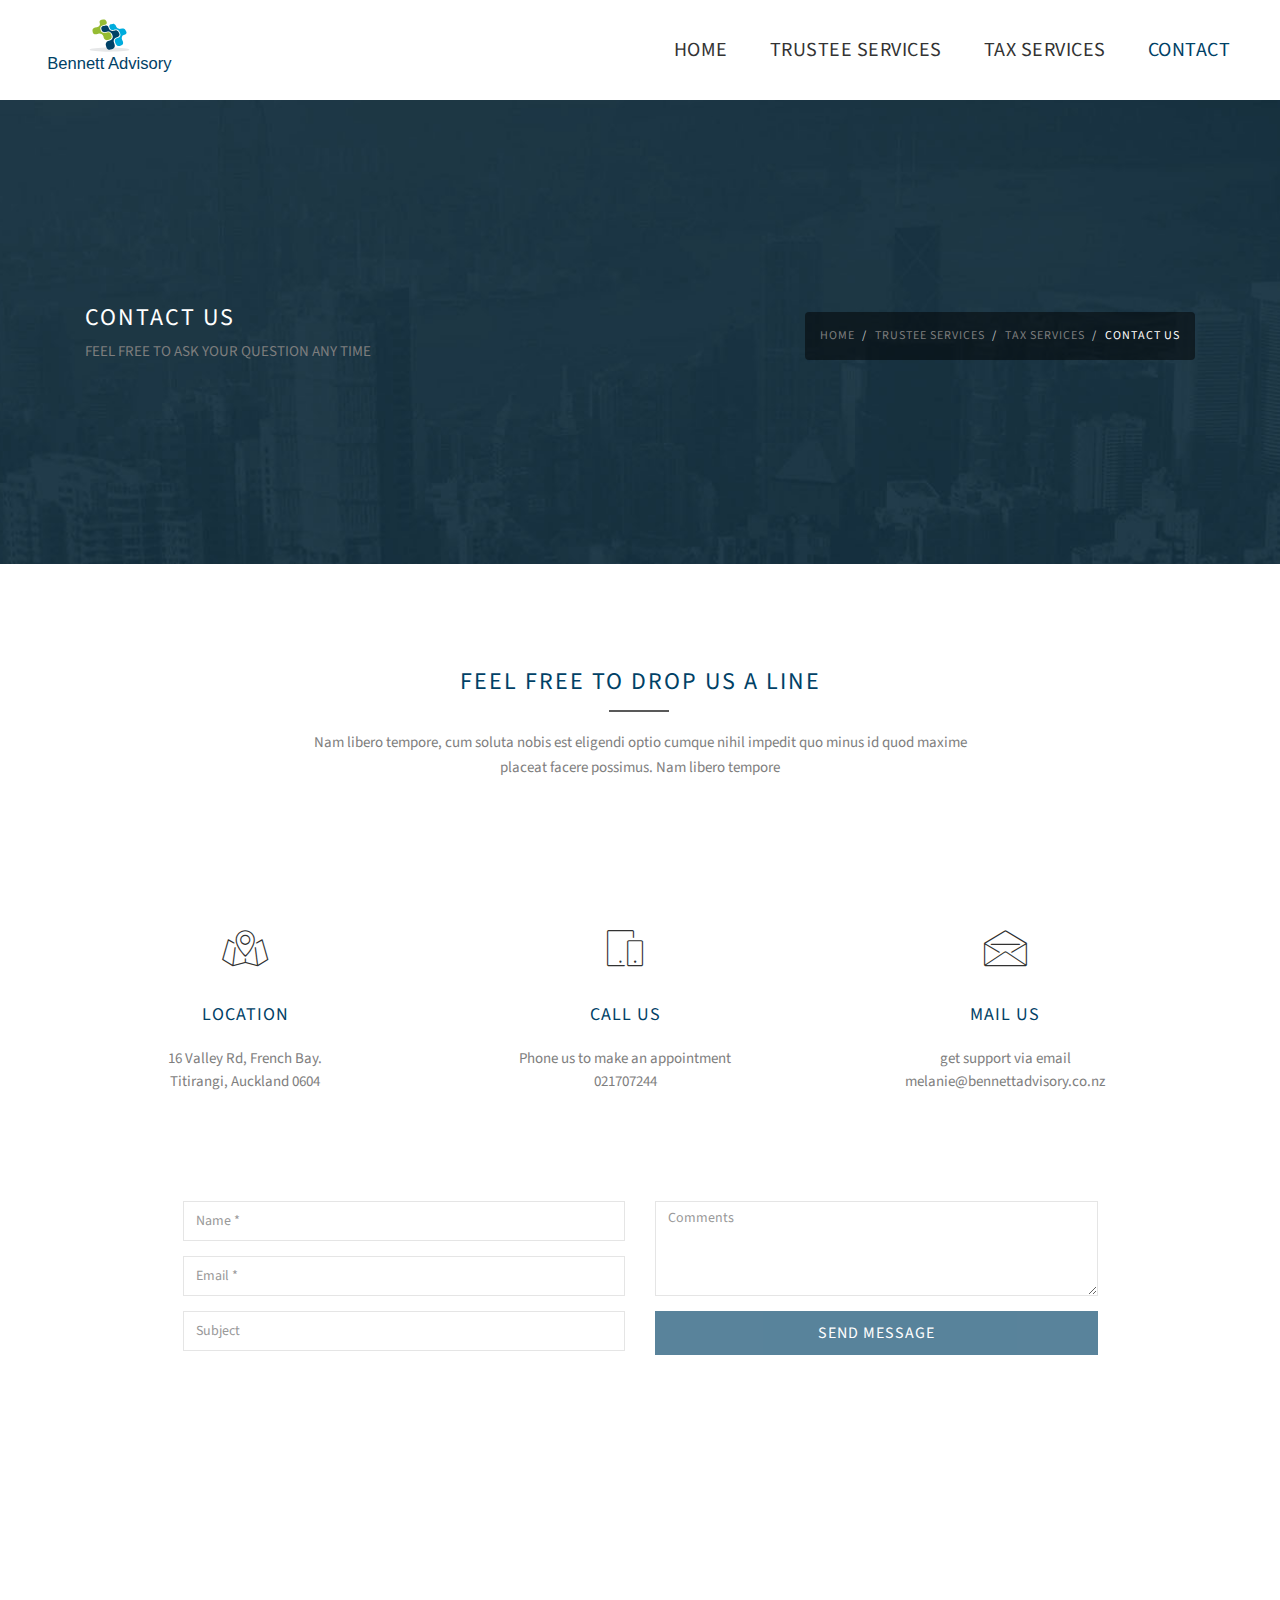
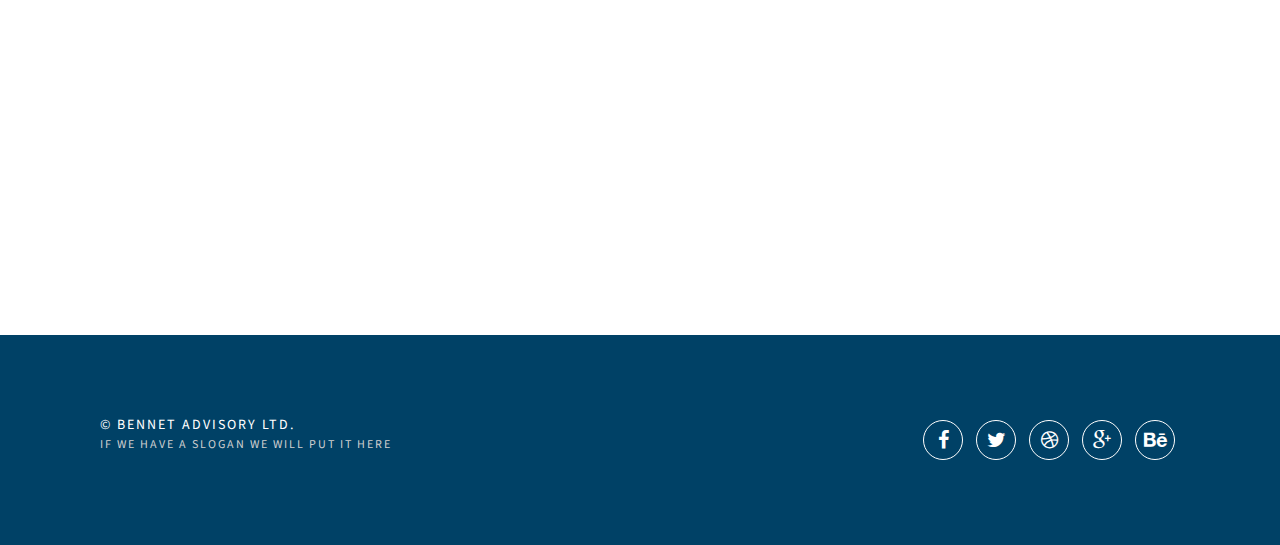
<file: contact.html>
<!DOCTYPE html>
<html lang="en">

<head>
    <meta charset="utf-8">
    <meta name="viewport" content="width=device-width, initial-scale=1.0, maximum-scale=1.0">
    <meta name="description" content="">
    <meta name="author" content="Mosaddek">

    <!--favicon icon-->
    <link rel="icon" type="image/png" href="assets/img/balogos/svg/minilogo.svg">

    <title>Bennett Advisory</title>

    <!--common style-->
    <link href='http://fonts.googleapis.com/css?family=Abel|Source+Sans+Pro:400,300,300italic,400italic,600,600italic,700,700italic,900,900italic,200italic,200' rel='stylesheet' type='text/css'>

    <!-- inject:css -->
    <link rel="stylesheet" href="assets/vendor/bootstrap/css/bootstrap.min.css">
    <link rel="stylesheet" href="assets/vendor/animate/animate.css">
    <link rel="stylesheet" href="assets/vendor/elasic-slider/elastic.css">
    <link rel="stylesheet" href="assets/vendor/iconmoon/linea-icon.css">
    <link rel="stylesheet" href="assets/vendor/magnific-popup/magnific-popup.css">
    <link rel="stylesheet" href="assets/vendor/owl-carousel/owl.carousel.css">
    <link rel="stylesheet" href="assets/vendor/owl-carousel/owl.theme.css">
    <link rel="stylesheet" href="assets/vendor/font-awesome/css/font-awesome.min.css">
    <link rel="stylesheet" href="assets/css/shortcodes.css">
    <link rel="stylesheet" href="assets/css/style.css">
    <link rel="stylesheet" href="assets/css/default-theme.css">
    <!-- endinject -->

    <!-- HTML5 shim and Respond.js IE8 support of HTML5 elements and media queries -->
    <!--[if lt IE 9]>
    <script src="assets/vendor/backward/html5shiv.js"></script>
    <script src="assets/vendor/backward/respond.min.js"></script>
    <![endif]-->
</head>

<body>

    <!--  preloader start -->
    <div id="tb-preloader">
        <div class="tb-preloader-wave"></div>
    </div>
    <!-- preloader end -->


    <div class="wrapper">

        <!--header start-->
        <header class="l-header">

            <div class="l-navbar l-navbar_expand l-navbar_t-light js-navbar-sticky">
                 <div class="container-fluid">
                    <nav class="menuzord js-primary-navigation" role="navigation" aria-label="Primary Navigation">

                        <!--logo start-->
                        <a href="index.html" class="logo-brand">
                            <img class="retina" src="assets/img/balogos/svg/SVGlogo.svg" alt="Bennett">
                        </a>
                        <!--logo end-->

                        <!--mega menu start-->
                        <ul class="menuzord-menu menuzord-right c-nav_s-standard">
                            <li><a href="/Users/845862853/Desktop/Bennett%20Advisory%20/index.html">Home</a>
                            </li>

                            <li class=""><a href="/Users/845862853/Desktop/Bennett%20Advisory%20/trustee.html">Trustee Services</a>
                            </li>

                            <li class=""><a href="/Users/845862853/Desktop/Bennett%20Advisory%20/tax.html">Tax Services</a>
                            </li>

                            <li class="active" ><a href="/Users/845862853/Desktop/Bennett%20Advisory%20/contact.html">Contact </a>
                            </li>

                        </ul>
                        <!--mega menu end-->

                    </nav>
                </div>
            </div>

        </header>
        <!--header end-->

        <!--page title start-->
        <section class="page-title background-title dark banner-contact2">
            <div class="container">
                <div class="row">
                    <div class="col-md-12">
                        <h3 class="text-uppercase">Contact us </h3>
                        <span class="text-uppercase"> feel free to ask your question any time </span>
                        <ol class="breadcrumb box">
                            <li><a href="/Users/845862853/Desktop/Bennett%20Advisory%20/index.html">Home</a>
                            </li>
                            <li><a href="/Users/845862853/Desktop/Bennett%20Advisory%20/trustee.html">Trustee services</a>
                            </li>
                            <li><a href="/Users/845862853/Desktop/Bennett%20Advisory%20/tax.html">Tax Services</a>
                            </li>
                            <li class="active">Contact us</li>
                        </ol>
                    </div>
                </div>
            </div>
        </section>
        <!--page title end-->

        <!--body content start-->
        <section class="body-content">
            <div class="page-content">

                <div class="container">

                    <div class="heading-title-alt border-short-bottom text-center ">
                        <h3 class="text-uppercase">feel free to drop us a line</h3>
                        <div class="half-txt">Nam libero tempore, cum soluta nobis est eligendi optio cumque nihil impedit quo minus id quod maxime placeat facere possimus. Nam libero tempore</div>
                    </div>

                    <div class="row page-content">
                        <div class="col-md-4">
                            <div class="featured-item text-center">
                                <div class="icon">
                                    <i class="icon-map"></i>
                                </div>
                                <div class="title text-uppercase">
                                    <h4>location</h4>
                                </div>
                                <div class="desc">
                                    16 Valley Rd, French Bay.
                                    <br/>Titirangi, Auckland 0604
                                </div>
                            </div>
                        </div>
                        <div class="col-md-4">
                            <div class="featured-item text-center">
                                <div class="icon">
                                    <i class="icon-mobile"></i>
                                </div>
                                <div class="title text-uppercase">
                                    <h4>call us</h4>
                                </div>
                                <div class="desc">
                                    Phone us to make an appointment
                                    <br/>021707244
                                </div>
                            </div>
                        </div>
                        <div class="col-md-4">
                            <div class="featured-item text-center">
                                <div class="icon">
                                    <i class="icon-envelope"></i>
                                </div>
                                <div class="title text-uppercase">
                                    <h4>mail us</h4>
                                </div>
                                <div class="desc">
                                    get support via email
                                    <br/>melanie@bennettadvisory.co.nz
                                </div>
                            </div>
                        </div>
                    </div>

                    <div class="row">

                        <div class="col-md-10 col-md-offset-1">
                            <form class="contact-comments js-Mailer" method="post">
                                <div class="row">

                                    <div class="col-md-6 ">

                                        <div class="form-group">
                                            <!-- Name -->
                                            <input type="text" name="name" class=" form-control" placeholder="Name *" maxlength="100" required data-error="You must enter name">
                                            <div class="help-block with-errors"></div>
                                        </div>
                                        <div class="form-group">
                                            <!-- Email -->
                                            <input type="email" name="email" class=" form-control" placeholder="Email *" maxlength="100" required data-error="Invalid email address!">
                                            <div class="help-block with-errors"></div>
                                        </div>
                                        <div class="form-group">
                                            <!-- Subject -->
                                            <input type="text" name="subject" class=" form-control" placeholder="Subject" maxlength="100">
                                        </div>
                                    </div>

                                    <div class="col-md-6 form-group">
                                        <div class="form-group">
                                            <!-- Comment -->
                                            <textarea name="comments" class="cmnt-text form-control" placeholder="Comments" maxlength="400"></textarea>
                                        </div>
                                        <div class="form-group full-width">
                                            <button type="submit" class="btn btn-small btn-dark-solid ">Send Message</button>
                                        </div>
                                    </div>

                                </div>

                            </form>
                        </div>
                    </div>
                </div>

            </div>

            <!-- Google Map start-->
            <div id='grey-map' class="height-450"></div>
            <!--  Google Map End-->
        </section>
        <!--body content end-->

        <!--footer start 1-->
        <footer id="footer" class="dark footer-4">
            <div class="container">

                <!-- <div class="f-logo-center">
                    <a href="index.html" class="footer-logo">
                        <img class="retina" src="assets/img/footer-logo.png" alt="" />
                    </a>
                </div> -->
                <div class="col-md-6">
                    <div class="copyright">
                        &copy; BENNET ADVISORY LTD.
                    </div>
                    <div class="copyright-sub-title text-uppercase">
                        If we have a slogan we will put it here
                    </div>
                </div>
                <div class="col-md-6">
                    <div class="social-link pull-right circle ">
                        <a href="#"><i class="fa fa-facebook"></i></a>
                        <a href="#"><i class="fa fa-twitter"></i></a>
                        <a href="#"><i class="fa fa-dribbble"></i></a>
                        <a href="#"><i class="fa fa-google-plus"></i></a>
                        <a href="#"><i class="fa fa-behance"></i></a>
                    </div>
                </div>


            </div>
        </footer>
        <!--footer 1 end-->

    </div>


    <script src="http://maps.google.com/maps/api/js?sensor=false"></script>

    <!-- inject:js -->
    <script src="assets/vendor/modernizr/modernizr.js"></script>
    <script src="assets/vendor/jquery/jquery-1.10.2.min.js"></script>
    <script src="assets/vendor/bootstrap/js/bootstrap.min.js"></script>
    <script src="assets/vendor/bootstrap-validator/validator.min.js"></script>
    <script src="assets/vendor/breakpoint/breakpoint.js"></script>
    <script src="assets/vendor/count-to/jquery.countTo.js"></script>
    <script src="assets/vendor/countdown/jquery.countdown.js"></script>
    <script src="assets/vendor/easing/jquery.easing.1.3.js"></script>
    <script src="assets/vendor/easy-pie-chart/jquery.easypiechart.min.js"></script>
    <script src="assets/vendor/elasic-slider/jquery.eislideshow.js"></script>
    <script src="assets/vendor/flex-slider/jquery.flexslider-min.js"></script>
    <script src="assets/vendor/gmap/jquery.gmap.min.js"></script>
    <script src="assets/vendor/images-loaded/imagesloaded.js"></script>
    <script src="assets/vendor/isotope/jquery.isotope.js"></script>
    <script src="assets/vendor/magnific-popup/jquery.magnific-popup.min.js"></script>
    <script src="assets/vendor/mailchimp/jquery.ajaxchimp.min.js"></script>
    <script src="assets/vendor/menuzord/menuzord.js"></script>
    <script src="assets/vendor/nav/jquery.nav.js"></script>
    <script src="assets/vendor/owl-carousel/owl.carousel.min.js"></script>
    <script src="assets/vendor/parallax-js/parallax.min.js"></script>
    <script src="assets/vendor/smooth/smooth.js"></script>
    <script src="assets/vendor/sticky/jquery.sticky.min.js"></script>
    <script src="assets/vendor/touchspin/touchspin.js"></script>
    <script src="assets/vendor/typist/typist.js"></script>
    <script src="assets/vendor/visible/visible.js"></script>
    <script src="assets/vendor/wow/wow.min.js"></script>
    <script src="assets/js/scripts.js"></script>
    <!-- endinject -->

    <script>
        $(document).ready(function(){
           $("#grey-map").gMap({
               markers: [
                   {
                       latitude: -36.947002,
                       longitude: 174.661985,
                       html: '<div class="test_marker">marker 1</div>'

                   }
               ],
               zoom: 15,
               scrollwheel:false,
               styles: [{"featureType":"landscape","stylers":[{"saturation":-100},{"lightness":65},{"visibility":"on"}]},{"featureType":"poi","stylers":[{"saturation":-100},{"lightness":51},{"visibility":"simplified"}]},{"featureType":"road.highway","stylers":[{"saturation":-100},{"visibility":"simplified"}]},{"featureType":"road.arterial","stylers":[{"saturation":-100},{"lightness":30},{"visibility":"on"}]},{"featureType":"road.local","stylers":[{"saturation":-100},{"lightness":40},{"visibility":"on"}]},{"featureType":"transit","stylers":[{"saturation":-100},{"visibility":"simplified"}]},{"featureType":"administrative.province","stylers":[{"visibility":"off"}]},{"featureType":"water","elementType":"labels","stylers":[{"visibility":"on"},{"lightness":-25},{"saturation":-100}]},{"featureType":"water","elementType":"geometry","stylers":[{"hue":"#ffff00"},{"lightness":-25},{"saturation":-97}]}]
           })
        });
    </script>
</body>

</html>
</file>
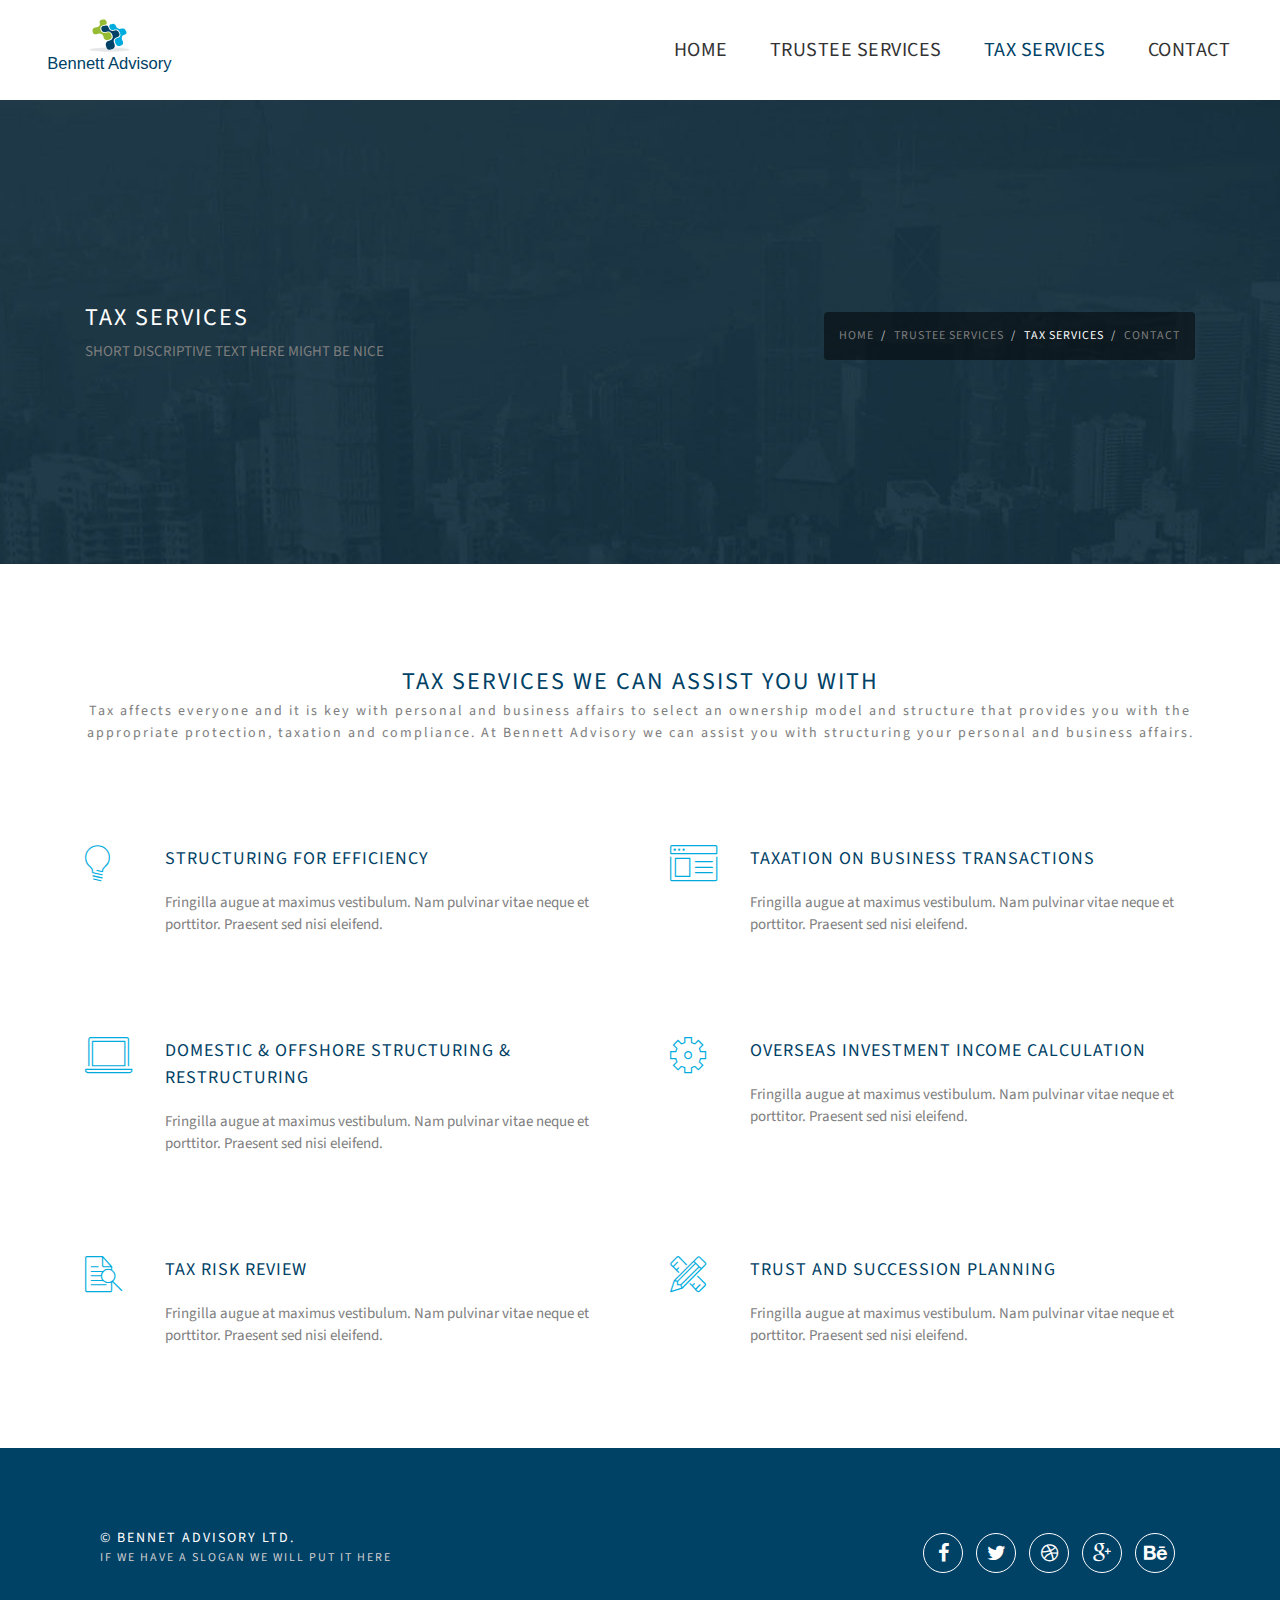
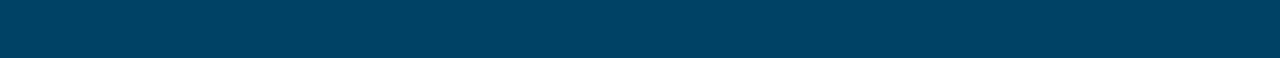
<file: tax.html>
<!DOCTYPE html>
<html lang="en">

<head>
    <meta charset="utf-8">
    <meta name="viewport" content="width=device-width, initial-scale=1.0, maximum-scale=1.0">
    <meta name="description" content="">
    <meta name="author" content="Mosaddek">

    <!--favicon icon-->
    <link rel="icon" type="image/png" href="assets/img/favicon.png">

    <title>Bennet Advisory</title>

    <!--common style-->
    <link href='http://fonts.googleapis.com/css?family=Abel|Source+Sans+Pro:400,300,300italic,400italic,600,600italic,700,700italic,900,900italic,200italic,200' rel='stylesheet' type='text/css'>

    <!-- inject:css -->
    <link rel="stylesheet" href="assets/vendor/bootstrap/css/bootstrap.min.css">
    <link rel="stylesheet" href="assets/vendor/animate/animate.css">
    <link rel="stylesheet" href="assets/vendor/elasic-slider/elastic.css">
    <link rel="stylesheet" href="assets/vendor/iconmoon/linea-icon.css">
    <link rel="stylesheet" href="assets/vendor/magnific-popup/magnific-popup.css">
    <link rel="stylesheet" href="assets/vendor/owl-carousel/owl.carousel.css">
    <link rel="stylesheet" href="assets/vendor/owl-carousel/owl.theme.css">
    <link rel="stylesheet" href="assets/vendor/font-awesome/css/font-awesome.min.css">
    <link rel="stylesheet" href="assets/css/shortcodes.css">
    <link rel="stylesheet" href="assets/css/style.css">
    <link rel="stylesheet" href="assets/css/default-theme.css">
    <!-- endinject -->

    <!-- HTML5 shim and Respond.js IE8 support of HTML5 elements and media queries -->
    <!--[if lt IE 9]>
    <script src="assets/vendor/backward/html5shiv.js"></script>
    <script src="assets/vendor/backward/respond.min.js"></script>
    <![endif]-->
</head>

<body>

    <!--  preloader start -->
    <div id="tb-preloader">
        <div class="tb-preloader-wave"></div>
    </div>
    <!-- preloader end -->


    <div class="wrapper">

        <!--header start-->
        <header class="l-header">

            <div class="l-navbar l-navbar_expand l-navbar_t-light js-navbar-sticky">
                 <div class="container-fluid">
                    <nav class="menuzord js-primary-navigation" role="navigation" aria-label="Primary Navigation">

                        <!--logo start-->
                        <a href="index.html" class="logo-brand">
                            <img class="retina" src="assets/img/balogos/svg/SVGlogo.svg" alt="Bennett">
                        </a>
                        <!--logo end-->

                        <!--mega menu start-->
                        <ul class="menuzord-menu menuzord-right c-nav_s-standard">
                            <li><a href="/Users/845862853/Desktop/Bennett%20Advisory%20/index.html">Home</a>
                            </li>

                            <li class=""><a href="/Users/845862853/Desktop/Bennett%20Advisory%20/trustee.html">Trustee Services</a>
                            </li>

                            <li class="active"><a href="/Users/845862853/Desktop/Bennett%20Advisory%20/tax.html">Tax Services</a>
                            </li>

                            <li class="" ><a href="/Users/845862853/Desktop/Bennett%20Advisory%20/contact.html">Contact </a>
                            </li>

                        </ul>
                        <!--mega menu end-->

                    </nav>
                </div>
            </div>

        </header>
        <!--header end-->

        <!--page title start-->
        <section class="page-title background-title dark banner-contact2">
            <div class="container">
                <div class="row">
                    <div class="col-md-12">
                        <h3 class="text-uppercase">Tax Services</h3>
                        <span class="text-uppercase"> Short discriptive text here might be nice </span>
                        <ol class="breadcrumb box">
                            <li><a href="/Users/845862853/Desktop/Bennett%20Advisory%20/index.html">Home</a>
                            </li>
                            <li><a href="/Users/845862853/Desktop/Bennett%20Advisory%20/trustee.html#">Trustee services</a>
                            </li>
                            <li class="active">Tax Services
                            </li>
                            <li><a href="/Users/845862853/Desktop/Bennett%20Advisory%20/contact.html">Contact </a>
                            </li>
                        </ol>
                    </div>
                </div>
            </div>
        </section>
        <!--page title end-->

        <!--body content start-->
        <section class="body-content">

            <div class="page-content">
                <div class="container">
                    <div class="row">

                        <!--feature box outline start-->

                        <div class="heading-title text-center">
                            <h3 class="text-uppercase">Tax services we can assist you with </h3>
                            <span class="text-center"> Tax affects everyone and it is key with personal and business affairs to select an ownership model and structure that provides you with the appropriate protection, taxation and compliance. At Bennett Advisory we can assist you with structuring your personal and business affairs. </span>
                        </div>
                        <div class="services">
                            <div class="col-md-6">
                                <div class="featured-item feature-outline m-bot-100">
                                    <div class="icon theme-color">
                                        <i class="icon-lightbulb"></i>
                                    </div>
                                    <div class="title text-uppercase">
                                        <h4>Structuring for efficiency</h4>
                                    </div>
                                    <div class="desc">
                                        Fringilla augue at maximus vestibulum. Nam pulvinar vitae neque et porttitor. Praesent sed nisi eleifend.
                                    </div>
                                </div>
                            </div>
                            <div class="col-md-6">
                                <div class="featured-item feature-outline m-bot-100">
                                    <div class="icon theme-color">
                                        <i class="icon-browser2"></i>
                                    </div>
                                    <div class="title text-uppercase">
                                        <h4>Taxation on business transactions</h4>
                                    </div>
                                    <div class="desc">
                                        Fringilla augue at maximus vestibulum. Nam pulvinar vitae neque et porttitor. Praesent sed nisi eleifend.
                                    </div>
                                </div>
                            </div>
                            <div class="col-md-6">
                                <div class="featured-item feature-outline m-bot-100">
                                    <div class="icon theme-color">
                                        <i class="icon-laptop2"></i>
                                    </div>
                                    <div class="title text-uppercase">
                                        <h4>Domestic & Offshore structuring & restructuring</h4>
                                    </div>
                                    <div class="desc">
                                        Fringilla augue at maximus vestibulum. Nam pulvinar vitae neque et porttitor. Praesent sed nisi eleifend.
                                    </div>
                                </div>
                            </div>
                            <div class="col-md-6">
                                <div class="featured-item feature-outline m-bot-100">
                                    <div class="icon theme-color">
                                        <i class="icon-basic_gear"></i>
                                    </div>
                                    <div class="title text-uppercase">
                                        <h4>Overseas investment income calculation</h4>
                                    </div>
                                    <div class="desc">
                                        Fringilla augue at maximus vestibulum. Nam pulvinar vitae neque et porttitor. Praesent sed nisi eleifend.
                                    </div>
                                </div>
                            </div>
                            <div class="col-md-6">
                                <div class="featured-item feature-outline">
                                    <div class="icon theme-color">
                                        <i class="icon-search"></i>
                                    </div>
                                    <div class="title text-uppercase">
                                        <h4>Tax risk review</h4>
                                    </div>
                                    <div class="desc">
                                        Fringilla augue at maximus vestibulum. Nam pulvinar vitae neque et porttitor. Praesent sed nisi eleifend.
                                    </div>
                                </div>
                            </div>
                            <div class="col-md-6">
                                <div class="featured-item feature-outline">
                                    <div class="icon theme-color">
                                        <i class="icon-tools2"></i>
                                    </div>
                                    <div class="title text-uppercase">
                                        <h4>Trust and succession planning</h4>
                                    </div>
                                    <div class="desc">
                                        Fringilla augue at maximus vestibulum. Nam pulvinar vitae neque et porttitor. Praesent sed nisi eleifend.
                                    </div>
                                </div>
                            </div>                            
                        </div>

                    </div>
                    <!--feature box outline end-->
                </div>
            </div>

        </section>
        <!--body content end-->

        <!--footer start 1-->
        <footer id="footer" class="dark footer-4">
            <div class="container">

                <!-- <div class="f-logo-center">
                    <a href="index.html" class="footer-logo">
                        <img class="retina" src="assets/img/footer-logo.png" alt="" />
                    </a>
                </div> -->
                <div class="col-md-6">
                    <div class="copyright">
                        &copy; BENNET ADVISORY LTD.
                    </div>
                    <div class="copyright-sub-title text-uppercase">
                        If we have a slogan we will put it here
                    </div>
                </div>
                <div class="col-md-6">
                    <div class="social-link pull-right circle ">
                        <a href="#"><i class="fa fa-facebook"></i></a>
                        <a href="#"><i class="fa fa-twitter"></i></a>
                        <a href="#"><i class="fa fa-dribbble"></i></a>
                        <a href="#"><i class="fa fa-google-plus"></i></a>
                        <a href="#"><i class="fa fa-behance"></i></a>
                    </div>
                </div>


            </div>
        </footer>
        <!--footer 1 end-->

    </div>


    <!-- inject:js -->
    <script src="assets/vendor/modernizr/modernizr.js"></script>
    <script src="assets/vendor/jquery/jquery-1.10.2.min.js"></script>
    <script src="assets/vendor/bootstrap/js/bootstrap.min.js"></script>
    <script src="assets/vendor/bootstrap-validator/validator.min.js"></script>
    <script src="assets/vendor/breakpoint/breakpoint.js"></script>
    <script src="assets/vendor/count-to/jquery.countTo.js"></script>
    <script src="assets/vendor/countdown/jquery.countdown.js"></script>
    <script src="assets/vendor/easing/jquery.easing.1.3.js"></script>
    <script src="assets/vendor/easy-pie-chart/jquery.easypiechart.min.js"></script>
    <script src="assets/vendor/elasic-slider/jquery.eislideshow.js"></script>
    <script src="assets/vendor/flex-slider/jquery.flexslider-min.js"></script>
    <script src="assets/vendor/gmap/jquery.gmap.min.js"></script>
    <script src="assets/vendor/images-loaded/imagesloaded.js"></script>
    <script src="assets/vendor/isotope/jquery.isotope.js"></script>
    <script src="assets/vendor/magnific-popup/jquery.magnific-popup.min.js"></script>
    <script src="assets/vendor/mailchimp/jquery.ajaxchimp.min.js"></script>
    <script src="assets/vendor/menuzord/menuzord.js"></script>
    <script src="assets/vendor/nav/jquery.nav.js"></script>
    <script src="assets/vendor/owl-carousel/owl.carousel.min.js"></script>
    <script src="assets/vendor/parallax-js/parallax.min.js"></script>
    <script src="assets/vendor/smooth/smooth.js"></script>
    <script src="assets/vendor/sticky/jquery.sticky.min.js"></script>
    <script src="assets/vendor/touchspin/touchspin.js"></script>
    <script src="assets/vendor/typist/typist.js"></script>
    <script src="assets/vendor/visible/visible.js"></script>
    <script src="assets/vendor/wow/wow.min.js"></script>
    <script src="assets/js/scripts.js"></script>
    <!-- endinject -->
</body>

</html>
</file>
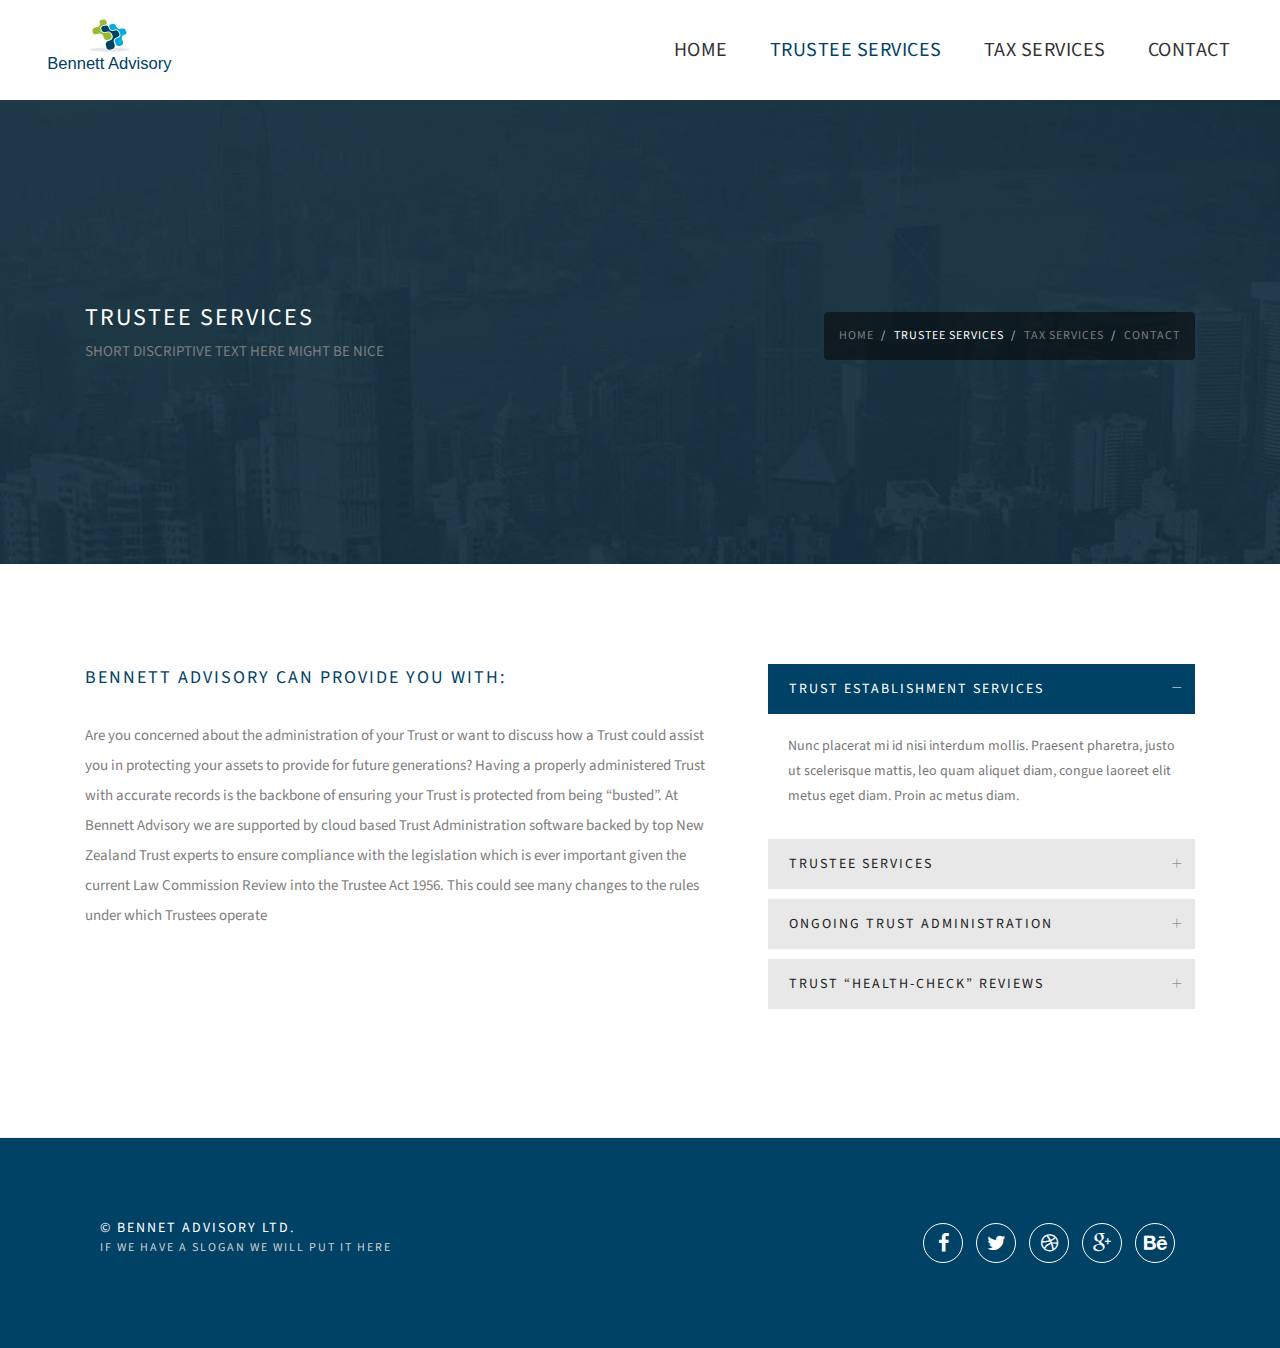
<file: trustee.html>
<!DOCTYPE html>
<html lang="en">

<head>
    <meta charset="utf-8">
    <meta name="viewport" content="width=device-width, initial-scale=1.0, maximum-scale=1.0">
    <meta name="description" content="">
    <meta name="author" content="Mosaddek">

    <!--favicon icon-->
    <link rel="icon" type="image/png" href="assets/img/favicon.png">

    <title>Services 1</title>

    <!--common style-->
    <link href='http://fonts.googleapis.com/css?family=Abel|Source+Sans+Pro:400,300,300italic,400italic,600,600italic,700,700italic,900,900italic,200italic,200' rel='stylesheet' type='text/css'>

    <!-- inject:css -->
    <link rel="stylesheet" href="assets/vendor/bootstrap/css/bootstrap.min.css">
    <link rel="stylesheet" href="assets/vendor/animate/animate.css">
    <link rel="stylesheet" href="assets/vendor/elasic-slider/elastic.css">
    <link rel="stylesheet" href="assets/vendor/iconmoon/linea-icon.css">
    <link rel="stylesheet" href="assets/vendor/magnific-popup/magnific-popup.css">
    <link rel="stylesheet" href="assets/vendor/owl-carousel/owl.carousel.css">
    <link rel="stylesheet" href="assets/vendor/owl-carousel/owl.theme.css">
    <link rel="stylesheet" href="assets/vendor/font-awesome/css/font-awesome.min.css">
    <link rel="stylesheet" href="assets/css/shortcodes.css">
    <link rel="stylesheet" href="assets/css/style.css">
    <link rel="stylesheet" href="assets/css/default-theme.css">
    <!-- endinject -->

    <!-- HTML5 shim and Respond.js IE8 support of HTML5 elements and media queries -->
    <!--[if lt IE 9]>
    <script src="assets/vendor/backward/html5shiv.js"></script>
    <script src="assets/vendor/backward/respond.min.js"></script>
    <![endif]-->
</head>

<body>

    <!--  preloader start -->
    <div id="tb-preloader">
        <div class="tb-preloader-wave"></div>
    </div>
    <!-- preloader end -->


    <div class="wrapper">

        <!--header start-->
        <header class="l-header">

            <div class="l-navbar l-navbar_expand l-navbar_t-light js-navbar-sticky">
                 <div class="container-fluid">
                    <nav class="menuzord js-primary-navigation" role="navigation" aria-label="Primary Navigation">

                        <!--logo start-->
                        <a href="index.html" class="logo-brand">
                            <img class="retina" src="assets/img/balogos/svg/SVGlogo.svg" alt="Bennett">
                        </a>
                        <!--logo end-->

                        <!--mega menu start-->
                        <ul class="menuzord-menu menuzord-right c-nav_s-standard">
                            <li><a href="/Users/845862853/Desktop/Bennett%20Advisory%20/index.html">Home</a>
                            </li>

                            <li class="active"><a href="/Users/845862853/Desktop/Bennett%20Advisory%20/trustee.html">Trustee Services</a>
                            </li>

                            <li class=""><a href="/Users/845862853/Desktop/Bennett%20Advisory%20/tax.html">Tax Services</a>
                            </li>

                            <li class="" ><a href="/Users/845862853/Desktop/Bennett%20Advisory%20/contact.html">Contact </a>
                            </li>

                        </ul>
                        <!--mega menu end-->

                    </nav>
                </div>
            </div>

        </header>
        <!--header end-->

        <!--page title start-->
        <section class="page-title background-title dark banner-contact2">
            <div class="container">
                <div class="row">
                    <div class="col-md-12">
                        <h3 class="text-uppercase">Trustee Services</h3>
                        <span class="text-uppercase"> Short discriptive text here might be nice </span>
                        <ol class="breadcrumb box">
                            <li><a href="/Users/845862853/Desktop/Bennett%20Advisory%20/index.html">Home</a>
                            </li>
                            <li class="active" >Trustee services
                            </li>
                            <li><a href="/Users/845862853/Desktop/Bennett%20Advisory%20/tax.html">Tax Services</a>
                            </li>
                            <li><a href="/Users/845862853/Desktop/Bennett%20Advisory%20/contact.html">Contact </a>
                            </li>
                        </ol>
                    </div>
                </div>
            </div>
        </section>
        <!--page title end-->

        <!--body content start-->
        <section class="body-content">

            <div class="page-content">
                <div class="container">
                    <div class="row">
                        <div class="col-md-7">
                            <h4 class="text-uppercase">Bennett Advisory can provide you with:</h4>
                            <p>Are you concerned about the administration of your Trust or want to discuss how a Trust could assist you in protecting your assets to provide for future generations?
                            Having a properly administered Trust with accurate records is the backbone of ensuring your Trust is protected from being “busted”.
                            At Bennett Advisory we are supported by cloud based Trust Administration software backed by top New Zealand Trust experts to ensure compliance with the legislation which is ever important given the current Law Commission Review into the Trustee Act 1956. This could see many changes to the rules under which Trustees operate</p>
                        </div>
                        <div class="col-md-5">
                            <!-- accordion 2 start-->
                            <dl class="accordion">
                                <dt>
                                    <a href="">Trust establishment services</a>
                                </dt>
                                <dd>
                                    Nunc placerat mi id nisi interdum mollis. Praesent pharetra, justo ut scelerisque mattis, leo quam aliquet diam, congue laoreet elit metus eget diam. Proin ac metus diam.
                                </dd>
                                <dt>
                                    <a href="">Trustee Services</a>
                                </dt>
                                <dd>
                                    Donec nec justo eget felis facilisis fermentum. Aliquam porttitor mauris sit amet orci. Aenean dignissim pellentesque felis. leo quam aliquet diam, congue laoreet elit metus eget diam.
                                </dd>
                                <dt>
                                    <a href="">Ongoing Trust Administration</a>
                                </dt>
                                <dd>
                                    Lorem ipsum dolor sit amet, consectetuer adipiscing elit. Phasellus hendrerit. Pellentesque aliquet nibh nec urna. Proin ac metus diam.
                                </dd>
                                <dt>
                                    <a href="">Trust “health-check” Reviews</a>
                                </dt>
                                <dd>
                                    Nunc placerat mi id nisi interdum mollis. Praesent pharetra, justo ut scelerisque mattis, leo quam aliquet diam, congue laoreet elit metus eget diam. Proin ac metus diam.
                                </dd>
                            </dl>
                            <!-- accordion 2 end-->
                        </div>
                    </div>
                </div>
            </div>
            <hr/>

        </section>
        <!--body content end-->

        <!--footer start 1-->
        <footer id="footer" class="dark footer-4">
            <div class="container">

                <!-- <div class="f-logo-center">
                    <a href="index.html" class="footer-logo">
                        <img class="retina" src="assets/img/footer-logo.png" alt="" />
                    </a>
                </div> -->
                <div class="col-md-6">
                    <div class="copyright">
                        &copy; BENNET ADVISORY LTD.
                    </div>
                    <div class="copyright-sub-title text-uppercase">
                        If we have a slogan we will put it here
                    </div>
                </div>
                <div class="col-md-6">
                    <div class="social-link pull-right circle ">
                        <a href="#"><i class="fa fa-facebook"></i></a>
                        <a href="#"><i class="fa fa-twitter"></i></a>
                        <a href="#"><i class="fa fa-dribbble"></i></a>
                        <a href="#"><i class="fa fa-google-plus"></i></a>
                        <a href="#"><i class="fa fa-behance"></i></a>
                    </div>
                </div>


            </div>
        </footer>
        <!--footer 1 end-->

    </div>


    <!-- inject:js -->
    <script src="assets/vendor/modernizr/modernizr.js"></script>
    <script src="assets/vendor/jquery/jquery-1.10.2.min.js"></script>
    <script src="assets/vendor/bootstrap/js/bootstrap.min.js"></script>
    <script src="assets/vendor/bootstrap-validator/validator.min.js"></script>
    <script src="assets/vendor/breakpoint/breakpoint.js"></script>
    <script src="assets/vendor/count-to/jquery.countTo.js"></script>
    <script src="assets/vendor/countdown/jquery.countdown.js"></script>
    <script src="assets/vendor/easing/jquery.easing.1.3.js"></script>
    <script src="assets/vendor/easy-pie-chart/jquery.easypiechart.min.js"></script>
    <script src="assets/vendor/elasic-slider/jquery.eislideshow.js"></script>
    <script src="assets/vendor/flex-slider/jquery.flexslider-min.js"></script>
    <script src="assets/vendor/gmap/jquery.gmap.min.js"></script>
    <script src="assets/vendor/images-loaded/imagesloaded.js"></script>
    <script src="assets/vendor/isotope/jquery.isotope.js"></script>
    <script src="assets/vendor/magnific-popup/jquery.magnific-popup.min.js"></script>
    <script src="assets/vendor/mailchimp/jquery.ajaxchimp.min.js"></script>
    <script src="assets/vendor/menuzord/menuzord.js"></script>
    <script src="assets/vendor/nav/jquery.nav.js"></script>
    <script src="assets/vendor/owl-carousel/owl.carousel.min.js"></script>
    <script src="assets/vendor/parallax-js/parallax.min.js"></script>
    <script src="assets/vendor/smooth/smooth.js"></script>
    <script src="assets/vendor/sticky/jquery.sticky.min.js"></script>
    <script src="assets/vendor/touchspin/touchspin.js"></script>
    <script src="assets/vendor/typist/typist.js"></script>
    <script src="assets/vendor/visible/visible.js"></script>
    <script src="assets/vendor/wow/wow.min.js"></script>
    <script src="assets/js/scripts.js"></script>
    <!-- endinject -->
</body>

</html>
</file>
<file: assets/vendor/elasic-slider/elastic.css>
.ei-slider{
    position: relative;
    width: 100%;
    max-width: 1920px;
    height: 500px;
    margin: 0 auto;
}
.ei-slider-loading{
    width: 100%;
    height: 100%;
    position: absolute;
    top: 0px;
    left: 0px;
    z-index:999;
    background: rgba(0,0,0,0.9);
    color: #fff;
    text-align: center;
    line-height: 400px;
}
.ei-slider-large{
    height: 100%;
    width: 100%;
    position:relative;
    overflow: hidden;
    margin-bottom: 0;
    list-style: none;
}
.ei-slider-large li{
    position: absolute;
    top: 0px;
    left: 0px;
    overflow: hidden;
    height: 100%;
    width: 100%;
}
.ei-slider-large li img{
    width: 100%;
}
.ei-title{
    position: absolute;
    right: auto;
    top: 35%;
    /*max-width: 500px;*/
    left: 50%;
    text-align: center;
    margin-left: -250px;
}

.ei-title h2,
.ei-title h2.dark-txt {
    font-size: 60px;
    margin-bottom: 0;
    font-family: 'Source Sans Pro', sans-serif;
    font-weight: 300;
    letter-spacing: normal;
}

.ei-title h2, .ei-title h3,
.ei-title p{
    color: #fff;
}

.ei-title p{
    font-size: 18px;
}

.ei-title h2.dark-txt, .ei-title h3.dark-txt,
.ei-title p.dark-txt{
    color: #222;
}

.ei-slider-thumbs{
    height: 10px;
    margin: 0 auto;
    position: relative;
    padding: 0;
    margin-top: -10px;
    z-index: 12;
    list-style: none;
}
.ei-slider-thumbs li{
    position: relative;
    float: left;
    height: 100%;
    padding: 0 2px;
}
.ei-slider-thumbs li.ei-slider-element {
    top: 0px;
    left: 0px;
    position: absolute;
    height: 100%;
    z-index: 10;
    text-indent: -9000px;
    background: rgba(0,0,0,0.9);

}
.ei-slider-thumbs li a{
    display: block;
    text-indent: -9000px;
    background: rgba(0,0,0,.3);
    width: 100%;
    height: 100%;
    cursor: pointer;
    -webkit-transition: background 0.2s ease;
    -moz-transition: background 0.2s ease;
    -o-transition: background 0.2s ease;
    -ms-transition: background 0.2s ease;
    transition: background 0.2s ease;
}
.ei-slider-thumbs li a:hover {
    background-color: rgba(255,255,255,.2);
}
.ei-slider-thumbs li img{
    position: absolute;
    bottom: 50px;
    opacity: 0;
    z-index: 999;
    max-width: 100%;
    -webkit-transition: all 0.4s ease;
    -moz-transition: all 0.4s ease;
    -o-transition: all 0.4s ease;
    -ms-transition: all 0.4s ease;
    transition: all 0.4s ease;
    /*-webkit-box-reflect:*/
    /*below 0px -webkit-gradient(*/
            /*linear,*/
            /*left top,*/
            /*left bottom,*/
            /*from(transparent),*/
            /*color-stop(50%, transparent),*/
            /*to(rgba(255,255,255,0.3))*/
    /*);*/

    -ms-filter: "progid:DXImageTransform.Microsoft.Alpha(Opacity=0)";
}
.ei-slider-thumbs li:hover img{
    opacity: 1;
    bottom: 13px;
    -ms-filter: "progid:DXImageTransform.Microsoft.Alpha(Opacity=100)";
}
@media screen and (max-width: 830px) {
    .ei-title{
        position: absolute;
        right: 0px;
        margin-right: 0px;
        width: 100%;
        text-align: center;
        top: auto;
        bottom: 10px;
        /*background: #fff;*/
        /*background: rgba(255,255,255,0.9);*/
        padding: 5px 0;
    }
    .ei-title h2, .ei-title h3, .ei-title p{
        text-align: center;
    }
    .ei-title h2{
        font-size: 20px;
        line-height: 24px;
    }
    .ei-title h3{
        font-size: 30px;
        line-height: 40px;
    }

}
</file>
<file: assets/vendor/iconmoon/linea-icon.css>
@font-face {
	font-family: 'icomoon';
	src: url('fonts/icomoon.eot');
}
@font-face {
	font-family: 'icomoon';
	src: url([data-uri]) format('truetype');
	font-weight: normal;
	font-style: normal;
}

[class^="icon-"], [class*=" icon-"] {
	font-family: 'icomoon';
	speak: none;
	font-style: normal;
	font-weight: normal;
	font-variant: normal;
	text-transform: none;
	line-height: 1;

	/* Better Font Rendering =========== */
	-webkit-font-smoothing: antialiased;
	-moz-osx-font-smoothing: grayscale;
}

.icon-adjustments:before {
	content: "\e92d";
}

.icon-alarmclock:before {
	content: "\e92e";
}

.icon-anchor:before {
	content: "\e92f";
}

.icon-aperture:before {
	content: "\e930";
}

.icon-attachments:before {
	content: "\e931";
}

.icon-bargraph:before {
	content: "\e932";
}

.icon-basket:before {
	content: "\e933";
}

.icon-beaker:before {
	content: "\e934";
}

.icon-bike:before {
	content: "\e935";
}

.icon-book-open:before {
	content: "\e936";
}

.icon-briefcase2:before {
	content: "\e937";
}

.icon-browser2:before {
	content: "\e938";
}

.icon-calendar:before {
	content: "\e939";
}

.icon-camera:before {
	content: "\e93a";
}

.icon-caution:before {
	content: "\e93b";
}

.icon-chat:before {
	content: "\e93c";
}

.icon-circle-compass:before {
	content: "\e93d";
}

.icon-clipboard:before {
	content: "\e93e";
}

.icon-clock2:before {
	content: "\e93f";
}

.icon-cloud:before {
	content: "\e940";
}

.icon-compass:before {
	content: "\e941";
}

.icon-desktop:before {
	content: "\e942";
}

.icon-dial:before {
	content: "\e943";
}

.icon-document:before {
	content: "\e944";
}

.icon-documents:before {
	content: "\e945";
}

.icon-download:before {
	content: "\e946";
}

.icon-dribbble:before {
	content: "\e947";
}

.icon-edit:before {
	content: "\e948";
}

.icon-envelope:before {
	content: "\e949";
}

.icon-expand:before {
	content: "\e94a";
}

.icon-facebook:before {
	content: "\e94b";
}

.icon-flag:before {
	content: "\e94c";
}

.icon-focus:before {
	content: "\e94d";
}

.icon-gears:before {
	content: "\e94e";
}

.icon-genius:before {
	content: "\e94f";
}

.icon-gift:before {
	content: "\e950";
}

.icon-global:before {
	content: "\e951";
}

.icon-globe2:before {
	content: "\e952";
}

.icon-googleplus:before {
	content: "\e953";
}

.icon-grid:before {
	content: "\e954";
}

.icon-happy:before {
	content: "\e955";
}

.icon-hazardous:before {
	content: "\e956";
}

.icon-heart2:before {
	content: "\e957";
}

.icon-hotairballoon:before {
	content: "\e958";
}

.icon-hourglass:before {
	content: "\e959";
}

.icon-key:before {
	content: "\e95a";
}

.icon-laptop2:before {
	content: "\e95b";
}

.icon-layers:before {
	content: "\e95c";
}

.icon-lifesaver:before {
	content: "\e95d";
}

.icon-lightbulb:before {
	content: "\e95e";
}

.icon-linegraph:before {
	content: "\e95f";
}

.icon-linkedin:before {
	content: "\e960";
}

.icon-lock:before {
	content: "\e961";
}

.icon-magnifying-glass:before {
	content: "\e962";
}

.icon-map-pin:before {
	content: "\e963";
}

.icon-map:before {
	content: "\e964";
}

.icon-megaphone:before {
	content: "\e965";
}

.icon-mic:before {
	content: "\e966";
}

.icon-mobile:before {
	content: "\e967";
}

.icon-newspaper:before {
	content: "\e968";
}

.icon-notebook:before {
	content: "\e969";
}

.icon-paintbrush:before {
	content: "\e96a";
}

.icon-paperclip:before {
	content: "\e96b";
}

.icon-pencil:before {
	content: "\e96c";
}

.icon-phone:before {
	content: "\e96d";
}

.icon-picture:before {
	content: "\e96e";
}

.icon-pictures:before {
	content: "\e96f";
}

.icon-piechart:before {
	content: "\e970";
}

.icon-presentation:before {
	content: "\e971";
}

.icon-pricetags:before {
	content: "\e972";
}

.icon-printer2:before {
	content: "\e973";
}

.icon-profile-female:before {
	content: "\e974";
}

.icon-profile-male:before {
	content: "\e975";
}

.icon-puzzle:before {
	content: "\e976";
}

.icon-quote:before {
	content: "\e977";
}

.icon-recycle:before {
	content: "\e978";
}

.icon-refresh2:before {
	content: "\e979";
}

.icon-ribbon:before {
	content: "\e97a";
}

.icon-rss:before {
	content: "\e97b";
}

.icon-sad:before {
	content: "\e97c";
}

.icon-scissors:before {
	content: "\e97d";
}

.icon-scope:before {
	content: "\e97e";
}

.icon-search:before {
	content: "\e97f";
}

.icon-shield:before {
	content: "\e980";
}

.icon-speedometer:before {
	content: "\e981";
}

.icon-strategy:before {
	content: "\e982";
}

.icon-streetsign:before {
	content: "\e983";
}

.icon-tablet:before {
	content: "\e984";
}

.icon-telescope:before {
	content: "\e985";
}

.icon-toolbox:before {
	content: "\e986";
}

.icon-tools:before {
	content: "\e987";
}

.icon-tools2:before {
	content: "\e988";
}

.icon-traget:before {
	content: "\e989";
}

.icon-trophy:before {
	content: "\e98a";
}

.icon-tumblr:before {
	content: "\e98b";
}

.icon-twitter:before {
	content: "\e98c";
}

.icon-upload:before {
	content: "\e98d";
}

.icon-video:before {
	content: "\e98e";
}

.icon-wallet:before {
	content: "\e98f";
}

.icon-wine:before {
	content: "\e990";
}

.icon-apartment_building:before {
	content: "\e8cc";
}

.icon-architectural_pen:before {
	content: "\e8cd";
}

.icon-backpack:before {
	content: "\e8ce";
}

.icon-bomb:before {
	content: "\e8cf";
}

.icon-book_download:before {
	content: "\e8d0";
}

.icon-book:before {
	content: "\e8d1";
}

.icon-briefcase:before {
	content: "\e8d2";
}

.icon-browser:before {
	content: "\e8d3";
}

.icon-buffet_tray:before {
	content: "\e8d4";
}

.icon-camera_photo:before {
	content: "\e8d5";
}

.icon-camera_video:before {
	content: "\e8d6";
}

.icon-cap_chef:before {
	content: "\e8d7";
}

.icon-cap_crown:before {
	content: "\e8d8";
}

.icon-cap_hat:before {
	content: "\e8d9";
}

.icon-car_carrer:before {
	content: "\e8da";
}

.icon-cart_down:before {
	content: "\e8db";
}

.icon-cart_up:before {
	content: "\e8dc";
}

.icon-chair_sofa:before {
	content: "\e8dd";
}

.icon-clock:before {
	content: "\e8de";
}

.icon-coffee_blander:before {
	content: "\e8df";
}

.icon-color_plate:before {
	content: "\e8e0";
}

.icon-comment_favorite:before {
	content: "\e8e1";
}

.icon-comment_with_dot:before {
	content: "\e8e2";
}

.icon-computer_duel:before {
	content: "\e8e3";
}

.icon-computer_imac_slim:before {
	content: "\e8e4";
}

.icon-computer_imac_thick:before {
	content: "\e8e5";
}

.icon-computer_monitor:before {
	content: "\e8e6";
}

.icon-coverage:before {
	content: "\e8e7";
}

.icon-crop:before {
	content: "\e8e8";
}

.icon-dashboard_meter:before {
	content: "\e8e9";
}

.icon-database:before {
	content: "\e8ea";
}

.icon-device_ipad:before {
	content: "\e8eb";
}

.icon-device_iphone:before {
	content: "\e8ec";
}

.icon-device_ipod_earphone:before {
	content: "\e8ed";
}

.icon-device_ipod_headphone:before {
	content: "\e8ee";
}

.icon-device_ipod_nano:before {
	content: "\e8ef";
}

.icon-diary:before {
	content: "\e8f0";
}

.icon-envelope_back:before {
	content: "\e8f1";
}

.icon-equalizer:before {
	content: "\e8f2";
}

.icon-gear_wheel:before {
	content: "\e8f3";
}

.icon-glass_coffee:before {
	content: "\e8f4";
}

.icon-glass_juice:before {
	content: "\e8f5";
}

.icon-globe:before {
	content: "\e8f6";
}

.icon-grid_line:before {
	content: "\e8f7";
}

.icon-hand_bag:before {
	content: "\e8f8";
}

.icon-handbag:before {
	content: "\e8f9";
}

.icon-head_phone:before {
	content: "\e8fa";
}

.icon-heart:before {
	content: "\e8fb";
}

.icon-home:before {
	content: "\e8fc";
}

.icon-hot_dog:before {
	content: "\e8fd";
}

.icon-ice_cream:before {
	content: "\e8fe";
}

.icon-ink_feather:before {
	content: "\e8ff";
}

.icon-input_injection:before {
	content: "\e900";
}

.icon-jar_drop:before {
	content: "\e901";
}

.icon-laptop_mac_book:before {
	content: "\e902";
}

.icon-laptop:before {
	content: "\e903";
}

.icon-link:before {
	content: "\e904";
}

.icon-lock_close:before {
	content: "\e905";
}

.icon-lock_open:before {
	content: "\e906";
}

.icon-magic_wand:before {
	content: "\e907";
}

.icon-magnet:before {
	content: "\e908";
}

.icon-mail_envelope:before {
	content: "\e909";
}

.icon-map_pointer:before {
	content: "\e90a";
}

.icon-multiple_paper:before {
	content: "\e90b";
}

.icon-mustache:before {
	content: "\e90c";
}

.icon-paint_brush_wall_roller:before {
	content: "\e90d";
}

.icon-paint_brush:before {
	content: "\e90e";
}

.icon-paper_pencil:before {
	content: "\e90f";
}

.icon-pen_fountain:before {
	content: "\e910";
}

.icon-pen_point_rounded:before {
	content: "\e911";
}

.icon-pen_point:before {
	content: "\e912";
}

.icon-photo_frame:before {
	content: "\e913";
}

.icon-pot_fire:before {
	content: "\e914";
}

.icon-printer:before {
	content: "\e915";
}

.icon-refresh:before {
	content: "\e916";
}

.icon-remote:before {
	content: "\e917";
}

.icon-seal:before {
	content: "\e918";
}

.icon-shield_plus:before {
	content: "\e919";
}

.icon-shoes:before {
	content: "\e91a";
}

.icon-skull:before {
	content: "\e91b";
}

.icon-smile_emoticon:before {
	content: "\e91c";
}

.icon-sound_note:before {
	content: "\e91d";
}

.icon-sound_recorder:before {
	content: "\e91e";
}

.icon-spoon_fork:before {
	content: "\e91f";
}

.icon-square_anchor_point:before {
	content: "\e920";
}

.icon-support_tools:before {
	content: "\e921";
}

.icon-support_underwater:before {
	content: "\e922";
}

.icon-target_arrow:before {
	content: "\e923";
}

.icon-tea_pot:before {
	content: "\e924";
}

.icon-television_remote:before {
	content: "\e925";
}

.icon-tools_creative:before {
	content: "\e926";
}

.icon-tools_measurement:before {
	content: "\e927";
}

.icon-trash:before {
	content: "\e928";
}

.icon-tube_measurement:before {
	content: "\e929";
}

.icon-umbralla:before {
	content: "\e92a";
}

.icon-user_comment:before {
	content: "\e92b";
}

.icon-user:before {
	content: "\e92c";
}

.icon-arrows_anticlockwise_dashed:before {
	content: "\e600";
}

.icon-arrows_anticlockwise:before {
	content: "\e601";
}

.icon-arrows_button_down:before {
	content: "\e602";
}

.icon-arrows_button_off:before {
	content: "\e603";
}

.icon-arrows_button_on:before {
	content: "\e604";
}

.icon-arrows_button_up:before {
	content: "\e605";
}

.icon-arrows_check:before {
	content: "\e606";
}

.icon-arrows_circle_check:before {
	content: "\e607";
}

.icon-arrows_circle_down:before {
	content: "\e608";
}

.icon-arrows_circle_downleft:before {
	content: "\e609";
}

.icon-arrows_circle_downright:before {
	content: "\e60a";
}

.icon-arrows_circle_left:before {
	content: "\e60b";
}

.icon-arrows_circle_minus:before {
	content: "\e60c";
}

.icon-arrows_circle_plus:before {
	content: "\e60d";
}

.icon-arrows_circle_remove:before {
	content: "\e60e";
}

.icon-arrows_circle_right:before {
	content: "\e60f";
}

.icon-arrows_circle_up:before {
	content: "\e610";
}

.icon-arrows_circle_upleft:before {
	content: "\e611";
}

.icon-arrows_circle_upright:before {
	content: "\e612";
}

.icon-arrows_clockwise_dashed:before {
	content: "\e613";
}

.icon-arrows_clockwise:before {
	content: "\e614";
}

.icon-arrows_compress:before {
	content: "\e615";
}

.icon-arrows_deny:before {
	content: "\e616";
}

.icon-arrows_diagonal:before {
	content: "\e617";
}

.icon-arrows_diagonal2:before {
	content: "\e618";
}

.icon-arrows_down_double-34:before {
	content: "\e619";
}

.icon-arrows_down:before {
	content: "\e61a";
}

.icon-arrows_downleft:before {
	content: "\e61b";
}

.icon-arrows_downright:before {
	content: "\e61c";
}

.icon-arrows_drag_down_dashed:before {
	content: "\e61d";
}

.icon-arrows_drag_down:before {
	content: "\e61e";
}

.icon-arrows_drag_horiz:before {
	content: "\e61f";
}

.icon-arrows_drag_left_dashed:before {
	content: "\e620";
}

.icon-arrows_drag_left:before {
	content: "\e621";
}

.icon-arrows_drag_right_dashed:before {
	content: "\e622";
}

.icon-arrows_drag_right:before {
	content: "\e623";
}

.icon-arrows_drag_up_dashed:before {
	content: "\e624";
}

.icon-arrows_drag_up:before {
	content: "\e625";
}

.icon-arrows_drag_vert:before {
	content: "\e626";
}

.icon-arrows_exclamation:before {
	content: "\e627";
}

.icon-arrows_expand_diagonal1:before {
	content: "\e628";
}

.icon-arrows_expand_horizontal1:before {
	content: "\e629";
}

.icon-arrows_expand_vertical1:before {
	content: "\e62a";
}

.icon-arrows_expand:before {
	content: "\e62b";
}

.icon-arrows_fit_horizontal:before {
	content: "\e62c";
}

.icon-arrows_fit_vertical:before {
	content: "\e62d";
}

.icon-arrows_glide_horizontal:before {
	content: "\e62e";
}

.icon-arrows_glide_vertical:before {
	content: "\e62f";
}

.icon-arrows_glide:before {
	content: "\e630";
}

.icon-arrows_hamburger2:before {
	content: "\e631";
}

.icon-arrows_hamburger1:before {
	content: "\e632";
}

.icon-arrows_horizontal:before {
	content: "\e633";
}

.icon-arrows_info:before {
	content: "\e634";
}

.icon-arrows_keyboard_alt:before {
	content: "\e635";
}

.icon-arrows_keyboard_cmd-29:before {
	content: "\e636";
}

.icon-arrows_keyboard_delete:before {
	content: "\e637";
}

.icon-arrows_keyboard_down-28:before {
	content: "\e638";
}

.icon-arrows_keyboard_left:before {
	content: "\e639";
}

.icon-arrows_keyboard_return:before {
	content: "\e63a";
}

.icon-arrows_keyboard_right:before {
	content: "\e63b";
}

.icon-arrows_keyboard_shift:before {
	content: "\e63c";
}

.icon-arrows_keyboard_tab:before {
	content: "\e63d";
}

.icon-arrows_keyboard_up:before {
	content: "\e63e";
}

.icon-arrows_left_double-32:before {
	content: "\e63f";
}

.icon-arrows_left:before {
	content: "\e640";
}

.icon-arrows_minus:before {
	content: "\e641";
}

.icon-arrows_move_bottom:before {
	content: "\e642";
}

.icon-arrows_move_left:before {
	content: "\e643";
}

.icon-arrows_move_right:before {
	content: "\e644";
}

.icon-arrows_move_top:before {
	content: "\e645";
}

.icon-arrows_move:before {
	content: "\e646";
}

.icon-arrows_move2:before {
	content: "\e647";
}

.icon-arrows_plus:before {
	content: "\e648";
}

.icon-arrows_question:before {
	content: "\e649";
}

.icon-arrows_remove:before {
	content: "\e64a";
}

.icon-arrows_right_double-31:before {
	content: "\e64b";
}

.icon-arrows_right:before {
	content: "\e64c";
}

.icon-arrows_rotate_anti_dashed:before {
	content: "\e64d";
}

.icon-arrows_rotate_anti:before {
	content: "\e64e";
}

.icon-arrows_rotate_dashed:before {
	content: "\e64f";
}

.icon-arrows_rotate:before {
	content: "\e650";
}

.icon-arrows_shrink_diagonal1:before {
	content: "\e651";
}

.icon-arrows_shrink_diagonal2:before {
	content: "\e652";
}

.icon-arrows_shrink_horizonal2:before {
	content: "\e653";
}

.icon-arrows_shrink_horizontal1:before {
	content: "\e654";
}

.icon-arrows_shrink_vertical1:before {
	content: "\e655";
}

.icon-arrows_shrink_vertical2:before {
	content: "\e656";
}

.icon-arrows_shrink:before {
	content: "\e657";
}

.icon-arrows_sign_down:before {
	content: "\e658";
}

.icon-arrows_sign_left:before {
	content: "\e659";
}

.icon-arrows_sign_right:before {
	content: "\e65a";
}

.icon-arrows_sign_up:before {
	content: "\e65b";
}

.icon-arrows_slide_down1:before {
	content: "\e65c";
}

.icon-arrows_slide_down2:before {
	content: "\e65d";
}

.icon-arrows_slide_left1:before {
	content: "\e65e";
}

.icon-arrows_slide_left2:before {
	content: "\e65f";
}

.icon-arrows_slide_right1:before {
	content: "\e660";
}

.icon-arrows_slide_right2:before {
	content: "\e661";
}

.icon-arrows_slide_up1:before {
	content: "\e662";
}

.icon-arrows_slide_up2:before {
	content: "\e663";
}

.icon-arrows_slim_down_dashed:before {
	content: "\e664";
}

.icon-arrows_slim_down:before {
	content: "\e665";
}

.icon-arrows_slim_left_dashed:before {
	content: "\e666";
}

.icon-arrows_slim_left:before {
	content: "\e667";
}

.icon-arrows_slim_right_dashed:before {
	content: "\e668";
}

.icon-arrows_slim_right:before {
	content: "\e669";
}

.icon-arrows_slim_up_dashed:before {
	content: "\e66a";
}

.icon-arrows_slim_up:before {
	content: "\e66b";
}

.icon-arrows_square_check:before {
	content: "\e66c";
}

.icon-arrows_square_down:before {
	content: "\e66d";
}

.icon-arrows_square_downleft:before {
	content: "\e66e";
}

.icon-arrows_square_downright:before {
	content: "\e66f";
}

.icon-arrows_square_left:before {
	content: "\e670";
}

.icon-arrows_square_minus:before {
	content: "\e671";
}

.icon-arrows_square_plus:before {
	content: "\e672";
}

.icon-arrows_square_remove:before {
	content: "\e673";
}

.icon-arrows_square_right:before {
	content: "\e674";
}

.icon-arrows_square_up:before {
	content: "\e675";
}

.icon-arrows_square_upleft:before {
	content: "\e676";
}

.icon-arrows_square_upright:before {
	content: "\e677";
}

.icon-arrows_squares:before {
	content: "\e678";
}

.icon-arrows_stretch_diagonal1:before {
	content: "\e679";
}

.icon-arrows_stretch_diagonal2:before {
	content: "\e67a";
}

.icon-arrows_stretch_diagonal3:before {
	content: "\e67b";
}

.icon-arrows_stretch_diagonal4:before {
	content: "\e67c";
}

.icon-arrows_stretch_horizontal1:before {
	content: "\e67d";
}

.icon-arrows_stretch_horizontal2:before {
	content: "\e67e";
}

.icon-arrows_stretch_vertical1:before {
	content: "\e67f";
}

.icon-arrows_stretch_vertical2:before {
	content: "\e680";
}

.icon-arrows_switch_horizontal:before {
	content: "\e681";
}

.icon-arrows_switch_vertical:before {
	content: "\e682";
}

.icon-arrows_up_double-33:before {
	content: "\e683";
}

.icon-arrows_up:before {
	content: "\e684";
}

.icon-arrows_upleft:before {
	content: "\e685";
}

.icon-arrows_upright:before {
	content: "\e686";
}

.icon-arrows_vertical:before {
	content: "\e687";
}

.icon-basic_accelerator:before {
	content: "\e688";
}

.icon-basic_alarm:before {
	content: "\e689";
}

.icon-basic_anchor:before {
	content: "\e68a";
}

.icon-basic_anticlockwise:before {
	content: "\e68b";
}

.icon-basic_archive_full:before {
	content: "\e68c";
}

.icon-basic_archive:before {
	content: "\e68d";
}

.icon-basic_ban:before {
	content: "\e68e";
}

.icon-basic_battery_charge:before {
	content: "\e68f";
}

.icon-basic_battery_empty:before {
	content: "\e690";
}

.icon-basic_battery_full:before {
	content: "\e691";
}

.icon-basic_battery_half:before {
	content: "\e692";
}

.icon-basic_bolt:before {
	content: "\e693";
}

.icon-basic_book_pen:before {
	content: "\e694";
}

.icon-basic_book_pencil:before {
	content: "\e695";
}

.icon-basic_book:before {
	content: "\e696";
}

.icon-basic_bookmark:before {
	content: "\e697";
}

.icon-basic_calculator:before {
	content: "\e698";
}

.icon-basic_calendar:before {
	content: "\e699";
}

.icon-basic_cards_diamonds:before {
	content: "\e69a";
}

.icon-basic_cards_hearts:before {
	content: "\e69b";
}

.icon-basic_case:before {
	content: "\e69c";
}

.icon-basic_chronometer:before {
	content: "\e69d";
}

.icon-basic_clessidre:before {
	content: "\e69e";
}

.icon-basic_clock:before {
	content: "\e69f";
}

.icon-basic_clockwise:before {
	content: "\e6a0";
}

.icon-basic_cloud:before {
	content: "\e6a1";
}

.icon-basic_clubs:before {
	content: "\e6a2";
}

.icon-basic_compass:before {
	content: "\e6a3";
}

.icon-basic_cup:before {
	content: "\e6a4";
}

.icon-basic_diamonds:before {
	content: "\e6a5";
}

.icon-basic_display:before {
	content: "\e6a6";
}

.icon-basic_download:before {
	content: "\e6a7";
}

.icon-basic_elaboration_bookmark_checck:before {
	content: "\e6a8";
}

.icon-basic_elaboration_bookmark_minus:before {
	content: "\e6a9";
}

.icon-basic_elaboration_bookmark_plus:before {
	content: "\e6aa";
}

.icon-basic_elaboration_bookmark_remove:before {
	content: "\e6ab";
}

.icon-basic_elaboration_briefcase_check:before {
	content: "\e6ac";
}

.icon-basic_elaboration_briefcase_download:before {
	content: "\e6ad";
}

.icon-basic_elaboration_briefcase_flagged:before {
	content: "\e6ae";
}

.icon-basic_elaboration_briefcase_minus:before {
	content: "\e6af";
}

.icon-basic_elaboration_briefcase_plus:before {
	content: "\e6b0";
}

.icon-basic_elaboration_briefcase_refresh:before {
	content: "\e6b1";
}

.icon-basic_elaboration_briefcase_remove:before {
	content: "\e6b2";
}

.icon-basic_elaboration_briefcase_search:before {
	content: "\e6b3";
}

.icon-basic_elaboration_briefcase_star:before {
	content: "\e6b4";
}

.icon-basic_elaboration_briefcase_upload:before {
	content: "\e6b5";
}

.icon-basic_elaboration_browser_check:before {
	content: "\e6b6";
}

.icon-basic_elaboration_browser_download:before {
	content: "\e6b7";
}

.icon-basic_elaboration_browser_minus:before {
	content: "\e6b8";
}

.icon-basic_elaboration_browser_plus:before {
	content: "\e6b9";
}

.icon-basic_elaboration_browser_refresh:before {
	content: "\e6ba";
}

.icon-basic_elaboration_browser_remove:before {
	content: "\e6bb";
}

.icon-basic_elaboration_browser_search:before {
	content: "\e6bc";
}

.icon-basic_elaboration_browser_star:before {
	content: "\e6bd";
}

.icon-basic_elaboration_browser_upload:before {
	content: "\e6be";
}

.icon-basic_elaboration_calendar_check:before {
	content: "\e6bf";
}

.icon-basic_elaboration_calendar_cloud:before {
	content: "\e6c0";
}

.icon-basic_elaboration_calendar_download:before {
	content: "\e6c1";
}

.icon-basic_elaboration_calendar_empty:before {
	content: "\e6c2";
}

.icon-basic_elaboration_calendar_flagged:before {
	content: "\e6c3";
}

.icon-basic_elaboration_calendar_heart:before {
	content: "\e6c4";
}

.icon-basic_elaboration_calendar_minus:before {
	content: "\e6c5";
}

.icon-basic_elaboration_calendar_next:before {
	content: "\e6c6";
}

.icon-basic_elaboration_calendar_noaccess:before {
	content: "\e6c7";
}

.icon-basic_elaboration_calendar_pencil:before {
	content: "\e6c8";
}

.icon-basic_elaboration_calendar_plus:before {
	content: "\e6c9";
}

.icon-basic_elaboration_calendar_previous:before {
	content: "\e6ca";
}

.icon-basic_elaboration_calendar_refresh:before {
	content: "\e6cb";
}

.icon-basic_elaboration_calendar_remove:before {
	content: "\e6cc";
}

.icon-basic_elaboration_calendar_search:before {
	content: "\e6cd";
}

.icon-basic_elaboration_calendar_star:before {
	content: "\e6ce";
}

.icon-basic_elaboration_calendar_upload:before {
	content: "\e6cf";
}

.icon-basic_elaboration_cloud_check:before {
	content: "\e6d0";
}

.icon-basic_elaboration_cloud_download:before {
	content: "\e6d1";
}

.icon-basic_elaboration_cloud_minus:before {
	content: "\e6d2";
}

.icon-basic_elaboration_cloud_noaccess:before {
	content: "\e6d3";
}

.icon-basic_elaboration_cloud_plus:before {
	content: "\e6d4";
}

.icon-basic_elaboration_cloud_refresh:before {
	content: "\e6d5";
}

.icon-basic_elaboration_cloud_remove:before {
	content: "\e6d6";
}

.icon-basic_elaboration_cloud_search:before {
	content: "\e6d7";
}

.icon-basic_elaboration_cloud_upload:before {
	content: "\e6d8";
}

.icon-basic_elaboration_document_check:before {
	content: "\e6d9";
}

.icon-basic_elaboration_document_cloud:before {
	content: "\e6da";
}

.icon-basic_elaboration_document_download:before {
	content: "\e6db";
}

.icon-basic_elaboration_document_flagged:before {
	content: "\e6dc";
}

.icon-basic_elaboration_document_graph:before {
	content: "\e6dd";
}

.icon-basic_elaboration_document_heart:before {
	content: "\e6de";
}

.icon-basic_elaboration_document_minus:before {
	content: "\e6df";
}

.icon-basic_elaboration_document_next:before {
	content: "\e6e0";
}

.icon-basic_elaboration_document_noaccess:before {
	content: "\e6e1";
}

.icon-basic_elaboration_document_note:before {
	content: "\e6e2";
}

.icon-basic_elaboration_document_pencil:before {
	content: "\e6e3";
}

.icon-basic_elaboration_document_picture:before {
	content: "\e6e4";
}

.icon-basic_elaboration_document_plus:before {
	content: "\e6e5";
}

.icon-basic_elaboration_document_previous:before {
	content: "\e6e6";
}

.icon-basic_elaboration_document_refresh:before {
	content: "\e6e7";
}

.icon-basic_elaboration_document_remove:before {
	content: "\e6e8";
}

.icon-basic_elaboration_document_search:before {
	content: "\e6e9";
}

.icon-basic_elaboration_document_star:before {
	content: "\e6ea";
}

.icon-basic_elaboration_document_upload:before {
	content: "\e6eb";
}

.icon-basic_elaboration_folder_check:before {
	content: "\e6ec";
}

.icon-basic_elaboration_folder_cloud:before {
	content: "\e6ed";
}

.icon-basic_elaboration_folder_document:before {
	content: "\e6ee";
}

.icon-basic_elaboration_folder_download:before {
	content: "\e6ef";
}

.icon-basic_elaboration_folder_flagged:before {
	content: "\e6f0";
}

.icon-basic_elaboration_folder_graph:before {
	content: "\e6f1";
}

.icon-basic_elaboration_folder_heart:before {
	content: "\e6f2";
}

.icon-basic_elaboration_folder_minus:before {
	content: "\e6f3";
}

.icon-basic_elaboration_folder_next:before {
	content: "\e6f4";
}

.icon-basic_elaboration_folder_noaccess:before {
	content: "\e6f5";
}

.icon-basic_elaboration_folder_note:before {
	content: "\e6f6";
}

.icon-basic_elaboration_folder_pencil:before {
	content: "\e6f7";
}

.icon-basic_elaboration_folder_picture:before {
	content: "\e6f8";
}

.icon-basic_elaboration_folder_plus:before {
	content: "\e6f9";
}

.icon-basic_elaboration_folder_previous:before {
	content: "\e6fa";
}

.icon-basic_elaboration_folder_refresh:before {
	content: "\e6fb";
}

.icon-basic_elaboration_folder_remove:before {
	content: "\e6fc";
}

.icon-basic_elaboration_folder_search:before {
	content: "\e6fd";
}

.icon-basic_elaboration_folder_star:before {
	content: "\e6fe";
}

.icon-basic_elaboration_folder_upload:before {
	content: "\e6ff";
}

.icon-basic_elaboration_mail_check:before {
	content: "\e700";
}

.icon-basic_elaboration_mail_cloud:before {
	content: "\e701";
}

.icon-basic_elaboration_mail_document:before {
	content: "\e702";
}

.icon-basic_elaboration_mail_download:before {
	content: "\e703";
}

.icon-basic_elaboration_mail_flagged:before {
	content: "\e704";
}

.icon-basic_elaboration_mail_heart:before {
	content: "\e705";
}

.icon-basic_elaboration_mail_next:before {
	content: "\e706";
}

.icon-basic_elaboration_mail_noaccess:before {
	content: "\e707";
}

.icon-basic_elaboration_mail_note:before {
	content: "\e708";
}

.icon-basic_elaboration_mail_pencil:before {
	content: "\e709";
}

.icon-basic_elaboration_mail_picture:before {
	content: "\e70a";
}

.icon-basic_elaboration_mail_previous:before {
	content: "\e70b";
}

.icon-basic_elaboration_mail_refresh:before {
	content: "\e70c";
}

.icon-basic_elaboration_mail_remove:before {
	content: "\e70d";
}

.icon-basic_elaboration_mail_search:before {
	content: "\e70e";
}

.icon-basic_elaboration_mail_star:before {
	content: "\e70f";
}

.icon-basic_elaboration_mail_upload:before {
	content: "\e710";
}

.icon-basic_elaboration_message_check:before {
	content: "\e711";
}

.icon-basic_elaboration_message_dots:before {
	content: "\e712";
}

.icon-basic_elaboration_message_happy:before {
	content: "\e713";
}

.icon-basic_elaboration_message_heart:before {
	content: "\e714";
}

.icon-basic_elaboration_message_minus:before {
	content: "\e715";
}

.icon-basic_elaboration_message_note:before {
	content: "\e716";
}

.icon-basic_elaboration_message_plus:before {
	content: "\e717";
}

.icon-basic_elaboration_message_refresh:before {
	content: "\e718";
}

.icon-basic_elaboration_message_remove:before {
	content: "\e719";
}

.icon-basic_elaboration_message_sad:before {
	content: "\e71a";
}

.icon-basic_elaboration_smartphone_cloud:before {
	content: "\e71b";
}

.icon-basic_elaboration_smartphone_heart:before {
	content: "\e71c";
}

.icon-basic_elaboration_smartphone_noaccess:before {
	content: "\e71d";
}

.icon-basic_elaboration_smartphone_note:before {
	content: "\e71e";
}

.icon-basic_elaboration_smartphone_pencil:before {
	content: "\e71f";
}

.icon-basic_elaboration_smartphone_picture:before {
	content: "\e720";
}

.icon-basic_elaboration_smartphone_refresh:before {
	content: "\e721";
}

.icon-basic_elaboration_smartphone_search:before {
	content: "\e722";
}

.icon-basic_elaboration_tablet_cloud:before {
	content: "\e723";
}

.icon-basic_elaboration_tablet_heart:before {
	content: "\e724";
}

.icon-basic_elaboration_tablet_noaccess:before {
	content: "\e725";
}

.icon-basic_elaboration_tablet_note:before {
	content: "\e726";
}

.icon-basic_elaboration_tablet_pencil:before {
	content: "\e727";
}

.icon-basic_elaboration_tablet_picture:before {
	content: "\e728";
}

.icon-basic_elaboration_tablet_refresh:before {
	content: "\e729";
}

.icon-basic_elaboration_tablet_search:before {
	content: "\e72a";
}

.icon-basic_elaboration_todolist_2:before {
	content: "\e72b";
}

.icon-basic_elaboration_todolist_check:before {
	content: "\e72c";
}

.icon-basic_elaboration_todolist_cloud:before {
	content: "\e72d";
}

.icon-basic_elaboration_todolist_download:before {
	content: "\e72e";
}

.icon-basic_elaboration_todolist_flagged:before {
	content: "\e72f";
}

.icon-basic_elaboration_todolist_minus:before {
	content: "\e730";
}

.icon-basic_elaboration_todolist_noaccess:before {
	content: "\e731";
}

.icon-basic_elaboration_todolist_pencil:before {
	content: "\e732";
}

.icon-basic_elaboration_todolist_plus:before {
	content: "\e733";
}

.icon-basic_elaboration_todolist_refresh:before {
	content: "\e734";
}

.icon-basic_elaboration_todolist_remove:before {
	content: "\e735";
}

.icon-basic_elaboration_todolist_search:before {
	content: "\e736";
}

.icon-basic_elaboration_todolist_star:before {
	content: "\e737";
}

.icon-basic_elaboration_todolist_upload:before {
	content: "\e738";
}

.icon-basic_exclamation:before {
	content: "\e739";
}

.icon-basic_eye_closed:before {
	content: "\e73a";
}

.icon-basic_eye:before {
	content: "\e73b";
}

.icon-basic_female:before {
	content: "\e73c";
}

.icon-basic_flag1:before {
	content: "\e73d";
}

.icon-basic_flag2:before {
	content: "\e73e";
}

.icon-basic_floppydisk:before {
	content: "\e73f";
}

.icon-basic_folder_multiple:before {
	content: "\e740";
}

.icon-basic_folder:before {
	content: "\e741";
}

.icon-basic_gear:before {
	content: "\e742";
}

.icon-basic_geolocalize-01:before {
	content: "\e743";
}

.icon-basic_geolocalize-05:before {
	content: "\e744";
}

.icon-basic_globe:before {
	content: "\e745";
}

.icon-basic_gunsight:before {
	content: "\e746";
}

.icon-basic_hammer:before {
	content: "\e747";
}

.icon-basic_headset:before {
	content: "\e748";
}

.icon-basic_heart_broken:before {
	content: "\e749";
}

.icon-basic_heart:before {
	content: "\e74a";
}

.icon-basic_helm:before {
	content: "\e74b";
}

.icon-basic_home:before {
	content: "\e74c";
}

.icon-basic_info:before {
	content: "\e74d";
}

.icon-basic_ipod:before {
	content: "\e74e";
}

.icon-basic_joypad:before {
	content: "\e74f";
}

.icon-basic_key:before {
	content: "\e750";
}

.icon-basic_keyboard:before {
	content: "\e751";
}

.icon-basic_laptop:before {
	content: "\e752";
}

.icon-basic_life_buoy:before {
	content: "\e753";
}

.icon-basic_lightbulb:before {
	content: "\e754";
}

.icon-basic_link:before {
	content: "\e755";
}

.icon-basic_lock_open:before {
	content: "\e756";
}

.icon-basic_lock:before {
	content: "\e757";
}

.icon-basic_magic_mouse:before {
	content: "\e758";
}

.icon-basic_magnifier_minus:before {
	content: "\e759";
}

.icon-basic_magnifier_plus:before {
	content: "\e75a";
}

.icon-basic_magnifier:before {
	content: "\e75b";
}

.icon-basic_mail_multiple:before {
	content: "\e75c";
}

.icon-basic_mail_open_text:before {
	content: "\e75d";
}

.icon-basic_mail_open:before {
	content: "\e75e";
}

.icon-basic_mail:before {
	content: "\e75f";
}

.icon-basic_male:before {
	content: "\e760";
}

.icon-basic_map:before {
	content: "\e761";
}

.icon-basic_message_multiple:before {
	content: "\e762";
}

.icon-basic_message_txt:before {
	content: "\e763";
}

.icon-basic_message:before {
	content: "\e764";
}

.icon-basic_mixer2:before {
	content: "\e765";
}

.icon-basic_mouse:before {
	content: "\e766";
}

.icon-basic_notebook_pen:before {
	content: "\e767";
}

.icon-basic_notebook_pencil:before {
	content: "\e768";
}

.icon-basic_notebook:before {
	content: "\e769";
}

.icon-basic_paperplane:before {
	content: "\e76a";
}

.icon-basic_pencil_ruler_pen:before {
	content: "\e76b";
}

.icon-basic_pencil_ruler:before {
	content: "\e76c";
}

.icon-basic_photo:before {
	content: "\e76d";
}

.icon-basic_picture_multiple:before {
	content: "\e76e";
}

.icon-basic_picture:before {
	content: "\e76f";
}

.icon-basic_pin1:before {
	content: "\e770";
}

.icon-basic_pin2:before {
	content: "\e771";
}

.icon-basic_postcard_multiple:before {
	content: "\e772";
}

.icon-basic_postcard:before {
	content: "\e773";
}

.icon-basic_printer:before {
	content: "\e774";
}

.icon-basic_question:before {
	content: "\e775";
}

.icon-basic_rss:before {
	content: "\e776";
}

.icon-basic_server_cloud:before {
	content: "\e777";
}

.icon-basic_server_download:before {
	content: "\e778";
}

.icon-basic_server_upload:before {
	content: "\e779";
}

.icon-basic_server:before {
	content: "\e77a";
}

.icon-basic_server2:before {
	content: "\e77b";
}

.icon-basic_settings:before {
	content: "\e77c";
}

.icon-basic_share:before {
	content: "\e77d";
}

.icon-basic_sheet_multiple:before {
	content: "\e77e";
}

.icon-basic_sheet_pen:before {
	content: "\e77f";
}

.icon-basic_sheet_pencil:before {
	content: "\e780";
}

.icon-basic_sheet_txt:before {
	content: "\e781";
}

.icon-basic_sheet:before {
	content: "\e782";
}

.icon-basic_signs:before {
	content: "\e783";
}

.icon-basic_smartphone:before {
	content: "\e784";
}

.icon-basic_spades:before {
	content: "\e785";
}

.icon-basic_spread_bookmark:before {
	content: "\e786";
}

.icon-basic_spread_text_bookmark:before {
	content: "\e787";
}

.icon-basic_spread_text:before {
	content: "\e788";
}

.icon-basic_spread:before {
	content: "\e789";
}

.icon-basic_star:before {
	content: "\e78a";
}

.icon-basic_tablet:before {
	content: "\e78b";
}

.icon-basic_target:before {
	content: "\e78c";
}

.icon-basic_todo_pen:before {
	content: "\e78d";
}

.icon-basic_todo_pencil:before {
	content: "\e78e";
}

.icon-basic_todo_txt:before {
	content: "\e78f";
}

.icon-basic_todo:before {
	content: "\e790";
}

.icon-basic_todolist_pen:before {
	content: "\e791";
}

.icon-basic_todolist_pencil:before {
	content: "\e792";
}

.icon-basic_trashcan_full:before {
	content: "\e793";
}

.icon-basic_trashcan_refresh:before {
	content: "\e794";
}

.icon-basic_trashcan_remove:before {
	content: "\e795";
}

.icon-basic_trashcan:before {
	content: "\e796";
}

.icon-basic_upload:before {
	content: "\e797";
}

.icon-basic_usb:before {
	content: "\e798";
}

.icon-basic_video:before {
	content: "\e799";
}

.icon-basic_watch:before {
	content: "\e79a";
}

.icon-basic_webpage_img_txt:before {
	content: "\e79b";
}

.icon-basic_webpage_multiple:before {
	content: "\e79c";
}

.icon-basic_webpage_txt:before {
	content: "\e79d";
}

.icon-basic_webpage:before {
	content: "\e79e";
}

.icon-basic_world:before {
	content: "\e79f";
}

.icon-ecommerce_bag_check:before {
	content: "\e7a0";
}

.icon-ecommerce_bag_cloud:before {
	content: "\e7a1";
}

.icon-ecommerce_bag_download:before {
	content: "\e7a2";
}

.icon-ecommerce_bag_minus:before {
	content: "\e7a3";
}

.icon-ecommerce_bag_plus:before {
	content: "\e7a4";
}

.icon-ecommerce_bag_refresh:before {
	content: "\e7a5";
}

.icon-ecommerce_bag_remove:before {
	content: "\e7a6";
}

.icon-ecommerce_bag_search:before {
	content: "\e7a7";
}

.icon-ecommerce_bag_upload:before {
	content: "\e7a8";
}

.icon-ecommerce_bag:before {
	content: "\e7a9";
}

.icon-ecommerce_banknote:before {
	content: "\e7aa";
}

.icon-ecommerce_banknotes:before {
	content: "\e7ab";
}

.icon-ecommerce_basket_check:before {
	content: "\e7ac";
}

.icon-ecommerce_basket_cloud:before {
	content: "\e7ad";
}

.icon-ecommerce_basket_download:before {
	content: "\e7ae";
}

.icon-ecommerce_basket_minus:before {
	content: "\e7af";
}

.icon-ecommerce_basket_plus:before {
	content: "\e7b0";
}

.icon-ecommerce_basket_refresh:before {
	content: "\e7b1";
}

.icon-ecommerce_basket_remove:before {
	content: "\e7b2";
}

.icon-ecommerce_basket_search:before {
	content: "\e7b3";
}

.icon-ecommerce_basket_upload:before {
	content: "\e7b4";
}

.icon-ecommerce_basket:before {
	content: "\e7b5";
}

.icon-ecommerce_bath:before {
	content: "\e7b6";
}

.icon-ecommerce_cart_check:before {
	content: "\e7b7";
}

.icon-ecommerce_cart_cloud:before {
	content: "\e7b8";
}

.icon-ecommerce_cart_content:before {
	content: "\e7b9";
}

.icon-ecommerce_cart_download:before {
	content: "\e7ba";
}

.icon-ecommerce_cart_minus:before {
	content: "\e7bb";
}

.icon-ecommerce_cart_plus:before {
	content: "\e7bc";
}

.icon-ecommerce_cart_refresh:before {
	content: "\e7bd";
}

.icon-ecommerce_cart_remove:before {
	content: "\e7be";
}

.icon-ecommerce_cart_search:before {
	content: "\e7bf";
}

.icon-ecommerce_cart_upload:before {
	content: "\e7c0";
}

.icon-ecommerce_cart:before {
	content: "\e7c1";
}

.icon-ecommerce_cent:before {
	content: "\e7c2";
}

.icon-ecommerce_colon:before {
	content: "\e7c3";
}

.icon-ecommerce_creditcard:before {
	content: "\e7c4";
}

.icon-ecommerce_diamond:before {
	content: "\e7c5";
}

.icon-ecommerce_dollar:before {
	content: "\e7c6";
}

.icon-ecommerce_euro:before {
	content: "\e7c7";
}

.icon-ecommerce_franc:before {
	content: "\e7c8";
}

.icon-ecommerce_gift:before {
	content: "\e7c9";
}

.icon-ecommerce_graph_decrease:before {
	content: "\e7ca";
}

.icon-ecommerce_graph_increase:before {
	content: "\e7cb";
}

.icon-ecommerce_graph1:before {
	content: "\e7cc";
}

.icon-ecommerce_graph2:before {
	content: "\e7cd";
}

.icon-ecommerce_graph3:before {
	content: "\e7ce";
}

.icon-ecommerce_guarani:before {
	content: "\e7cf";
}

.icon-ecommerce_kips:before {
	content: "\e7d0";
}

.icon-ecommerce_lira:before {
	content: "\e7d1";
}

.icon-ecommerce_megaphone:before {
	content: "\e7d2";
}

.icon-ecommerce_money:before {
	content: "\e7d3";
}

.icon-ecommerce_naira:before {
	content: "\e7d4";
}

.icon-ecommerce_pesos:before {
	content: "\e7d5";
}

.icon-ecommerce_pound:before {
	content: "\e7d6";
}

.icon-ecommerce_receipt_bath:before {
	content: "\e7d7";
}

.icon-ecommerce_receipt_cent:before {
	content: "\e7d8";
}

.icon-ecommerce_receipt_dollar:before {
	content: "\e7d9";
}

.icon-ecommerce_receipt_euro:before {
	content: "\e7da";
}

.icon-ecommerce_receipt_franc:before {
	content: "\e7db";
}

.icon-ecommerce_receipt_guarani:before {
	content: "\e7dc";
}

.icon-ecommerce_receipt_kips:before {
	content: "\e7dd";
}

.icon-ecommerce_receipt_lira:before {
	content: "\e7de";
}

.icon-ecommerce_receipt_naira:before {
	content: "\e7df";
}

.icon-ecommerce_receipt_pesos:before {
	content: "\e7e0";
}

.icon-ecommerce_receipt_pound:before {
	content: "\e7e1";
}

.icon-ecommerce_receipt_rublo:before {
	content: "\e7e2";
}

.icon-ecommerce_receipt_rupee:before {
	content: "\e7e3";
}

.icon-ecommerce_receipt_tugrik:before {
	content: "\e7e4";
}

.icon-ecommerce_receipt_won:before {
	content: "\e7e5";
}

.icon-ecommerce_receipt_yen:before {
	content: "\e7e6";
}

.icon-ecommerce_receipt_yen2:before {
	content: "\e7e7";
}

.icon-ecommerce_receipt:before {
	content: "\e7e8";
}

.icon-ecommerce_recept_colon:before {
	content: "\e7e9";
}

.icon-ecommerce_rublo:before {
	content: "\e7ea";
}

.icon-ecommerce_rupee:before {
	content: "\e7eb";
}

.icon-ecommerce_safe:before {
	content: "\e7ec";
}

.icon-ecommerce_sale:before {
	content: "\e7ed";
}

.icon-ecommerce_sales:before {
	content: "\e7ee";
}

.icon-ecommerce_ticket:before {
	content: "\e7ef";
}

.icon-ecommerce_tugriks:before {
	content: "\e7f0";
}

.icon-ecommerce_wallet:before {
	content: "\e7f1";
}

.icon-ecommerce_won:before {
	content: "\e7f2";
}

.icon-ecommerce_yen:before {
	content: "\e7f3";
}

.icon-ecommerce_yen2:before {
	content: "\e7f4";
}

.icon-music_beginning_button:before {
	content: "\e7f5";
}

.icon-music_bell:before {
	content: "\e7f6";
}

.icon-music_cd:before {
	content: "\e7f7";
}

.icon-music_diapason:before {
	content: "\e7f8";
}

.icon-music_eject_button:before {
	content: "\e7f9";
}

.icon-music_end_button:before {
	content: "\e7fa";
}

.icon-music_fastforward_button:before {
	content: "\e7fb";
}

.icon-music_headphones:before {
	content: "\e7fc";
}

.icon-music_ipod:before {
	content: "\e7fd";
}

.icon-music_loudspeaker:before {
	content: "\e7fe";
}

.icon-music_microphone_old:before {
	content: "\e7ff";
}

.icon-music_microphone:before {
	content: "\e800";
}

.icon-music_mixer:before {
	content: "\e801";
}

.icon-music_mute:before {
	content: "\e802";
}

.icon-music_note_multiple:before {
	content: "\e803";
}

.icon-music_note_single:before {
	content: "\e804";
}

.icon-music_pause_button:before {
	content: "\e805";
}

.icon-music_play_button:before {
	content: "\e806";
}

.icon-music_playlist:before {
	content: "\e807";
}

.icon-music_radio_ghettoblaster:before {
	content: "\e808";
}

.icon-music_radio_portable:before {
	content: "\e809";
}

.icon-music_record:before {
	content: "\e80a";
}

.icon-music_recordplayer:before {
	content: "\e80b";
}

.icon-music_repeat_button:before {
	content: "\e80c";
}

.icon-music_rewind_button:before {
	content: "\e80d";
}

.icon-music_shuffle_button:before {
	content: "\e80e";
}

.icon-music_stop_button:before {
	content: "\e80f";
}

.icon-music_tape:before {
	content: "\e810";
}

.icon-music_volume_down:before {
	content: "\e811";
}

.icon-music_volume_up:before {
	content: "\e812";
}

.icon-software_add_vectorpoint:before {
	content: "\e813";
}

.icon-software_box_oval:before {
	content: "\e814";
}

.icon-software_box_polygon:before {
	content: "\e815";
}

.icon-software_box_rectangle:before {
	content: "\e816";
}

.icon-software_box_roundedrectangle:before {
	content: "\e817";
}

.icon-software_character:before {
	content: "\e818";
}

.icon-software_crop:before {
	content: "\e819";
}

.icon-software_eyedropper:before {
	content: "\e81a";
}

.icon-software_font_allcaps:before {
	content: "\e81b";
}

.icon-software_font_baseline_shift:before {
	content: "\e81c";
}

.icon-software_font_horizontal_scale:before {
	content: "\e81d";
}

.icon-software_font_kerning:before {
	content: "\e81e";
}

.icon-software_font_leading:before {
	content: "\e81f";
}

.icon-software_font_size:before {
	content: "\e820";
}

.icon-software_font_smallcapital:before {
	content: "\e821";
}

.icon-software_font_smallcaps:before {
	content: "\e822";
}

.icon-software_font_strikethrough:before {
	content: "\e823";
}

.icon-software_font_tracking:before {
	content: "\e824";
}

.icon-software_font_underline:before {
	content: "\e825";
}

.icon-software_font_vertical_scale:before {
	content: "\e826";
}

.icon-software_horizontal_align_center:before {
	content: "\e827";
}

.icon-software_horizontal_align_right:before {
	content: "\e828";
}

.icon-software_horizontal_distribute_center:before {
	content: "\e829";
}

.icon-software_horizontal_distribute_left:before {
	content: "\e82a";
}

.icon-software_horizontal_distribute_right:before {
	content: "\e82b";
}

.icon-software_indent_firstline:before {
	content: "\e82c";
}

.icon-software_indent_left:before {
	content: "\e82d";
}

.icon-software_indent_right:before {
	content: "\e82e";
}

.icon-software_lasso:before {
	content: "\e82f";
}

.icon-software_layers1:before {
	content: "\e830";
}

.icon-software_layers2:before {
	content: "\e831";
}

.icon-software_layout_2columns:before {
	content: "\e832";
}

.icon-software_layout_3columns:before {
	content: "\e833";
}

.icon-software_layout_4boxes:before {
	content: "\e834";
}

.icon-software_layout_4columns:before {
	content: "\e835";
}

.icon-software_layout_4lines:before {
	content: "\e836";
}

.icon-software_layout_header_2columns:before {
	content: "\e837";
}

.icon-software_layout_header_3columns:before {
	content: "\e838";
}

.icon-software_layout_header_4boxes:before {
	content: "\e839";
}

.icon-software_layout_header_4columns:before {
	content: "\e83a";
}

.icon-software_layout_header_complex:before {
	content: "\e83b";
}

.icon-software_layout_header_complex2:before {
	content: "\e83c";
}

.icon-software_layout_header_complex3:before {
	content: "\e83d";
}

.icon-software_layout_header_complex4:before {
	content: "\e83e";
}

.icon-software_layout_header_sideleft:before {
	content: "\e83f";
}

.icon-software_layout_header_sideright:before {
	content: "\e840";
}

.icon-software_layout_header:before {
	content: "\e841";
}

.icon-software_layout_sidebar_left:before {
	content: "\e842";
}

.icon-software_layout_sidebar_right:before {
	content: "\e843";
}

.icon-software_layout-8boxes:before {
	content: "\e844";
}

.icon-software_layout:before {
	content: "\e845";
}

.icon-software_magnete:before {
	content: "\e846";
}

.icon-software_pages:before {
	content: "\e847";
}

.icon-software_paintbrush:before {
	content: "\e848";
}

.icon-software_paintbucket:before {
	content: "\e849";
}

.icon-software_paintroller:before {
	content: "\e84a";
}

.icon-software_paragraph_align_left:before {
	content: "\e84b";
}

.icon-software_paragraph_align_right:before {
	content: "\e84c";
}

.icon-software_paragraph_center:before {
	content: "\e84d";
}

.icon-software_paragraph_justify_all:before {
	content: "\e84e";
}

.icon-software_paragraph_justify_center:before {
	content: "\e84f";
}

.icon-software_paragraph_justify_left:before {
	content: "\e850";
}

.icon-software_paragraph_justify_right:before {
	content: "\e851";
}

.icon-software_paragraph_space_after:before {
	content: "\e852";
}

.icon-software_paragraph_space_before:before {
	content: "\e853";
}

.icon-software_paragraph:before {
	content: "\e854";
}

.icon-software_pathfinder_exclude:before {
	content: "\e855";
}

.icon-software_pathfinder_intersect:before {
	content: "\e856";
}

.icon-software_pathfinder_subtract:before {
	content: "\e857";
}

.icon-software_pathfinder_unite:before {
	content: "\e858";
}

.icon-software_pen_add:before {
	content: "\e859";
}

.icon-software_pen_remove:before {
	content: "\e85a";
}

.icon-software_pen:before {
	content: "\e85b";
}

.icon-software_pencil:before {
	content: "\e85c";
}

.icon-software_polygonallasso:before {
	content: "\e85d";
}

.icon-software_reflect_horizontal:before {
	content: "\e85e";
}

.icon-software_reflect_vertical:before {
	content: "\e85f";
}

.icon-software_remove_vectorpoint:before {
	content: "\e860";
}

.icon-software_scale_expand:before {
	content: "\e861";
}

.icon-software_scale_reduce:before {
	content: "\e862";
}

.icon-software_selection_oval:before {
	content: "\e863";
}

.icon-software_selection_polygon:before {
	content: "\e864";
}

.icon-software_selection_rectangle:before {
	content: "\e865";
}

.icon-software_selection_roundedrectangle:before {
	content: "\e866";
}

.icon-software_shape_oval:before {
	content: "\e867";
}

.icon-software_shape_polygon:before {
	content: "\e868";
}

.icon-software_shape_rectangle:before {
	content: "\e869";
}

.icon-software_shape_roundedrectangle:before {
	content: "\e86a";
}

.icon-software_slice:before {
	content: "\e86b";
}

.icon-software_transform_bezier:before {
	content: "\e86c";
}

.icon-software_vector_box:before {
	content: "\e86d";
}

.icon-software_vector_composite:before {
	content: "\e86e";
}

.icon-software_vector_line:before {
	content: "\e86f";
}

.icon-software_vertical_align_bottom:before {
	content: "\e870";
}

.icon-software_vertical_align_center:before {
	content: "\e871";
}

.icon-software_vertical_align_top:before {
	content: "\e872";
}

.icon-software_vertical_distribute_bottom:before {
	content: "\e873";
}

.icon-software_vertical_distribute_center:before {
	content: "\e874";
}

.icon-software_vertical_distribute_top:before {
	content: "\e875";
}

.icon-software-horizontal_align_left:before {
	content: "\e876";
}

.icon-weather_aquarius:before {
	content: "\e877";
}

.icon-weather_aries:before {
	content: "\e878";
}

.icon-weather_cancer:before {
	content: "\e879";
}

.icon-weather_capricorn:before {
	content: "\e87a";
}

.icon-weather_cloud_drop:before {
	content: "\e87b";
}

.icon-weather_cloud_lightning:before {
	content: "\e87c";
}

.icon-weather_cloud_snowflake:before {
	content: "\e87d";
}

.icon-weather_cloud:before {
	content: "\e87e";
}

.icon-weather_downpour_fullmoon:before {
	content: "\e87f";
}

.icon-weather_downpour_halfmoon:before {
	content: "\e880";
}

.icon-weather_downpour_sun:before {
	content: "\e881";
}

.icon-weather_drop:before {
	content: "\e882";
}

.icon-weather_first_quarter:before {
	content: "\e883";
}

.icon-weather_fog_fullmoon:before {
	content: "\e884";
}

.icon-weather_fog_halfmoon:before {
	content: "\e885";
}

.icon-weather_fog_sun:before {
	content: "\e886";
}

.icon-weather_fog:before {
	content: "\e887";
}

.icon-weather_fullmoon:before {
	content: "\e888";
}

.icon-weather_gemini:before {
	content: "\e889";
}

.icon-weather_hail_fullmoon:before {
	content: "\e88a";
}

.icon-weather_hail_halfmoon:before {
	content: "\e88b";
}

.icon-weather_hail_sun:before {
	content: "\e88c";
}

.icon-weather_hail:before {
	content: "\e88d";
}

.icon-weather_last_quarter:before {
	content: "\e88e";
}

.icon-weather_leo:before {
	content: "\e88f";
}

.icon-weather_libra:before {
	content: "\e890";
}

.icon-weather_lightning:before {
	content: "\e891";
}

.icon-weather_mistyrain_fullmoon:before {
	content: "\e892";
}

.icon-weather_mistyrain_halfmoon:before {
	content: "\e893";
}

.icon-weather_mistyrain_sun:before {
	content: "\e894";
}

.icon-weather_mistyrain:before {
	content: "\e895";
}

.icon-weather_moon:before {
	content: "\e896";
}

.icon-weather_moondown_full:before {
	content: "\e897";
}

.icon-weather_moondown_half:before {
	content: "\e898";
}

.icon-weather_moonset_full:before {
	content: "\e899";
}

.icon-weather_moonset_half:before {
	content: "\e89a";
}

.icon-weather_move2:before {
	content: "\e89b";
}

.icon-weather_newmoon:before {
	content: "\e89c";
}

.icon-weather_pisces:before {
	content: "\e89d";
}

.icon-weather_rain_fullmoon:before {
	content: "\e89e";
}

.icon-weather_rain_halfmoon:before {
	content: "\e89f";
}

.icon-weather_rain_sun:before {
	content: "\e8a0";
}

.icon-weather_rain:before {
	content: "\e8a1";
}

.icon-weather_sagittarius:before {
	content: "\e8a2";
}

.icon-weather_scorpio:before {
	content: "\e8a3";
}

.icon-weather_snow_fullmoon:before {
	content: "\e8a4";
}

.icon-weather_snow_halfmoon:before {
	content: "\e8a5";
}

.icon-weather_snow_sun:before {
	content: "\e8a6";
}

.icon-weather_snow:before {
	content: "\e8a7";
}

.icon-weather_snowflake:before {
	content: "\e8a8";
}

.icon-weather_star:before {
	content: "\e8a9";
}

.icon-weather_storm_fullmoon:before {
	content: "\e8aa";
}

.icon-weather_storm_halfmoon:before {
	content: "\e8ab";
}

.icon-weather_storm_sun:before {
	content: "\e8ac";
}

.icon-weather_storm-11:before {
	content: "\e8ad";
}

.icon-weather_storm-32:before {
	content: "\e8ae";
}

.icon-weather_sun:before {
	content: "\e8af";
}

.icon-weather_sundown:before {
	content: "\e8b0";
}

.icon-weather_sunset:before {
	content: "\e8b1";
}

.icon-weather_taurus:before {
	content: "\e8b2";
}

.icon-weather_tempest_fullmoon:before {
	content: "\e8b3";
}

.icon-weather_tempest_halfmoon:before {
	content: "\e8b4";
}

.icon-weather_tempest_sun:before {
	content: "\e8b5";
}

.icon-weather_tempest:before {
	content: "\e8b6";
}

.icon-weather_variable_fullmoon:before {
	content: "\e8b7";
}

.icon-weather_variable_halfmoon:before {
	content: "\e8b8";
}

.icon-weather_variable_sun:before {
	content: "\e8b9";
}

.icon-weather_virgo:before {
	content: "\e8ba";
}

.icon-weather_waning_cresent:before {
	content: "\e8bb";
}

.icon-weather_waning_gibbous:before {
	content: "\e8bc";
}

.icon-weather_waxing_cresent:before {
	content: "\e8bd";
}

.icon-weather_waxing_gibbous:before {
	content: "\e8be";
}

.icon-weather_wind_E:before {
	content: "\e8bf";
}

.icon-weather_wind_fullmoon:before {
	content: "\e8c0";
}

.icon-weather_wind_halfmoon:before {
	content: "\e8c1";
}

.icon-weather_wind_N:before {
	content: "\e8c2";
}

.icon-weather_wind_NE:before {
	content: "\e8c3";
}

.icon-weather_wind_NW:before {
	content: "\e8c4";
}

.icon-weather_wind_S:before {
	content: "\e8c5";
}

.icon-weather_wind_SE:before {
	content: "\e8c6";
}

.icon-weather_wind_sun:before {
	content: "\e8c7";
}

.icon-weather_wind_SW:before {
	content: "\e8c8";
}

.icon-weather_wind_W:before {
	content: "\e8c9";
}

.icon-weather_wind:before {
	content: "\e8ca";
}

.icon-weather_windgust:before {
	content: "\e8cb";
}
</file>
<file: assets/css/shortcodes.css>
/*------------------------------------------------------------------
    page title
-------------------------------------------------------------------*/
.page-title {
    position: relative;
    padding: 50px 0;
    background-color: #f5f5f5;
}

.page-title h1,
.page-title h2,
.page-title h3,
.page-title h4,
.page-title h5 {
    margin-bottom: 0;
    letter-spacing: 2px;
    font-weight: normal;
}

.page-title span {
    display: block;
    margin-top: 5px;
    color: #929294;
}

.page-title .container {
    position: relative;
}

.page-title .breadcrumb {
    position: absolute;
    top: 50%;
    right: 30px;
    left: auto;
    width: auto;
    margin: -10px 0 0 0;
    padding: 0;
    background-color: transparent;
    font-size: 12px;
}

.page-title .breadcrumb li {
    letter-spacing: 1px;
}

.page-title .breadcrumb.box {
    margin-top: -20px; 
    padding: 15px;
    background: rgba(0, 0, 0, .5);
}

.page-title .breadcrumb.box a:hover {
    color: #fff;
}

/* ----------------------------------------------------------------
	dark page title
-----------------------------------------------------------------*/
.page-title.dark {
    background: #222;
}

.page-title.dark h1,
.page-title.dark h2,
.page-title.dark h3,
.page-title.dark h4,
.page-title.dark h5,
.page-title.dark .breadcrumb > .active {
    color: #fff;
}

.page-title.dark span {
    color: #7e7e7e;
}

.page-title.dark .breadcrumb > li + li:before {
    /*color: #7e7e7e;*/
}

.page-title.dark .breadcrumb li > a:hover {
    color: #fff;
}

/* ----------------------------------------------------------------
	no background page title
-----------------------------------------------------------------*/
.page-title.no-bg {
    border-top: 1px solid #f5f5f5;
    border-bottom: 1px solid #f5f5f5; 
    background: none;
}

/* ----------------------------------------------------------------
	 background page title
-----------------------------------------------------------------*/
.page-title.background-title {
    height: auto; 
    padding: 200px 0;
    background-image: url(../img/parallax/1.jpg);
    /*background-attachment: fixed;*/
    background-repeat: no-repeat;
    background-position: 50% 0;
    background-size: cover;
}

/* ----------------------------------------------------------------
	 big background page title
-----------------------------------------------------------------*/
.page-title.banner-background {
    height: 630px; 
    padding: 200px 0;
    background-image: url(../img/about/02.jpg);
    /*background-attachment: fixed;*/
    background-repeat: no-repeat;
    background-position: 50% 0;
    background-size: cover;
}

/* ----------------------------------------------------------------
	 parallax page title
-----------------------------------------------------------------*/
.page-title.parallax-title {
    height: auto; 
    padding: 200px 0;
    background-image: url(../img/parallax/2.jpg);
    background-repeat: no-repeat;
    background-attachment: fixed;
    background-position: 50% 0;
    background-size: cover;
}

/* ----------------------------------------------------------------
	 pattern page title
-----------------------------------------------------------------*/
.page-title.pattern-title {
    height: auto; 
    background-image: url(../img/pattern.png);
    background-repeat: repeat;
}

/* ----------------------------------------------------------------
	 mini page title
-----------------------------------------------------------------*/
.page-title.mini-title {
    padding: 25px 0;
}

/* ----------------------------------------------------------------
	 center page title
-----------------------------------------------------------------*/
.page-title.page-title-center {
    text-align: center;
}

.page-title.page-title-center .breadcrumb {
    position: relative;
    top: 0;
    right: 0;
    left: 0;
    margin: 20px 0 0 0;
}

/* ----------------------------------------------------------------
	 right page title
-----------------------------------------------------------------*/
.page-title.page-title-right {
    text-align: right;
}

.page-title.page-title-right .breadcrumb {
    right: auto; 
    left: 30px;
}

/*------------------------------------------------------------------
    featured border boxes
-------------------------------------------------------------------*/
.featured-item .icon {
    padding: 0 0 30px 0;
}

.featured-item .icon i {
    font-size: 36px;
}

.featured-item .title h4 {
    margin-bottom: 20px;
    letter-spacing: 1px;
    font-weight: normal;
}

.featured-item .desc {
    color: #7e7e7e;
}

.featured-item.border-box {
    margin-bottom: -1px; 
    margin-left: -1px;
    padding: 50px;
    border: 1px solid #f2f2f2;
}

.featured-item.border-box:hover {
    color: #7e7e7e; 
    border: 1px solid transparent;
    background: #222;
}

.featured-item.border-box:hover h4 {
    color: #fff;
}

.featured-item.border-box,
.featured-item.border-box:hover,
.featured-item.border-box h4,
.featured-item.border-box:hover h4,
.featured-item.border-box .icon i
.featured-item.border-box:hover .icon i {
    -webkit-transition: all .3s ease;
            transition: all .3s ease;
}

.feature-box-grid {
    padding-right: 15px; 
    padding-left: 15px;
}

.feature-box-grid .col-lg-1,
.feature-box-grid .col-lg-10,
.feature-box-grid .col-lg-11,
.feature-box-grid .col-lg-12,
.feature-box-grid .col-lg-2,
.feature-box-grid .col-lg-3,
.feature-box-grid .col-lg-4,
.feature-box-grid .col-lg-5,
.feature-box-grid .col-lg-6,
.feature-box-grid .col-lg-7,
.feature-box-grid .col-lg-8,
.feature-box-grid .col-lg-9,
.feature-box-grid .col-md-1,
.feature-box-grid .col-md-10,
.feature-box-grid .col-md-11,
.feature-box-grid .col-md-12,
.feature-box-grid .col-md-2,
.feature-box-grid .col-md-3,
.feature-box-grid .col-md-4,
.feature-box-grid .col-md-5,
.feature-box-grid .col-md-6,
.feature-box-grid .col-md-7,
.feature-box-grid .col-md-8,
.feature-box-grid .col-md-9,
.feature-box-grid .col-sm-1,
.feature-box-grid .col-sm-10,
.feature-box-grid .col-sm-11,
.feature-box-grid .col-sm-12,
.feature-box-grid .col-sm-2,
.feature-box-grid .col-sm-3,
.feature-box-grid .col-sm-4,
.feature-box-grid .col-sm-5,
.feature-box-grid .col-sm-6,
.feature-box-grid .col-sm-7,
.feature-box-grid .col-sm-8,
.feature-box-grid .col-sm-9,
.feature-box-grid .col-xs-1,
.feature-box-grid .col-xs-10,
.feature-box-grid .col-xs-11,
.feature-box-grid .col-xs-12,
.feature-box-grid .col-xs-2,
.feature-box-grid .col-xs-3,
.feature-box-grid .col-xs-4,
.feature-box-grid .col-xs-5,
.feature-box-grid .col-xs-6,
.feature-box-grid .col-xs-7,
.feature-box-grid .col-xs-8,
.feature-box-grid .col-xs-9 {
    padding-right: 0; 
    padding-left: 0;
}

/* ----------------------------------------------------------------
    feature parallax
-----------------------------------------------------------------*/
.feature-parallax {
    background-image: url("../img/parallax/2.jpg");
    background-repeat: no-repeat; 
    background-attachment: fixed;
    background-size: cover;
}

.feature-parallax .page-content {
    padding: 100px 0;
}

.feature-parallax.dark,
.feature-parallax.dark .featured-item .title h4,
.feature-parallax.dark .featured-item .desc {
    color: #fff;
}

.featured-item .bottom-border i {
    display: inline-block; 
    padding-bottom: 30px;
    border-bottom: 2px solid;
}

/* ----------------------------------------------------------------
    feature outline
-----------------------------------------------------------------*/
.featured-item.feature-outline {
    position: relative;
    padding: 0 0 0 80px;
}

.featured-item.feature-outline .icon {
    position: absolute;
    top: 0;
    left: 0; 
    display: block;
}

/* ----------------------------------------------------------------
    feature border box
-----------------------------------------------------------------*/
.feature-border-box {
    position: relative;
    padding: 30px;
    border: 1px solid #e9e9e9;
    border-radius: 4px;
}

.feature-border-box,
.feature-border-box:hover .icon {
    -webkit-transition: all .3s ease;
            transition: all .3s ease;
}

.feature-border-box .icon {
    position: absolute;
    top: -30px;
    left: 30px;
    width: 60px;
    height: 60px;
    text-align: center;
    border-radius: 4px;
    background: #222;
    box-shadow: 0 0 0 10px #fff; 
    line-height: 60px;
}

.featured-item.feature-border-box .icon i {
    color: #fff;
    font-size: 30px;
    line-height: 60px;
}

.feature-border-box .title {
    display: inline-block; 
    margin-top: 30px;
}

/* ----------------------------------------------------------------
    feature bg box
-----------------------------------------------------------------*/
.feature-bg-box {
    position: relative;
    margin-bottom: 100px; 
    padding: 30px;
    border-radius: 4px;
}

.gray-bg {
    background: #f6f6f6;
}

.feature-bg-box,
.feature-bg-box:hover .icon {
    -webkit-transition: all .3s ease;
            transition: all .3s ease;
}

.feature-bg-box .icon {
    position: absolute;
    top: -40px;
    left: 50%;
    width: 80px;
    height: 80px;
    margin-left: -40px;
    text-align: center;
    border-radius: 50%;
    background: #fff;
    box-shadow: 0 0 0 5px #f6f6f6; 
    line-height: 80px;
}

.featured-item.feature-bg-box .icon i {
    color: #808184;
    font-size: 30px;
    line-height: 80px;
}

.feature-bg-box .title {
    display: inline-block; 
    margin-top: 40px;
}

/**/
.featured-box .one-third {
    float: left;
    width: 33.3333333%;
    padding: 10px 0;
}

.featured-box .one-third:nth-child(2) {
    padding: 10px 10px;
}

.featured-box .one-third .featured-item {
    min-height: 360px; 
    padding: 15% 20%;
}

.featured-box .one-third .featured-item,
.featured-box .one-third .featured-item h4,
.featured-box .one-third .featured-item .desc {
    color: #fff;
}

.color-1 {
    background: #a8babc;
}

.color-2 {
    background: #a0aa95;
}

.color-3 {
    background: #c5c2be;
}

.height-fix {
    height: 300px;
}

.featured-item .number {
    color: #e1e1e1;
    font-size: 36px;
    /*font-family: 'Abel', sans-serif;*/
    font-weight: normal;
}

.featured-item.feature-outline.right {
    position: relative;
    padding: 0 80px 0 0;
}

.featured-item.feature-outline.right .icon {
    position: absolute;
    top: 0;
    right: 0; 
    display: block;
}

/*------------------------------------------------------------------
    accordions
-------------------------------------------------------------------*/
.accordion > dt {
    margin-bottom: 10px;
    letter-spacing: .2em; 
    text-transform: uppercase;
    font-size: 14px;
    font-weight: 400;
}

.accordion.time-line > dt > a {
    background: none;
}

.accordion > dt > a {
    position: relative;
    display: block;
    padding: 14px 20px;
    text-decoration: none;
    /*font-family: 'Abel', sans-serif;*/
    letter-spacing: 2px; 
    color: #222;
    border: 1px solid #e8e8e8;
    background: #e8e8e8;
}

.accordion > dt > a:hover {
    text-decoration: none;
}

.accordion > dt > a:hover,
.accordion > dt > a.active {
    cursor: pointer; 
    color: #fff;
    border-color: #004166;
    background: #004166;
}

.accordion > dt > a:after {
    position: absolute;
    top: 50%;
    right: 10px;
    width: 15px;
    height: 15px;
    margin-top: -8px;
    content: "\e648";
    text-align: center;
    text-transform: none;
    color: #696969;
    font-family: "icomoon";
    font-size: 16px;
    font-weight: normal;
    font-style: normal;
    font-variant: normal;
    line-height: 15px;

    -webkit-font-smoothing: antialiased; 
    speak: none;
}

.accordion > dt > a.active:after,
.accordion > dt > a.active:hover:after {
    content: "\e641";
    color: #fff;
}

.accordion > dt > a:hover:after {
    color: #fff;
}

.accordion > dd {
    margin-bottom: 10px;
    padding: 10px 20px 20px;
    color: #777; 
    font-size: 14px;
    line-height: 1.8;
}

.accordion > dt > a,
.accordion > dt > a:after,
.toggle > dt > a,
.toggle > dt > a:after {
    -webkit-transition: all .27s cubic-bezier(0, 0, .58, 1);
            transition: all .27s cubic-bezier(0, 0, .58, 1);
}

/*------------------------------------------------------------------
    timeline accordions
-------------------------------------------------------------------*/
dl.accordion.time-line {
    position: relative;
}

dl.accordion.time-line:before {
    position: absolute;
    z-index: 0; 
    top: 25px;
    bottom: 10px;
    left: 15px;
    content: "";
    border-left: 1px dashed #cecece;
}

.accordion.time-line > dd {
    margin-bottom: 10px;
    padding: 10px 20px 20px 40px;
    color: #777; 
    font-size: 14px;
    line-height: 1.8;
}

.accordion.time-line > dt > a:after {
    position: absolute;
    top: 50%;
    left: 0;
    width: 30px;
    height: 30px;
    margin-top: -15px;
    padding-left: 3px; 
    content: "\e648";
    text-align: center;
    text-transform: none;
    color: #fff;
    background: #222;
    font-family: "icomoon";
    font-size: 20px;
    font-weight: bold;
    font-style: normal;
    font-variant: normal;
    line-height: 30px;

    -webkit-font-smoothing: antialiased;
    speak: none;
}

.accordion.time-line > dt > a.active:after,
.accordion.time-line > dt > a.active:hover:after {
    content: "\e641";
    color: #fff;
}

.accordion.time-line > dt > a {
    position: relative;
    display: block;
    padding: 14px 20px 14px 40px;
    text-decoration: none;
    /*font-family: 'Abel', sans-serif;*/
    letter-spacing: 2px; 
    color: #222;
    border: none;
}

.accordion.time-line > dt > a:hover,
.accordion.time-line > dt > a.active {
    background: none !important;
}

/*------------------------------------------------------------------
    Toggle
-------------------------------------------------------------------*/
.toggle > dt {
    margin-bottom: 10px;
    letter-spacing: .2em; 
    text-transform: uppercase;
    font-size: 13px;
    font-weight: 400;
}

.toggle > dt > a {
    position: relative;
    display: block;
    padding: 14px 20px;
    text-decoration: none;
    /*font-family: 'Abel', sans-serif;*/
    letter-spacing: 3px; 
    color: #222;
    border: 1px solid #e8e8e8;
    background: #e8e8e8;
}

.toggle.time-line > dt > a {
    background: none;
}

.toggle > dt > a:hover {
    text-decoration: none;
}

.toggle > dt > a:hover,
.toggle > dt > a.active {
    cursor: pointer; 
    color: #fff;
    border-color: #222;
    background: #222;
}

.toggle > dt > a:after {
    position: absolute;
    top: 50%;
    right: 10px;
    width: 15px;
    height: 15px;
    margin-top: -8px;
    content: "\e648";
    text-align: center;
    text-transform: none;
    color: #696969;
    font-family: "icomoon";
    font-size: 15px;
    font-weight: normal;
    font-style: normal;
    font-variant: normal;
    line-height: 15px;

    -webkit-font-smoothing: antialiased; 
    speak: none;
}

.toggle > dt > a.active:after,
.toggle > dt > a.active:hover:after {
    content: "\e641";
    color: #fff;
}

.toggle > dt > a:hover:after {
    color: #fff;
}

.toggle > dd {
    margin-bottom: 10px;
    padding: 10px 20px 20px;
    color: #777; 
    font-size: 14px;
    line-height: 1.8;
}

/*------------------------------------------------------------------
    timeline toggle
-------------------------------------------------------------------*/
dl.toggle.time-line {
    position: relative;
}

dl.toggle.time-line:before {
    position: absolute;
    /*width: 1px;*/
    z-index: 0; 
    top: 25px;
    bottom: 10px;
    left: 15px;
    content: "";
    /*background-color: #d1d1d1;*/
    border-left: 1px dashed #cecece;
}

.toggle.time-line > dd {
    margin-bottom: 10px;
    padding: 10px 20px 20px 40px;
    color: #777; 
    font-size: 14px;
    line-height: 1.8;
}

.toggle.time-line > dt > a:after {
    position: absolute;
    top: 50%;
    left: 0;
    width: 30px;
    height: 30px;
    margin-top: -15px;
    padding-left: 3px; 
    content: "\e648";
    text-align: center;
    text-transform: none;
    color: #fff;
    background: #222;
    font-family: "icomoon";
    font-size: 20px;
    font-weight: bold;
    font-style: normal;
    font-variant: normal;
    line-height: 30px;

    -webkit-font-smoothing: antialiased;
    speak: none;
}

.toggle.time-line > dt > a.active:after,
.toggle.time-line > dt > a.active:hover:after {
    content: "\e641";
    color: #fff;
}

.toggle.time-line > dt > a {
    position: relative;
    display: block;
    padding: 14px 20px 14px 40px;
    text-decoration: none;
    /*font-family: 'Abel', sans-serif;*/
    letter-spacing: 3px; 
    color: #222;
    border: none;
}

.toggle.time-line > dt > a:hover,
.toggle.time-line > dt > a.active {
    background: none !important;
}

/*------------------------------------------------------------------
    tabs
-------------------------------------------------------------------*/
.nav-tabs > li > a,
.nav-tabs.nav-justified > li > a {
    margin-right: -1px;
    /*font-family: 'Abel', sans-serif;*/
    letter-spacing: 1px; 
    text-transform: uppercase;
    color: #434343;
    border: 1px solid #eee;
    border-radius: 0;
    background: #fafafa;
}

.nav-tabs > li.active > a,
.nav-tabs > li.active > a:focus,
.nav-tabs > li.active > a:hover,
.nav-tabs.nav-justified > .active > a,
.nav-tabs.nav-justified > .active > a:focus,
.nav-tabs.nav-justified > .active > a:hover {
    cursor: default;
    border: 1px solid #eee;
    border-bottom-color: transparent; 
    background-color: #fff;
}

.nav-tabs {
    border-bottom: 1px solid #eee;
}

.nav-tabs > li > a:hover {
    border-color: #eee #eee #eee;
}

.nav-tabs > li > a {
    padding: 20px 30px;
}

.nav-tabs > li > a:hover {
    background-color: #fff;
}

.tab-pane {
    line-height: 30px;
}

.tab-content {
    font-family: "Source Sans Pro", sans-serif;
}

/*normal tabs*/
.normal-tabs .panel-body {
    padding: 30px 0;
}

.normal-tabs ul.nav-tabs {
    padding-left: 20px;
}

/*border tabs*/
.border-tabs .panel-body {
    margin-top: -1px; 
    padding: 30px;
    border: 1px solid #eee;
}

/*round tabs*/
.round-tabs .nav-pills,
.square-tabs .nav-pills {
    display: inline-block;
}

.round-tabs .nav-pills > li > a {
    color: #434343; 
    border: 1px solid #eaeaea;
    border-radius: 30px;
}

.round-tabs .nav-pills > li > a:hover,
.round-tabs .nav-pills > li.active > a,
.round-tabs .nav-pills > li.active > a:focus,
.round-tabs .nav-pills > li.active > a:hover,
.square-tabs .nav-pills > li > a:hover,
.square-tabs .nav-pills > li.active > a,
.square-tabs .nav-pills > li.active > a:focus,
.square-tabs .nav-pills > li.active > a:hover {
    color: #222;
    border: 1px solid #222;
    background: none;
}

.round-tabs .nav > li > a,
.square-tabs .nav > li > a {
    position: relative;
    display: block;
    padding: 10px 25px;
}

.round-tabs .nav-pills > li + li,
.square-tabs .nav-pills > li + li {
    margin-left: 20px;
}

.square-tabs .nav-pills > li > a {
    color: #434343; 
    border: 1px solid #eaeaea;
    border-radius: 0;
}

/**/
.tab-parallax {
    background-image: url("../img/pattern-2.png");
    background-repeat: repeat; 
    /*background-size: cover;*/
    background-attachment: fixed;
}

.icon-box-tabs .nav-pills {
    display: inline-block;
}

.icon-box-tabs .nav-pills > li > a:hover,
.icon-box-tabs .nav-pills > li.active > a,
.icon-box-tabs .nav-pills > li.active > a:focus,
.icon-box-tabs .nav-pills > li.active > a:hover {
    color: #222;
    background: white;
}

.icon-box-tabs .nav > li > a {
    position: relative;
    display: block;
    padding: 35px 70px;
}

.icon-box-tabs .nav-pills > li + li {
    margin-left: 20px;
}

.icon-box-tabs .nav-pills > li > a {
    position: relative;
    -webkit-transition: all .3s ease;
            transition: all .3s ease; 
    color: #434343;
    border-radius: 0;
    background: rgba(34, 34, 34, .05);
}

.icon-box-tabs .nav-pills > li > a:after {
    position: absolute;
    bottom: -10px;
    left: 50%;
    width: 0;
    height: 0;
    margin-left: -10px;
    content: "";
    -webkit-transition: all .3s ease;
            transition: all .3s ease; 
    opacity: 0;
    border-width: 10px 10px 0 10px;
    border-style: solid;
    border-color: #fff transparent transparent transparent;
}

.icon-box-tabs .nav-pills > li > a:hover:after,
.icon-box-tabs .nav-pills > li.active > a:after,
.icon-box-tabs .nav-pills > li.active > a:focus:after,
.icon-box-tabs .nav-pills > li.active > a:hover:after {
    -webkit-transition: all .3s ease;
            transition: all .3s ease;
    opacity: 1;
}

.icon-box-tabs .nav-pills > li > a i {
    font-size: 36px;
}

.icon-box-tabs .panel-body {
    padding: 30px 0;
}

/**/
.line-tab .nav-tabs > li > a,
.line-tab .nav-tabs.nav-justified > li > a {
    border-top: none !important;
    border-right: none !important;
    border-bottom: 1px solid transparent !important;
    border-left: none !important;
    background: none;
}

.line-tab .nav-tabs > li.active > a,
.line-tab .nav-tabs > li.active > a:focus,
.line-tab .nav-tabs > li.active > a:hover,
.line-tab .nav-tabs.nav-justified > .active > a,
.line-tab .nav-tabs.nav-justified > .active > a:focus,
.line-tab .nav-tabs.nav-justified > .active > a:hover {
    border-top: 1px solid transparent; 
    border-right: 1px solid transparent;
    border-bottom: 1px solid #333 !important;
    border-left: 1px solid transparent;
}

.line-tab ul.nav-tabs {
    padding-left: 0;
}

/**/
.icon-tabs .nav-pills > li > a {
    border: none; 
    border-radius: 0;
}

.icon-tabs ul {
    margin-bottom: 50px;
}

.icon-tabs.light .nav-pills > li > a,
.icon-tabs.light .tab-content,
.icon-tabs.light .tab-content p {
    color: #fff;
}

.icon-tabs .nav > li {
    padding: 0 30px;
}

.icon-tabs .nav > li > a {
    padding: 10px 0;
    font-family: "Source Sans Pro", sans-serif;
}

.icon-tabs li i {
    display: block; 
    margin-bottom: 10px;
    font-size: 55px;
}

.icon-tabs .nav-pills > li > a:hover,
.icon-tabs .nav-pills > li.active > a,
.icon-tabs .nav-pills > li.active > a:focus,
.icon-tabs .nav-pills > li.active > a:hover {
    border-top: none;
    border-right: none;
    /*border-bottom:1px solid #ddd;*/
    border-left: none;
    background: none;
}

.tab-parallax-alt {
    padding: 200px 0;
    background-image: url("../img/parallax/20.jpg");
    background-repeat: no-repeat;
    background-attachment: fixed;
    background-position: 50% 50%; 
    background-size: cover;
}

/*------------------------------------------------------------------
    promo box
-------------------------------------------------------------------*/
.promo-box {
    display: block;
    width: 100%; 
    padding: 40px;
}

.promo-box,
.text-center .promo-btn,
.text-center .promo-btn a,
.full-width.promo-box .container {
    position: relative;
}

.promo-box h1,
.promo-box h2,
.promo-box h3,
.promo-box h4,
.promo-box h5,
.promo-box h6 {
    margin-bottom: 0;
    letter-spacing: 1px; 
    text-transform: uppercase;
}

.text-center .promo-btn,
.text-center .promo-btn a,
.text-center .promo-info span,
.text-center .promo-info {
    display: inline-block;
}

.promo-info {
    padding-right: 200px;
}

.text-center .promo-info {
    padding-right: 0;
}

.promo-info h1 span,
.promo-info h2 span,
.promo-info h3 span,
.promo-info h4 span,
.promo-info h5 span,
.promo-info h6 span {
    display: inline; 
    margin-top: 0;
}

.promo-info span {
    display: block;
    margin-top: 10px;
    color: #7e7e7e;
}

.promo-box.gray-bg {
    background: #f5f5f5;
}

.promo-box.dark-bg {
    background: #222;
}

.light-txt,
.light-txt p {
    color: #fff !important;
}

.round-5 {
    border-radius: 5px;
}

.promo-btn {
    position: absolute;
    top: 50%;
    right: 40px;
    margin-top: -28px;
}

.promo-btn a.btn {
    margin-right: 0;
}

.text-center .promo-info span {
    width: 100%; 
    margin-bottom: 20px;
}

.promo-btn a.btn,
.promo-box a.btn {
    padding: 15px 30px;
}

.promo-box.border-box {
    border: 1px solid #ececec;
}

.full-width.promo-box {
    padding: 60px 0;
}

.full-width.promo-box .promo-btn {
    right: 0;
}

.promo-pattern {
    height: auto; 
    background-image: url(../img/pattern.png);
    background-repeat: repeat;
}

.promo-parallax {
    height: auto;
    background-image: url(../img/parallax/promo_para.jpg);
    background-repeat: repeat;
    background-attachment: fixed;
}

/*------------------------------------------------------------------
    buttons
-------------------------------------------------------------------*/
.btn-large {
    padding: 20px 40px;
    font-size: 16px;
}

.btn-medium {
    padding: 15px 30px;
    font-size: 14px;
    font-weight: normal;
}

.btn-small {
    padding: 10px 20px;
    font-size: 16px;
    font-weight: normal;
}

.btn-extra-small {
    padding: 5px 10px;
    font-size: 11px;
    font-weight: normal;
}

.btn {
    display: inline-block;
    margin-right: 20px;
    /*font-family: 'Abel', sans-serif;*/
    letter-spacing: 1px;
    text-transform: uppercase; 
    border-radius: 0;
}

.extra-marg{
    margin-top: 50px;
}

/*.btn.focus, .btn:focus, .btn:hover{*/
/*color: #fff !important;*/
/*}*/
.btn.btn-default.focus,
.btn.btn-default:focus,
.btn.btn-default:hover {
    color: #222;
}

.btn-rounded {
    border-radius: 4px;
}

.btn-circle {
    border-radius: 30px;
}

/*dark*/
.dark-bg {
    background: #1b1b1b;
}

.btn-dark-solid {
    color: #fff; 
    background: #004166;
}

.btn-theme-color,
.btn-dark-solid:hover,
.btn-dark-solid:focus,
.btn-theme-border-color:hover {
    color: #fff;
}

.btn-theme-color:hover,
.btn-theme-color:focus {
    color: #fff; 
    background: #000;
}

.btn-theme-color.light-hover:hover,
.btn-theme-color.light-hover:focus {
    color: #222 !important; 
    background: #fff !important;
}

.btn-dark-solid.btn-transparent {
    color: #222; 
    background: rgba(0, 0, 0, .1);
}

/*dark border button*/
.btn-dark-border {
    color: #222; 
    border: 1px solid #222;
    background: transparent;
}

.btn-dark-border.btn-transparent {
    color: #222; 
    border: 1px solid rgba(0, 0, 0, .15);
    background: transparent;
}

.btn-dark-border:hover {
    color: #fff; 
    border: 1px solid #222;
    background: #222;
}

/*light*/
.btn-light-solid {
    color: #fff; 
    background: #004166;
}

.btn-light-solid:hover,
.btn-light-solid:focus {
    color: #fff;
}

.btn-light-solid.btn-transparent {
    color: #fff; 
    background: rgba(255, 255, 255, .2);
}

.btn-dark-solid:hover.btn-transparent:hover {
    color: #fff !important; 
    background: #222;
}

/*light border button*/
.btn-light-border {
    color: #fff; 
    border: 2px solid #fff;
    background: transparent;
}

.btn-light-border.btn-transparent {
    color: #fff; 
    border: 1px solid rgba(255, 255, 255, .15);
    background: transparent;
}

.btn-light-border:hover,
.btn-light-border:focus {
    color: #222 !important; 
    border: 1px solid #fff;
    background: #fff;
}

/*------------------------------------------------------------------
    fun factors
-------------------------------------------------------------------*/
.fun-factor .icon {
    float: left;
    margin-top: 10px;
}

.fun-factor .icon i {
    color: #222; 
    font-size: 36px;
}

.fun-factor .fun-info {
    padding-left: 100px;
}

.fun-factor .fun-info span {
    display: block;
    letter-spacing: 1px;
    text-transform: uppercase;
    /*font-family: 'Abel', sans-serif;*/
}

.fun-factor .fun-info h1,
.fun-factor .fun-info h2,
.fun-factor .fun-info h3,
.fun-factor .fun-info h4,
.fun-factor .fun-info h5,
.fun-factor .fun-info h6 {
    margin-bottom: 0;
    color: #222;
    font-weight: normal;
}

.fun-factor .fun-info {
    position: relative;
}

.fun-factor .fun-info:before {
    position: absolute;
    top: 0;
    left: 75px;
    width: 1px;
    height: 80px;
    content: "";
    -webkit-transform: rotate(30deg);
        -ms-transform: rotate(30deg);
            transform: rotate(30deg); 
    background: rgba(0, 0, 0, .2);
}

.fun-factor-parallax {
    height: auto;
    background-image: url(../img/parallax/2.jpg);
    background-repeat: repeat;
    background-attachment: fixed;
    background-position: center; 
    background-size: cover;
}

.dark .fun-factor .icon i,
.dark .fun-factor .fun-info h1,
.dark .fun-factor .fun-info h2,
.dark .fun-factor .fun-info h3,
.dark .fun-factor .fun-info h4,
.dark .fun-factor .fun-info h5,
.dark .fun-factor .fun-info h6,
.dark .fun-factor .fun-info span {
    color: #fff;
}

.dark .fun-factor .fun-info:before {
    background: rgba(255, 255, 255, .4);
}

/**/
.fun-factor.alt {
    text-align: center;
}

.fun-factor.alt .fun-info {
    padding-left: 0;
}

.fun-factor.alt .icon {
    display: inline-block;
    float: none;
    margin-top: 0;
    margin-bottom: 10px;
}

.fun-factor.alt .fun-info:before {
    content: "";
    background: none;
}

.gray-bg {
    background: #f5f5f5;
}

.gray-border-factor .fun-factor {
    padding: 100px 0;
    border-top: 1px solid #f5f5f5;
    border-bottom: 1px solid #f5f5f5;
}

.gray-border-factor.dark .fun-factor {
    padding: 100px 0;
    border-top: none;
    border-bottom: none;
}

.gray-border-factor .f-grid:nth-child(2n+2) {
    background-color: #f5f5f5;
}

.gray-border-factor.dark .f-grid {
    background-color: #323232;
}

.gray-border-factor.dark .f-grid:nth-child(2n+2) {
    background-color: #3a3a3a;
}

.gray-border-factor .col-lg-1,
.gray-border-factor .col-lg-10,
.gray-border-factor .col-lg-11,
.gray-border-factor .col-lg-12,
.gray-border-factor .col-lg-2,
.gray-border-factor .col-lg-3,
.gray-border-factor .col-lg-4,
.gray-border-factor .col-lg-5,
.gray-border-factor .col-lg-6,
.gray-border-factor .col-lg-7,
.gray-border-factor .col-lg-8,
.gray-border-factor .col-lg-9,
.gray-border-factor .col-md-1,
.gray-border-factor .col-md-10,
.gray-border-factor .col-md-11,
.gray-border-factor .col-md-12,
.gray-border-factor .col-md-2,
.gray-border-factor .col-md-3,
.gray-border-factor .col-md-4,
.gray-border-factor .col-md-5,
.gray-border-factor .col-md-6,
.gray-border-factor .col-md-7,
.gray-border-factor .col-md-8,
.gray-border-factor .col-md-9,
.gray-border-factor .col-sm-1,
.gray-border-factor .col-sm-10,
.gray-border-factor .col-sm-11,
.gray-border-factor .col-sm-12,
.gray-border-factor .col-sm-2,
.gray-border-factor .col-sm-3,
.gray-border-factor .col-sm-4,
.gray-border-factor .col-sm-5,
.gray-border-factor .col-sm-6,
.gray-border-factor .col-sm-7,
.gray-border-factor .col-sm-8,
.gray-border-factor .col-sm-9,
.gray-border-factor .col-xs-1,
.gray-border-factor .col-xs-10,
.gray-border-factor .col-xs-11,
.gray-border-factor .col-xs-12,
.gray-border-factor .col-xs-2,
.gray-border-factor .col-xs-3,
.gray-border-factor .col-xs-4,
.gray-border-factor .col-xs-5,
.gray-border-factor .col-xs-6,
.gray-border-factor .col-xs-7,
.gray-border-factor .col-xs-8,
.gray-border-factor .col-xs-9 {
    padding-right: 0; 
    padding-left: 0;
}

.fun-icon-text-parallel .icon i,
.fun-icon-text-parallel .icon h1 {
    display: inline-block;
    margin-bottom: 0;
}

.fun-icon-text-parallel .icon i {
    padding-right: 10px;
    font-size: 36px;
}

/*------------------------------------------------------------------
    Post
-------------------------------------------------------------------*/
.post-grid,
.post-list-aside {
    display: inline-block;
    width: 100%;
}

.post-grid {
    margin: 0 15px;
}

.post-grid .col-lg-1,
.post-grid .col-lg-10,
.post-grid .col-lg-11,
.post-grid .col-lg-12,
.post-grid .col-lg-2,
.post-grid .col-lg-3,
.post-grid .col-lg-4,
.post-grid .col-lg-5,
.post-grid .col-lg-6,
.post-grid .col-lg-7,
.post-grid .col-lg-8,
.post-grid .col-lg-9,
.post-grid .col-md-1,
.post-grid .col-md-10,
.post-grid .col-md-11,
.post-grid .col-md-12,
.post-grid .col-md-2,
.post-grid .col-md-3,
.post-grid .col-md-4,
.post-grid .col-md-5,
.post-grid .col-md-6,
.post-grid .col-md-7,
.post-grid .col-md-8,
.post-grid .col-md-9,
.post-grid .col-sm-1,
.post-grid .col-sm-10,
.post-grid .col-sm-11,
.post-grid .col-sm-12,
.post-grid .col-sm-2,
.post-grid .col-sm-3,
.post-grid .col-sm-4,
.post-grid .col-sm-5,
.post-grid .col-sm-6,
.post-grid .col-sm-7,
.post-grid .col-sm-8,
.post-grid .col-sm-9,
.post-grid .col-xs-1,
.post-grid .col-xs-10,
.post-grid .col-xs-11,
.post-grid .col-xs-12,
.post-grid .col-xs-2,
.post-grid .col-xs-3,
.post-grid .col-xs-4,
.post-grid .col-xs-5,
.post-grid .col-xs-6,
.post-grid .col-xs-7,
.post-grid .col-xs-8,
.post-grid .col-xs-9 {
    padding-right: 0; 
    padding-left: 0;
}

.post-single .post-img,
.post-single .post-desk .date,
.post-single .post-cat li a,
.post-single .post-desk,
.post-list .post-single .post-desk a.author {
    position: relative;
}

.post-grid .post-single .post-img {
    width: 100%;
    height: 309px;
}

.post-grid .post-single .post-img img {
    width: 100%;
    height: 100%;
}

.post-single .post-img.top:after {
    top: -7px;
}

.post-single .post-img.bottom:after {
    bottom: -7px;
}

.post-single .post-img.top:after,
.post-single .post-img.bottom:after {
    position: absolute;
    left: 50%;
    display: block;
    width: 15px; 
    height: 14px;
    margin-left: -7px;
    content: "";
    -webkit-transform: rotate(45deg);
       -moz-transform: rotate(45deg);
        -ms-transform: rotate(45deg);
            transform: rotate(45deg);
    border-style: none;
    border-color: #fff;
    border-right: 1px solid #fff;
    -o-border-image: none;
       border-image: none;
    background-color: #fff;
}

.post-single .post-desk {
    height: 309px; 
    padding: 30px 0;
}

.post-grid .post-single .post-desk {
    height: 309px; 
    padding: 40px;
}

.pad-left-less {
    padding-left: 0 !important;
}

.post-single .post-desk h4,
.post-single .post-desk .date,
.post-single .post-cat li a,
.p-read-more,
.post-sub-title {
    /*font-family: 'Abel', sans-serif;*/
    letter-spacing: 1px;
}

.post-single .post-desk .date,
.post-single .post-desk h4 a,
.p-read-more:hover {
    color: #222;
}

.post-sub-title {
    font-size: 16px;
}

.post-single .post-desk .date {
    float: left;
    width: 100%;
    height: auto;
    margin-right: 0; 
    margin-bottom: 25px;
    padding-top: 0;
    letter-spacing: 2px;
    text-transform: uppercase;
    color: transparent;
    background: none;
    font-size: 14px;
}

.post-single .post-desk .date:after {
    position: absolute;
    top: 30px;
    left: 0;
    width: 60px;
    height: 1px;
    content: "";
    background: #222;
}

.post-single .post-desk .mid-align {
    position: absolute;
    top: 50%;
    padding-right: 40px; 
    -webkit-transform: translate(0, -50%);
        -ms-transform: translate(0, -50%);
            transform: translate(0, -50%);
}

.post-single .post-cat {
    padding: 0;
    list-style: none;
}

.post-single .post-cat li {
    display: inline-block;
    margin-right: 10px;
}

.post-single .post-cat li a {
    text-transform: uppercase;
    color: #909090;
    font-size: 12px;
}

.post-single .post-cat li a:after {
    content: ",";
}

/*-------*/
.post-list .post-single .post-desk p,
.post-list-aside .post-single .post-desk p {
    line-height: 30px;
}

.post-list .post-single .post-desk {
    padding: 40px 0;
}

.post-list .post-single .post-desk .date,
.post-list-aside .post-single .post-desk .date,
.post-list .post-single .post-desk a.author,
.post-list-aside .post-desk a.author {
    color: #909090; 
    font-size: 12px;
}

.post-list .post-single .post-desk h4 {
    margin-bottom: 10px;
}

.post-list .post-single .post-desk .date:after,
.post-list-aside .post-single .post-desk .date:after {
    background: none;
}

.post-list .post-single .post-desk a.author:after {
    padding-right: 5px; 
    padding-left: 10px;
    content: "|";
}

.post-list .post-single .post-img img {
    width: 100%;
    height: auto;
}

.post-list .post-single .post-cat li a:hover {
    color: #000;
}

.p-read-more {
    position: relative;
    text-transform: uppercase;
    color: #bbb;
}

.p-read-more i {
    position: absolute;
    top: 2px;
    margin-left: 10px;
    font-weight: bold;
}

/*-------*/
.post-list-aside .post-single .post-desk h4 {
    margin-bottom: 10px;
}

.post-list-aside .post-img img {
    width: 100%;
    height: auto;
}

.post-list-aside .post-desk a.author:after {
    padding-right: 5px; 
    padding-left: 10px;
    content: "|";
}

/*------------*/
.post-parallax {
    overflow: hidden;
    width: 100% !important;
    height: 100%;
    background-image: url("../img/parallax/4.jpg");
    background-repeat: no-repeat;
    background-attachment: fixed;
    background-position: 50% 50%; 
    background-size: cover;
}

.post-parallax .relative {
    float: left;
}

.post-parallax .space {
    padding: 0 30px;
}

.post-parallax .massive-progress {
    background: #606060;
}

.post-parallax .massive-progress .progress-bar {
    color: #222; 
    background: #fff;
}

.relative {
    position: relative;
}

.post-parallax .dark-overlay {
    position: absolute; 
    top: 0;
    right: 0;
    width: 50%;
    height: 100%;
    content: "";
    background: rgba(0, 0, 0, .5);
}

.post-parallax .container {
    /*z-index: 100;*/
    position: relative;
}

.v-middle {
    display: table;
    width: 100%; 
    height: 400px;
    vertical-align: middle;
}

.v-middle h3 {
    display: table-cell;
    text-align: center;
    vertical-align: middle;
    letter-spacing: 6px;
}

/*------------------*/
.img-post.col-2 .item {
    width: 50%;
}

.img-post.col-3 .item {
    width: 33.3333333%;
}

.img-post.col-4 .item {
    width: 25%;
}

.img-post .item {
    position: relative;
    float: left;
    cursor: pointer;
}

.img-post .item img {
    width: 100%;
    height: auto;
}

.img-post .post-desk {
    position: absolute;
    top: 10%;
    left: 0;
    padding: 10%;
}

.img-post.col-3 .post-desk {
    top: 15%;
    padding: 5%;
}

.img-post.col-4 .post-desk {
    top: 0;
    padding: 5%;
}

.img-post .post-desk .light-txt a {
    color: #fff;
}

/*--------------------------*/
.title-img {
    position: relative;
}

.title-img img {
    width: 100%;
    height: auto; 
    border: none !important;
}

.title-img .info {
    position: absolute;
    bottom: 0;
    left: 0;
    width: 100%; 
    padding: 10px;
    color: #fff;
    background: rgba(0, 0, 0, .5);
}

.right-side,
.left-side {
    padding: 110px 0;
}

.gap-less .col-md-6 {
    padding: 0;
}

/* ----------------------------------------------------------------
	portfolio
-----------------------------------------------------------------*/
.portfolio {
    margin: 50px 0;
}

.portfolio .portfolio-item {
    float: left;
}

.portfolio .portfolio-item .thumb {
    position: relative;
}

.portfolio .portfolio-item .thumb img {
    display: block; 
    width: 100%;
    height: auto;
}

.portfolio-hover {
    position: absolute;
    top: 0;
    right: 0;
    bottom: 0;
    left: 0;
    margin: 0;
    -webkit-transition: all .3s;
            transition: all .3s; 
    opacity: 0;
    border: 20px solid rgba(0, 0, 0, .1);
    background-color: rgba(255, 255, 255, .9);
}

.portfolio-item:hover .portfolio-hover,
.portfolio-item:hover .portfolio-hover .portfolio-description,
.portfolio-item:hover .portfolio-hover .action-btn {
    opacity: 1;
}

.portfolio-item:hover .portfolio-hover .portfolio-description {
    bottom: 45%;
    margin-bottom: -90px;
}

.portfolio-item:hover .portfolio-hover .action-btn {
    top: 40%;
    margin-top: -55px;
}

.portfolio-hover .portfolio-description {
    position: absolute;
    bottom: 0;
    width: 100%;
    -webkit-transition: all .3s .2s;
            transition: all .3s .2s; 
    -webkit-transform: translateY(-55%);
        -ms-transform: translateY(-55%);
            transform: translateY(-55%);
    opacity: 0;
}

.portfolio-hover .action-btn {
    position: absolute;
    top: 0;
    width: 100%;
    -webkit-transition: all .3s .2s;
            transition: all .3s .2s;
    -webkit-transform: translateY(45%);
        -ms-transform: translateY(45%);
            transform: translateY(45%);
    text-align: center;
    opacity: 0;
    font-size: 35px;
}

.portfolio-description,
.portfolio-description h4 a,
.portfolio-hover .action-btn a {
    text-align: center;
    color: #222;
}

.portfolio-description h4 {
    margin-bottom: 5px;
    letter-spacing: 4px; 
    text-transform: uppercase;
    font-size: 14px;
}

.portfolio-description p {
    margin-bottom: 0;
    letter-spacing: 3px;
    text-transform: uppercase;
    color: #757575; 
    font-size: 12px;
    /*font-family: 'Abel', sans-serif;*/
    font-weight: normal;
}

.portfolio-description a,
.portfolio-title a {
    color: #757575;
}

/*gutter*/
.portfolio.gutter .portfolio-item {
    padding: 10px;
}

/*portfolio 2 grid*/
.portfolio.col-2 .portfolio-item {
    width: 49.99%;
}

/*portfolio 3 grid*/
.portfolio.col-3 .portfolio-item {
    width: 33.3333333%;
}

/*portfolio 4 grid*/
.portfolio.col-4 .portfolio-item {
    width: 24.98%;
}

/*portfolio 5 grid*/
.portfolio.col-5 .portfolio-item {
    width: 19.99%;
}

/*portfolio 6 grid*/
.portfolio.col-6 .portfolio-item {
    width: 16.666666667%;
}

.portfolio-filter {
    margin: 0;
    padding: 0;
    list-style: none;
}

.portfolio-filter li {
    display: inline-block;
}

.portfolio-filter li a {
    margin: 0 15px;
    /*font-family: 'Abel', sans-serif;*/
    letter-spacing: 3px; 
    text-transform: uppercase;
    color: #a9a8a8;
    font-size: 14px;
}

.portfolio-filter li a:hover,
.portfolio-filter li.active a {
    color: #222;
}

/* ----------------------------------------------------------------
	portfolio with title
-----------------------------------------------------------------*/
.portfolio-with-title .portfolio-item:hover .portfolio-hover .action-btn {
    top: 50%;
    margin-top: -45px;
}

.portfolio-with-title .portfolio-title {
    padding: 15px 0;
}

.portfolio-with-title .portfolio-title h4,
.portfolio-with-title .portfolio-title h4 a {
    margin: 0;
    letter-spacing: 1px;
    text-transform: uppercase;
    color: #222; 
    font-size: 14px;
}

.portfolio-with-title .portfolio-title h3,
.portfolio-with-title .portfolio-title h3 a {
    margin: 0 0 10px 0;
    letter-spacing: 1px;
    text-transform: uppercase;
    color: #222; 
    font-size: 18px;
}

.portfolio-with-title .portfolio-title p {
    margin: 0;
    letter-spacing: 1px;
    text-transform: uppercase;
    color: #7e7e7e; 
    font-size: 12px;
    /*font-family: 'Abel', sans-serif;*/
    font-weight: normal;
}

.portfolio-with-title.portfolio-masonry .portfolio-title {
    padding: 15px;
}

.portfolio-with-title.portfolio-masonry.gutter .portfolio-title {
    padding: 15px 0;
}

/* ----------------------------------------------------------------
	portfolio masonry
-----------------------------------------------------------------*/
/* clear fix */
.portfolio-masonry:after {
    display: block;
    clear: both; 
    content: "";
}

/* ---- .grid-item ---- */
.portfolio-masonry .portfolio-item {
    float: left;
}

.portfolio-masonry .portfolio-item-width2 {
    width: 200px;
}

.portfolio-masonry .portfolio-item-height2 {
    height: 200px;
}

/* ----------------------------------------------------------------
	Isotope Filtering
-----------------------------------------------------------------*/
.isotope-item {
    z-index: 2;
}

.isotope-hidden.isotope-item {
    z-index: 1; 
    pointer-events: none;
}

/*Isotope CSS3 transitions */
.isotope,
.isotope .isotope-item {
    -webkit-transition-duration: .8s;
            transition-duration: .8s;
}

.isotope {
    -webkit-transition-property: height, width;
            transition-property: height, width;
}

.isotope .isotope-item {
    -webkit-transition-property: -webkit-transform, opacity;
    -webkit-transition-property: opacity, -webkit-transform;
            transition-property: opacity, -webkit-transform;
            transition-property:         transform, opacity;
            transition-property:         transform, opacity, -webkit-transform;
}

/*disabling Isotope CSS3 transitions */
.isotope.no-transition,
.isotope.no-transition .isotope-item,
.isotope .isotope-item.no-transition {
    -webkit-transition-duration: 0s;
            transition-duration: 0s;
}

/* disable CSS transitions for containers with infinite scrolling*/
.isotope.infinite-scrolling {
    -webkit-transition: none;
            transition: none;
}

/* ----------------------------------------------------------------
	portfolio details
-----------------------------------------------------------------*/
/*videos*/
.video-parallax {
    position: relative;
    overflow: hidden;
}

.video-parallax .container {
    position: absolute;
    z-index: 100;
    top: 50%;
    right: 0;
    left: 0;
    margin-top: -80px; 
    color: #fff;
}

.video-parallax .container i {
    display: block; 
    margin-bottom: 30px;
    font-size: 50px;
}

.video-parallax .container + .video-wrap {
    z-index: 1;
}

.video-wrap {
    position: relative; 
    overflow: hidden;
    width: 100%;
}

.video-overlay,
.banner-overaly {
    position: absolute;
    z-index: 5;
    top: 0;
    left: 0;
    width: 100%;
    height: 100%;
    background: rgba(0, 0, 0, .5);

    -webkit-backface-visibility: hidden;
}

/*portfolio-meta*/
.portfolio-meta {
    padding: 0; 
    list-style: none;
}

.portfolio-meta li {
    margin: 15px 0;
    color: #666;
}

.portfolio-meta li span {
    display: inline-block;
    width: 130px;
    letter-spacing: 2px;
    text-transform: uppercase; 
    color: #000;
    font-size: 12px;
}

.portfolio-meta li a {
    margin-right: 10px;
    color: #cdcdcd;
}

.portfolio-meta li a:hover {
    color: #323232;
}

/* ----------------------------------------------------------------
	portfolio nav
-----------------------------------------------------------------*/
.portfolio-nav-row {
    position: relative;
    padding: 40px 0;
}

.portfolio-nav {
    position: absolute;
    top: 50%;
    right: 10px;
    left: auto;
    max-width: 300px;
    margin-top: -12px;
}

.portfolio-nav.left {
    position: absolute;
    top: 50%;
    right: auto;
    left: 0;
    max-width: 300px;
    margin-top: -12px;
}

.portfolio-nav a {
    display: block;
    float: left;
    margin-left: 20px; 
    text-align: center;
    color: #aeaeae;
}

.portfolio-nav.left a {
    margin-right: 20px;
    margin-left: 0;
}

.portfolio-nav a:hover,
.portfolio-nav a:hover span {
    -webkit-transition: all .3s ease;
            transition: all .3s ease; 
    color: #323232;
}

.portfolio-nav a span,
.portfolio-nav a span i {
    display: inline-block;
    margin-top: 0;
    -webkit-transition: all .3s ease;
            transition: all .3s ease;
}

/*------------------------------------------------------------------
    list style
-------------------------------------------------------------------*/
.circle-list {
    padding-left: 0;
    list-style: none;
}

.circle-list li {
    display: block; 
    margin-bottom: 10px;
}

.circle-list li:before {
    float: left;
    padding-right: 10px;
    content: "\f10c";
    color: #757575; 
    font-family: "fontawesome";
    font-size: 14px;
}

/*list half*/
.list-half li {
    float: left; 
    width: 50%;
}

/*------------------------------------------------------------------
    divider
-------------------------------------------------------------------*/
.divider {
    position: relative;
    display: inline-block; 
    width: 100%;
    margin: 50px 0;
    color: #e2e2e2;
}

.divider.d-single {
    width: 100%;
    height: 1px;
    border-color: #e2e2e2;
    border-top-width: 1px;
}

.divider.d-double {
    width: 100%;
    height: 8px;
    border-color: #e2e2e2;
    border-top-width: 1px;
    border-bottom-width: 1px;
}

.d-single.d-solid {
    border-top-style: solid;
}

.d-single.d-dashed {
    border-top-style: dashed;
}

.d-double.d-solid {
    border-top-style: solid;
    border-bottom-style: solid;
}

.d-double.d-dashed {
    border-top-style: dashed;
    border-bottom-style: dashed;
}

.dot {
    position: absolute;
    top: -5px;
    display: inline-block;
    width: 8px;
    height: 8px;
    border: 1px solid #e2e2e2;
    border-radius: 50%;
    background: #fff;
}

.text-center .dot {
    margin-left: -17px;
}

.dot:before {
    position: absolute;
    top: -1px;
    left: 12px;
    display: inline-block;
    width: 8px;
    height: 8px;
    content: ""; 
    border: 1px solid #e2e2e2;
    border-radius: 50%;
    background: #fff;
}

.dot:after {
    position: absolute;
    top: -1px;
    left: 25px;
    display: inline-block;
    width: 8px;
    height: 8px;
    content: ""; 
    border: 1px solid #e2e2e2;
    border-radius: 50%;
    background: #fff;
}

.text-right .dot:before {
    left: -13px;
}

.text-right .dot:after {
    left: -25px;
}

.divider-small {
    width: 40% !important;
}

.divider-small.text-center {
    display: inherit; 
    margin: 50px auto;
}

.divider-small.text-right {
    float: right;
}

.divider i {
    position: absolute;
    top: -10px;
    width: 30px; 
    background: #fff;
    font-size: 18px;
}

.d-round i {
    position: absolute;
    top: -15px;
    width: 30px;
    height: 30px;
    text-align: center;
    color: #b4b4b4;
    border-radius: 50%;
    background: #f5f5f5;
    font-size: 15px; 
    line-height: 30px;
}

.d-border i {
    position: absolute;
    top: -15px;
    width: 30px;
    height: 30px;
    text-align: center;
    border: 1px solid #e2e2e2;
    border-radius: 50%;
    font-size: 15px; 
    line-height: 30px;
}

/*------------------------------------------------------------------
    heading
-------------------------------------------------------------------*/
.heading-title {
    margin-bottom: 100px;
}

.heading-title-alt {
    margin-bottom: 50px;
}

.heading-title span,
.heading-title-alt span {
    letter-spacing: 2px; 
    color: #7e7e7e;
    /*font-family: 'Abel', sans-serif;*/
    font-size: 14px;
}

.heading-title.dark span,
.heading-title-alt.dark span {
    letter-spacing: 3px; 
    color: #fff;
    /*font-family: 'Abel', sans-serif;*/
    font-size: 14px;
}

.heading-title h1,
.heading-title h2,
.heading-title h3,
.heading-title h4,
.heading-title h5,
.heading-title h6,
.heading-title-alt h1,
.heading-title-alt h2,
.heading-title-alt h3,
.heading-title-alt h4 {
    margin-bottom: 0;
    letter-spacing: 2px;
    font-weight: normal;
}

.heading-title-alt h5,
.heading-title-alt h6 {
    margin: 0; 
    letter-spacing: 2px;
    font-weight: normal;
}

.heading-title.dark h1,
.heading-title.dark h2,
.heading-title.dark h3,
.heading-title.dark h4,
.heading-title.dark h5,
.heading-title.dark h6,
.heading-title-alt.dark h1,
.heading-title-alt.dark h2,
.heading-title-alt.dark h3,
.heading-title-alt.dark h4,
.heading-title-alt.dark h5,
.heading-title-alt.dark h6 {
    color: #fff;
}

.heading-title span.heading-sub-title,
.heading-title-alt span.heading-sub-title {
    /*font-family: 'Abel', sans-serif;*/
    letter-spacing: 3px;
    font-size: 16px;
}

.heading-border-bottom {
    padding-bottom: 20px; 
    border-bottom: 1px solid #e2e2e2;
}

.heading-title-side-border {
    display: table;
    overflow: hidden;
    margin-bottom: 30px;
}

.heading-title-side-border h1,
.heading-title-side-border h2,
.heading-title-side-border h3,
.heading-title-side-border h4,
.heading-title-side-border h5,
.heading-title-side-border h6 {
    margin-bottom: 0; 
    padding: 0 10px 0 0;
    white-space: pre;
}

.heading-title-side-border.text-right h1,
.heading-title-side-border.text-right h2,
.heading-title-side-border.text-right h3,
.heading-title-side-border.text-right h4,
.heading-title-side-border.text-right h5,
.heading-title-side-border.text-right h6 {
    padding: 0 0 0 10px; 
    white-space: pre;
}

.heading-title-side-border h4,
.heading-title-side-border h5,
.heading-title-side-border h6 {
    padding: 0 10px 0 0;
}

.heading-title-side-border .title-border-container {
    position: relative; 
    display: table-cell;
    width: 100%;
    vertical-align: middle;
}

.heading-title-side-border .title-border-container .title-border {
    position: relative;
    top: 8px; 
    display: block;
    width: 100%;
    border-bottom: 1px solid #e2e2e2;
}

.heading-title-side-border h1 + .title-border-container .title-border {
    top: 12px;
}

.heading-title-side-border h4 + .title-border-container .title-border {
    top: 6px;
}

.heading-title-side-border h5 + .title-border-container .title-border {
    top: 5px;
}

.heading-title-side-border h6 + .title-border-container .title-border {
    top: 4px;
}

.heading-title.border h1,
.heading-title.border h2,
.heading-title.border h3,
.heading-title.border h4,
.heading-title.border h5,
.heading-title.border h6,
.heading-title-alt.border h1,
.heading-title-alt.border h2,
.heading-title-alt.border h3,
.heading-title-alt.border h4,
.heading-title-alt.border h5,
.heading-title-alt.border h6 {
    display: inline-block;
    margin-bottom: 20px; 
    padding: 10px 20px;
    border: 1px solid #333;
}

.heading-title.border span,
.heading-title-alt.border span {
    display: block;
}

.border-short-bottom h1,
.border-short-bottom h2,
.border-short-bottom h3,
.border-short-bottom h4,
.border-short-bottom h5,
.border-short-bottom h6 {
    position: relative;
    margin-bottom: 20px;
    padding-bottom: 10px;
}

.border-short-bottom h1:after,
.border-short-bottom h2:after,
.border-short-bottom h3:after,
.border-short-bottom h4:after,
.border-short-bottom h5:after,
.border-short-bottom h6:after {
    position: absolute;
    bottom: -2px;
    left: 50%;
    width: 60px;
    height: 2px;
    margin-left: -31px;
    content: ""; 
    background: #595959;
}

.half-txt {
    display: inline-block;
    width: 60%;
    margin: 0 auto;
    color: #7e7e7e; 
    line-height: 25px;
}

/*------------------------------------------------------------------
    clients
-------------------------------------------------------------------*/
.clients {
    overflow: hidden; 
    margin: 0;
    padding: 0;
    list-style: none;
}

.clients li {
    position: relative;
    float: left;
    padding: 20px 0;
    text-align: center;
}

.clients li a img {
    width: 100%;
}

.clients li a,
.clients li img {
    display: block;
    width: 75%;
    margin-right: auto; 
    margin-left: auto;
}

.clients.grid-2 li {
    width: 50%;
}

.clients.grid-3 li {
    width: 33.33%;
}

.clients.grid-4 li {
    width: 25%;
}

.clients.grid-5 li {
    width: 20%;
}

.clients.grid-6 li {
    width: 16.66%;
}

/**/
.clients.angle-box.grid-2 li {
    width: 46%;
}

.clients.angle-box.grid-3 li {
    width: 29.33%;
}

.clients.angle-box.grid-4 li {
    width: 21%;
}

.clients.angle-box.grid-5 li {
    width: 16%;
}

.clients.angle-box.grid-6 li {
    width: 12.66%;
}

.clients.angle-box.grid-2 li,
.clients.angle-box.grid-3 li,
.clients.angle-box.grid-4 li,
.clients.angle-box.grid-5 li,
.clients.angle-box.grid-6 li {
    margin: 2%;
}

/**/
.clients.plus-box li:before {
    top: 0;
    right: -2px;
    height: 100%;
    border-right: 1px solid #ddd;
}

.clients.plus-box li:after {
    top: auto;
    right: 0;
    bottom: -1px;
    width: 100%;
    height: 0;
    border-bottom: 1px solid #ddd;
}

.clients.plus-box li:after,
.clients.plus-box li:before,
.clients.angle-box li:after,
.clients.angle-box li:before {
    position: absolute; 
    content: "";
}

/**/
#clients-1 .item {
    margin: 20px;
}

#clients-1 .item img {
    display: block;
    width: 100%;
    height: auto;
}

#clients-1.owl-theme .owl-controls .owl-page span {
    background: #333;
}

/**/
.clients.angle-box li:before {
    top: 0;
    right: 1px;
    height: 100%;
    border-right: 1px solid #ddd;
}

.clients.angle-box li:after {
    top: auto;
    right: 1px;
    bottom: 1px;
    width: 100%;
    height: 0;
    border-bottom: 1px solid #ddd;
}

/*------------------------------------------------------------------
    team member
-------------------------------------------------------------------*/
.team-member {
    overflow: hidden;
}

.team-member,
.team-member .team-img {
    position: relative;
    height:300px;
}

.team-member .team-img img {
    width: 400px;
    height:auto;
    position:relative;
    top:-100px;
    left:0;
}

.team-member .team-intro {
    position: absolute;
    right: 0;
    bottom: 30px;
    width: 70%;
    padding: 10px 20px;
    text-align: right; 
    background: rgba(0, 0, 0, .7);
}

.team-member .team-intro h5,
.team-member .team-intro.light-txt span {
    margin-bottom: 0;
    letter-spacing: 2px; 
    text-transform: uppercase;
}

.team-member .team-intro.light-txt h5 {
    color: #fff;
}

.team-member .team-intro.light-txt span {
    color: rgba(255, 255, 255, .5);
    font-size: 12px;
}

.team-member .s-link a {
    margin: 0 10px;
    color: #333;
    font-size: 16px;
}

.t-s-link {
    display: block; 
    margin-top: 10px;
}

.t-s-link a {
    margin-right: 10px;
    color: #333;
    font-size: 16px;
}

/**/
.team-hover {
    position: absolute;
    top: 0;
    right: 0;
    bottom: 0;
    left: 0;
    margin: 0;
    -webkit-transition: all .3s;
            transition: all .3s; 
    opacity: 0;
    border: 20px solid rgba(0, 0, 0, .1);
    background-color: rgba(255, 255, 255, .9);
}

.team-member:hover .team-hover,
.team-member:hover .team-hover .desk,
.team-member:hover .team-hover .s-link {
    opacity: 1;
}

.team-member:hover .team-hover .s-link {
    bottom: 10%;
}

.team-member:hover .team-hover .desk {
    top: 35%;
}

.team-hover .desk {
    position: absolute;
    top: 0;
    width: 100%;
    padding: 0 20px; 
    -webkit-transition: all .3s .2s;
            transition: all .3s .2s;
    -webkit-transform: translateY(-55%);
        -ms-transform: translateY(-55%);
            transform: translateY(-55%);
    opacity: 0;
}

.team-hover .s-link {
    position: absolute;
    bottom: 0;
    width: 100%;
    -webkit-transition: all .3s .2s;
            transition: all .3s .2s;
    -webkit-transform: translateY(45%);
        -ms-transform: translateY(45%);
            transform: translateY(45%);
    text-align: center;
    opacity: 0;
    font-size: 35px;
}

.desk,
.desk h4,
.team-hover .s-link a {
    text-align: center;
    color: #222;
}

.desk h4 {
    margin-bottom: 25px;
    letter-spacing: 4px; 
    text-transform: uppercase;
    font-size: 14px;
}

.desk p {
    margin-bottom: 0;
    color: #7e7e7e;
    font-size: 14px;
    font-weight: normal;
    line-height: 30px;
}

.team-title {
    position: static;
    display: inline-block;
    width: 100%; 
    padding: 20px 0;
    letter-spacing: 2px;
}

.team-title h5 {
    display: block;
    margin-bottom: 0;
    text-transform: uppercase;
}

.team-title span {
    letter-spacing: 1px; 
    text-transform: uppercase;
    color: #a5a5a5;
    font-size: 12px;
}

.team-title p {
    padding-top: 30px;
    letter-spacing: normal;
    line-height: 30px;
}

/*------------------------------------------------------------------
    testimonial
-------------------------------------------------------------------*/
.testimonial {
    overflow: hidden; 
    margin: 0;
    padding: 0;
    list-style: none;
}

.testimonial li {
    position: relative;
    float: left;
    height: 280px; 
    padding: 40px;
}

.testimonial.grid-2 li {
    width: 50%;
}

/**/
.testimonial.plus-box li:before {
    top: 0;
    right: -2px;
    height: 100%;
    border-right: 1px solid #ececec;
}

.testimonial.plus-box li:after {
    top: auto;
    right: 0;
    bottom: -1px;
    width: 100%;
    height: 0;
    border-bottom: 1px solid #ececec;
}

.testimonial.plus-box li:after,
.testimonial.plus-box li:before {
    position: absolute; 
    content: "";
}

/*----*/
.testimonial .avatar,
.testimonial .avatar a,
.testimonial .avatar i,
.testimonial .avatar img {
    display: block;
    width: 130px;
    height: 130px;
    border-radius: 50%;
}

#testimonial-2 .avatar,
#testimonial-2 .avatar a,
#testimonial-2 .avatar i,
#testimonial-2 .avatar img,
#testimonial-3 .avatar,
#testimonial-3 .avatar a,
#testimonial-3 .avatar i,
#testimonial-3 .avatar img {
    display: inline-block;
    width: 100px;
    height: 100px;
    margin-bottom: 30px; 
    border-radius: 50%;
}

.testimonial .avatar {
    float: left;
    margin-right: 35px;
}

.testimonial .content {
    position: relative;
    overflow: hidden;
}

.testimonial .content p {
    color: #7e7e7e;
}

.testimonial-meta {
    margin-top: 10px;
    letter-spacing: 2px; 
    text-transform: uppercase;
    color: #222;
    font-size: 14px;
}

.testimonial-meta span {
    display: block;
    color: #7f7f7f; 
    font-size: 12px;
}

.light-txt .testimonial-meta,
.light-txt .testimonial-meta span {
    color: #fff;
}

/*-------*/
#testimonial-2 .item {
    margin: 20px;
    text-align: center;
}

#testimonial-2 .item img {
    display: block;
    width: 100%;
    height: auto;
}

#testimonial-2.owl-theme .owl-controls .owl-page span {
    background: #cecece;
}

.light-txt.owl-theme .owl-controls .owl-page span {
    background: #cecece;
}

#testimonial-3.owl-theme .owl-controls .owl-page span {
    width: 30px;
    height: 5px;
}

#testimonial-2 .item .icon,
#testimonial-3 .item .icon {
    display: inline-block;
    margin-bottom: 30px;
    font-size: 30px;
    color:#004166;
}

.big-icon .item .icon {
    font-size: 60px !important;
}

#testimonial-2 .content p,
#testimonial-3 .content p,
.light-txt .content p {
    font-size: 16px;
    font-style: italic;
    line-height: 30px;
}

.light-txt.owl-theme .owl-controls {
    margin-top: 20px;
    text-align: center;
}

.outer-border {
    padding: 30px; 
    border: 1px solid #ececec;
}

.tst-thumb {
    display: inline-block;
    width: 100px;
    height: auto;
    margin-bottom: 20px;
}

.circle {
    border-radius: 50%;
}

/**/
.testimonial-parallax {
    background-image: url("../img/parallax/2.jpg");
    background-repeat: no-repeat;
    background-attachment: fixed;
    background-position: 50% 50%; 
    background-size: cover;
}

.testimonial-alt .testi-auth .avatar {
    float: left;
    margin-right: 30px;
}

.testimonial-alt .content {
    position: relative; 
    display: inline-block;
    margin-bottom: 30px;
    padding: 20px;
    border-radius: 4px;
    background: #f5f5f5;
}

.testimonial-alt .content:after {
    position: absolute;
    bottom: -7px;
    left: 25px;
    display: block;
    width: 15px; 
    height: 14px;
    content: "";
    -webkit-transform: rotate(45deg);
       -moz-transform: rotate(45deg);
        -ms-transform: rotate(45deg);
            transform: rotate(45deg);
    border-style: none;
    border-color: #f5f5f5;
    border-right: 1px solid #f5f5f5;
    -o-border-image: none;
       border-image: none;
    background-color: #f5f5f5;
}

.testimonial-alt .content p {
    margin: 0;
    padding: 0;
}

.testimonial-alt .testi-auth .testimonial-meta {
    display: inline-block; 
    margin-top: 15px;
}

.testimonial-alt .testi-auth .avatar,
.testimonial-alt .testi-auth .avatar a,
.testimonial-alt .testi-auth .avatar img {
    width: 70px;
    height: 70px;
    border-radius: 50%;
}

#testimonial-4.owl-theme .owl-controls .owl-page span {
    width: 8px;
    height: 8px; 
    background: #cecece;
}

.left-align {
    text-align: left !important;
}

.testimonial-thumb {
    display: inline-block;
    width: 100px;
    height: 100px;
    margin-bottom: 50px;
}

.testimonial-thumb img {
    width: 100%;
    height: auto;
}

/*------------------------------------------------------------------
    progress bar
-------------------------------------------------------------------*/
.massive-progress {
    overflow: visible;
    height: 20px;
    margin-top: 10px;
    margin-bottom: 50px;
    letter-spacing: 1px;
    text-transform: uppercase;
    border-radius: 0;
    background: #eae8e8;
    box-shadow: none; 
    font-weight: 400;
}

.massive-progress .progress-bar {
    position: relative;
    overflow: visible;
    box-sizing: border-box;
    padding-top: 0;
    padding-left: 10px;
    text-align: left;
    color: #fff;
    background-color: #222;
    box-shadow: none;
    font-size: 10px;
    line-height: 20px;
}

.massive-progress .progress-bar > span {
    position: absolute;
    top: -28px;
    right: -5px;
    display: inline-block;
    min-width: 25px;
    height: 20px;
    padding: 0 8px;
    text-align: center;
    letter-spacing: 0;
    color: #fff;
    border-radius: 30px; 
    background-color: rgba(0, 0, 0, .6) !important;
    line-height: 20px;
}

.massive-progress .progress-bar > span:before {
    position: absolute;
    bottom: -2px;
    left: 15px;
    display: block;
    width: 5px; 
    height: 5px;
    content: "";
    -webkit-transform: rotate(45deg);
       -moz-transform: rotate(45deg);
        -ms-transform: rotate(45deg);
            transform: rotate(45deg);
    border-style: none;
    border-color: #666;
    border-right: 1px solid #666;
    -o-border-image: none;
       border-image: none;
    background-color: #666;
}

.post-parallax .massive-progress .progress-bar > span {
    color: #222 !important; 
    background-color: #a4a4a4 !important;
}

.post-parallax .massive-progress .progress-bar > span:before {
    border-color: #a4a4a4;
    border-right: 1px solid #a4a4a4; 
    -o-border-image: none;
       border-image: none;
    background-color: #a4a4a4;
}

/* Alt progress bar */
.massive-progress-alt {
    height: 30px;
    margin-bottom: 30px;
    border-radius: 0;
    background: #f2f2f2;
    box-shadow: none;
}

.massive-progress-alt .progress-bar {
    position: relative;
    overflow: visible;
    box-sizing: border-box;
    padding-right: 10px;
    padding-left: 10px;
    text-align: left;
    letter-spacing: 1px;
    text-transform: uppercase;
    color: #fff;
    background-color: #222;
    box-shadow: none; 
    font-size: 11px;
    line-height: 30px;
}

.massive-progress-alt .progress-bar span {
    float: right;
}

.highlight pre {
    color: #555;
    border-color: #eaeaea;
    border-radius: 0; 
    background: #fcfcfc;
}

.massive-progress-alt.progress-theme-color .progress-bar,
.massive-progress-alt.progress-theme-color .progress-bar > span {
    color: #fff;
}

.progress-light-trans-bg {
    background: rgba(255, 255, 255, .1);
}

/*------------------------------------------------------------------
    alert
-------------------------------------------------------------------*/
.alert {
    box-sizing: border-box;
    margin: 0 auto 10px;
    padding: 20px;
    letter-spacing: 1px;
    text-transform: uppercase;
    border-radius: 0; 
    font-size: 11px;
}

.alert-dismissable .close,
.alert-dismissible .close {
    right: 0;
}

.success-border {
    color: #3c763d; 
    border-color: #d6e9c6;
}

.info-border {
    color: #31708f; 
    border-color: #bce8f1;
}

.warning-border {
    color: #8a6d3b; 
    border-color: #faebcc;
}

.danger-border {
    color: #a94442; 
    border-color: #ebccd1;
}

/*------------------------------------------------------------------
    icon list
-------------------------------------------------------------------*/
.icon-list {
    padding-left: 20px; 
    list-style: none;
}

.icon-list li {
    line-height: 30px;
}

.icon-list li i {
    display: inline-block;
    width: 20px;
    margin-right: 10px;
}

.icon-border li i {
    width: 30px;
    height: 30px;
    text-align: center; 
    border: 1px solid #ddd;
    line-height: 30px;
}

.icon-border li,
.icon-bg-box li,
.icon-dark li {
    margin-bottom: 10px;
}

.icon-bg-box li i {
    width: 30px;
    height: 30px;
    text-align: center; 
    background: #ddd;
    line-height: 30px;
}

.icon-dark li i {
    width: 30px;
    height: 30px;
    text-align: center;
    color: #fff; 
    background: #222;
    line-height: 30px;
}

.circle li i {
    border-radius: 50%;
}

.radius li i {
    border-radius: 4px;
}

/*------------------------------------------------------------------
    subscribe
-------------------------------------------------------------------*/
.subscribe-box {
    display: inline-block;
    width: 100%; 
    padding: 40px;
}

.subscribe-box,
.full-width.subscribe-box .container {
    position: relative;
}

.subscribe-box h1,
.subscribe-box h2,
.subscribe-box h3,
.subscribe-box h4,
.subscribe-box h5,
.subscribe-box h6 {
    margin-bottom: 0;
    letter-spacing: 1px; 
    text-transform: uppercase;
}

.text-center .subscribe-info span,
.text-center .subscribe-info {
    display: inline-block;
}

.subscribe-info,
.subscribe-form {
    float: left;
}

.subscribe-info {
    width: 40%;
}

.subscribe-form {
    width: 60%;
}

.subscribe-form input {
    width: 75% !important;
    height: 52px;
    border: 1px solid #fff;
    background: #fff;
    box-shadow: none;
}

.subscribe-form input:focus {
    border: 1px solid #222; 
    box-shadow: none;
}

.subscribe-form .btn {
    float: right; 
    margin-right: 0;
}

.text-center .subscribe-info {
    padding-right: 0;
}

.subscribe-box.text-center .subscribe-info,
.subscribe-box.text-center .subscribe-form {
    width: 100%;
}

.subscribe-box.text-center .subscribe-info {
    margin-bottom: 50px;
}

.subscribe-box.text-center .subscribe-form input,
.subscribe-box.text-center .subscribe-form .btn {
    display: inline-block;
    float: none;
    margin: 0 5px; 
    border: none;
}

.subscribe-box.dark-bg .subscribe-form input,
.subscribe-box.border-box .subscribe-form input {
    border: none;
}

.subscribe-info h1 span,
.subscribe-info h2 span,
.subscribe-info h3 span,
.subscribe-info h4 span,
.subscribe-info h5 span,
.subscribe-info h6 span {
    display: inline; 
    margin-top: 0;
}

.subscribe-info span {
    display: block;
    margin-top: 10px;
    color: #7e7e7e;
}

.subscribe-box.border-box .subscribe-form input,
.subscribe-box.gray-bg {
    background: #f8f8f8;
}

.subscribe-box.dark-bg {
    background: #222;
}

.light-txt {
    color: #fff !important;
}

.round-5 {
    border-radius: 5px;
}

.text-center .subscribe-info span {
    width: 100%; 
    margin-bottom: 20px;
}

.subscribe-box a.btn {
    padding: 15px 30px;
}

.subscribe-box.border-box {
    border: 1px solid #ececec;
}

.full-width.subscribe-box {
    padding: 40px 0;
}

.full-width.subscribe-box .promo-btn {
    right: 0;
}

.radius-less {
    border-radius: 0 !important;
}

/*------------------------------------------------------------------
    timeline
-------------------------------------------------------------------*/
.timeline {
    position: relative;
    display: table;
    width: 100%; 
    table-layout: fixed;
    border-spacing: 0;
    border-collapse: collapse;
}

.timeline .time-show {
    position: relative;
    margin-top: 30px;
    margin-right: -75px;
    margin-bottom: 30px;
}

.timeline .time-show a {
    color: #fff;
}

.timeline:before {
    position: absolute;
    z-index: 0; 
    top: 30px;
    bottom: 0;
    left: 50%;
    width: 1px;
    content: "";
    background-color: #d8d9df;
}

h3.timeline-title {
    margin: 0;
    margin: 0 0 5px;
    text-transform: uppercase; 
    color: #c8ccd7;
    font-size: 20px;
    font-weight: 400;
}

.t-info {
    color: #c8ccd7;
}

.timeline-item:before,
.timeline-item.alt:after {
    display: block;
    width: 50%; 
    content: "";
}

.timeline-item {
    display: table-row;
    display: inline-table;
    width: 100%; 
    margin-bottom: 50px;
}

.timeline-desk {
    position: relative; 
    display: table-cell;
    width: 50%;
    vertical-align: top;
}

.timeline-desk h1 {
    margin: 0 0 5px; 
    font-size: 16px;
    font-weight: 400;
}

.timeline-desk .panel {
    display: block;
    margin-left: 45px;
    text-align: left;
    border-radius: 0; 
    background: none;
    box-shadow: none;
}

.timeline .timeline-icon {
    position: absolute;
    top: 5px; 
    left: -35px;
}

.timeline .timeline-icon {
    background: #c7cbd6;
}

.timeline-desk span a {
    text-transform: uppercase;
}

.timeline .timeline-icon {
    border: 5px solid #fff; 
    background: #222;
}

.timeline .timeline-icon.light {
    background: #fff;
}

.timeline .timeline-icon {
    display: block;
    width: 70px;
    height: 70px;
    text-align: center;
    color: #fff;
    -webkit-border-radius: 50%;
            border-radius: 50%;
    font-size: 30px; 
    line-height: 65px;
}

.timeline .timeline-icon i {
    margin-top: 9px;
}

.timeline-item.alt .timeline-icon {
    right: -35px; 
    left: auto;
}

.timeline .time-icon:before {
    margin-top: 5px; 
    font-size: 16px;
}

.timeline .timeline-date {
    position: absolute;
    top: 30px;
    left: -210px;
    display: none; 
    width: 150px;
    text-align: right;
}

.timeline-item.alt .timeline-date {
    right: -210px;
    left: auto;
    display: none; 
    text-align: left;
}

.timeline-desk h5 span {
    display: block;
    margin-bottom: 4px; 
    color: #999;
    font-size: 12px;
}

.timeline-item.alt:before {
    display: none;
}

.timeline-item:before,
.timeline-item.alt:after {
    display: block;
    width: 50%; 
    content: "";
}

.timeline-desk p {
    margin-bottom: 0;
    color: #999; 
    font-size: 14px;
}

.timeline-desk .panel {
    margin-bottom: 5px;
}

.timeline-desk .album {
    margin-top: 20px;
}

.timeline-item.alt .timeline-desk .album {
    float: right; 
    margin-top: 20px;
}

.timeline-desk .album a {
    float: left; 
    margin-right: 5px;
}

.timeline-item.alt .timeline-desk .album a {
    float: right; 
    margin-left: 5px;
}

.timeline-desk .notification {
    margin-top: 20px;
    padding: 8px; 
    background: none repeat scroll 0 0 #fff;
}

.timeline-item.alt .panel {
    margin-right: 45px; 
    margin-left: 0;
}

.timeline-item.alt h1,
.timeline-item.alt p {
    text-align: right;
}

/*----*/
.timeline.dark:before {
    position: absolute;
    z-index: 0; 
    top: 30px;
    bottom: 0;
    left: 50%;
    width: 1px;
    content: "";
    background-color: #fff;
}

.timeline.dark h3.timeline-title {
    margin: 0;
    margin: 0 0 5px;
    text-transform: uppercase; 
    color: #333;
    font-size: 20px;
    font-weight: 400;
}

.timeline.dark .timeline-desk h1 {
    color: #fff;
}

.timeline.dark .timeline-desk p {
    color: #7e7e7e;
}

.timeline.dark .timeline-icon {
    border: 5px solid #000; 
    background: #fff;
}

.timeline.dark .timeline-icon {
    color: #222;
}

.timeline-parallax {
    background-image: url("../img/parallax/t-parallax.jpg");
    background-repeat: no-repeat;
    background-attachment: fixed;
    background-position: center;
    background-size: cover;
}

/*------------------------------------------------------------------
    pricing table
-------------------------------------------------------------------*/
.price-col {
    padding: 50px;
    text-align: center; 
    border: 1px solid #e8e8e8;
    background: #fff;
}

.price-col.feature {
    border: 1px solid #222; 
    background: #222;
}

.price-col h1 {
    margin-bottom: 30px; 
    text-transform: uppercase;
    font-size: 16px;
}

.price-col .p-value {
    margin-bottom: 40px; 
    padding: 25px 0;
    border-top: 1px solid #e5e5e5;
    border-bottom: 1px solid #e5e5e5;
}

.price-col.feature .p-value {
    margin-bottom: 40px; 
    padding: 25px 0;
    border-top: 1px solid rgba(255, 255, 255, .2);
    border-bottom: 1px solid rgba(255, 255, 255, .2);
}

.price-col .dollar {
    font-size: 42px;
    font-weight: normal;
}

.price-col .dollar span {
    margin-left: -10px; 
    font-size: 16px;
}

.price-col .duration {
    text-transform: uppercase; 
    font-size: 12px;
}

.price-col ul {
    display: block; 
    margin-bottom: 40px;
    padding: 0;
    list-style: none;
}

.price-col ul li {
    margin-bottom: 15px;
    color: #222;
}

.price-col.feature ul li {
    color: #7d7d7d;
}

.price-col .p-btn {
    display: inline-block;
    display: inherit;
    padding: 15px 20px;
    text-transform: uppercase;
    color: #222;
    border: 1px solid #e8e8e8;
    /*font-family: 'Abel', sans-serif;*/
    font-weight: normal;
    /*letter-spacing: 2px;*/
}

.price-col .p-btn:hover {
    border: 1px solid #222;
    background: #222;
}

.price-col.feature .p-btn,
.price-col.feature .p-btn:hover {
    color: #222; 
    background: #fff;
}

.price-col.feature .p-btn:hover,
.price-col .p-btn:hover,
.price-col.feature {
    color: #fff;
}

.p-table-gutter-less .col-lg-1,
.p-table-gutter-less .col-lg-10,
.p-table-gutter-less .col-lg-11,
.p-table-gutter-less .col-lg-12,
.p-table-gutter-less .col-lg-2,
.p-table-gutter-less .col-lg-3,
.p-table-gutter-less .col-lg-4,
.p-table-gutter-less .col-lg-5,
.p-table-gutter-less .col-lg-6,
.p-table-gutter-less .col-lg-7,
.p-table-gutter-less .col-lg-8,
.p-table-gutter-less .col-lg-9,
.p-table-gutter-less .col-md-1,
.p-table-gutter-less .col-md-10,
.p-table-gutter-less .col-md-11,
.p-table-gutter-less .col-md-12,
.p-table-gutter-less .col-md-2,
.p-table-gutter-less .col-md-3,
.p-table-gutter-less .col-md-4,
.p-table-gutter-less .col-md-5,
.p-table-gutter-less .col-md-6,
.p-table-gutter-less .col-md-7,
.p-table-gutter-less .col-md-8,
.p-table-gutter-less .col-md-9,
.p-table-gutter-less .col-sm-1,
.p-table-gutter-less .col-sm-10,
.p-table-gutter-less .col-sm-11,
.p-table-gutter-less .col-sm-12,
.p-table-gutter-less .col-sm-2,
.p-table-gutter-less .col-sm-3,
.p-table-gutter-less .col-sm-4,
.p-table-gutter-less .col-sm-5,
.p-table-gutter-less .col-sm-6,
.p-table-gutter-less .col-sm-7,
.p-table-gutter-less .col-sm-8,
.p-table-gutter-less .col-sm-9,
.p-table-gutter-less .col-xs-1,
.p-table-gutter-less .col-xs-10,
.p-table-gutter-less .col-xs-11,
.p-table-gutter-less .col-xs-12,
.p-table-gutter-less .col-xs-2,
.p-table-gutter-less .col-xs-3,
.p-table-gutter-less .col-xs-4,
.p-table-gutter-less .col-xs-5,
.p-table-gutter-less .col-xs-6,
.p-table-gutter-less .col-xs-7,
.p-table-gutter-less .col-xs-8,
.p-table-gutter-less .col-xs-9,
.price-table-row .p-table-gutter-less .col-lg-1,
.price-table-row .p-table-gutter-less .col-lg-10,
.price-table-row .p-table-gutter-less .col-lg-11,
.price-table-row .p-table-gutter-less .col-lg-12,
.price-table-row .p-table-gutter-less .col-lg-2,
.price-table-row .p-table-gutter-less .col-lg-3,
.price-table-row .p-table-gutter-less .col-lg-4,
.price-table-row .p-table-gutter-less .col-lg-5,
.price-table-row .p-table-gutter-less .col-lg-6,
.price-table-row .p-table-gutter-less .col-lg-7,
.price-table-row .p-table-gutter-less .col-lg-8,
.price-table-row .p-table-gutter-less .col-lg-9,
.price-table-row .p-table-gutter-less .col-md-1,
.price-table-row .p-table-gutter-less .col-md-10,
.price-table-row .p-table-gutter-less .col-md-11,
.price-table-row .p-table-gutter-less .col-md-12,
.price-table-row .p-table-gutter-less .col-md-2,
.price-table-row .p-table-gutter-less .col-md-3,
.price-table-row .p-table-gutter-less .col-md-4,
.price-table-row .p-table-gutter-less .col-md-5,
.price-table-row .p-table-gutter-less .col-md-6,
.price-table-row .p-table-gutter-less .col-md-7,
.price-table-row .p-table-gutter-less .col-md-8,
.price-table-row .p-table-gutter-less .col-md-9,
.price-table-row .p-table-gutter-less .col-sm-1,
.price-table-row .p-table-gutter-less .col-sm-10,
.price-table-row .p-table-gutter-less .col-sm-11,
.price-table-row .p-table-gutter-less .col-sm-12,
.price-table-row .p-table-gutter-less .col-sm-2,
.price-table-row .p-table-gutter-less .col-sm-3,
.price-table-row .p-table-gutter-less .col-sm-4,
.price-table-row .p-table-gutter-less .col-sm-5,
.price-table-row .p-table-gutter-less .col-sm-6,
.price-table-row .p-table-gutter-less .col-sm-7,
.price-table-row .p-table-gutter-less .col-sm-8,
.price-table-row .p-table-gutter-less .col-sm-9,
.price-table-row .p-table-gutter-less .col-xs-1,
.price-table-row .p-table-gutter-less .col-xs-10,
.price-table-row .p-table-gutter-less .col-xs-11,
.price-table-row .p-table-gutter-less .col-xs-12,
.price-table-row .p-table-gutter-less .col-xs-2,
.price-table-row .p-table-gutter-less .col-xs-3,
.price-table-row .p-table-gutter-less .col-xs-4,
.price-table-row .p-table-gutter-less .col-xs-5,
.price-table-row .p-table-gutter-less .col-xs-6,
.price-table-row .p-table-gutter-less .col-xs-7,
.price-table-row .p-table-gutter-less .col-xs-8,
.price-table-row .p-table-gutter-less .col-xs-9 {
    padding: 0;
}

.p-table-gutter-less .price-col {
    margin-right: -1px;
}

.price-table-parallax {
    background-image: url("../img/parallax/2.jpg");
    background-repeat: no-repeat;
    background-attachment: fixed;
    background-position: center;
    background-size: cover;
}

.price-table-row .col-lg-1,
.price-table-row .col-lg-10,
.price-table-row .col-lg-11,
.price-table-row .col-lg-12,
.price-table-row .col-lg-2,
.price-table-row .col-lg-3,
.price-table-row .col-lg-4,
.price-table-row .col-lg-5,
.price-table-row .col-lg-6,
.price-table-row .col-lg-7,
.price-table-row .col-lg-8,
.price-table-row .col-lg-9,
.price-table-row .col-md-1,
.price-table-row .col-md-10,
.price-table-row .col-md-11,
.price-table-row .col-md-12,
.price-table-row .col-md-2,
.price-table-row .col-md-3,
.price-table-row .col-md-4,
.price-table-row .col-md-5,
.price-table-row .col-md-6,
.price-table-row .col-md-7,
.price-table-row .col-md-8,
.price-table-row .col-md-9,
.price-table-row .col-sm-1,
.price-table-row .col-sm-10,
.price-table-row .col-sm-11,
.price-table-row .col-sm-12,
.price-table-row .col-sm-2,
.price-table-row .col-sm-3,
.price-table-row .col-sm-4,
.price-table-row .col-sm-5,
.price-table-row .col-sm-6,
.price-table-row .col-sm-7,
.price-table-row .col-sm-8,
.price-table-row .col-sm-9,
.price-table-row .col-xs-1,
.price-table-row .col-xs-10,
.price-table-row .col-xs-11,
.price-table-row .col-xs-12,
.price-table-row .col-xs-2,
.price-table-row .col-xs-3,
.price-table-row .col-xs-4,
.price-table-row .col-xs-5,
.price-table-row .col-xs-6,
.price-table-row .col-xs-7,
.price-table-row .col-xs-8,
.price-table-row .col-xs-9 {
    position: relative;
    min-height: 1px;
    padding-right: 15px;
    padding-left: 15px;
}

/*------------------------------------------------------------------
    career-box
-------------------------------------------------------------------*/
.career-list {
    position: relative;
}

.career-box {
    display: inline-block;
    margin-bottom: 30px;
    padding: 50px 30px;
    border: 1px solid #eaeaea;
    background: #fff;
}

a.show-detail {
    display: inline-block;
    margin-top: 30px;
    text-transform: uppercase;
    color: #cbcbcb;
    font-size: 12px;
}

a.show-detail:after {
    padding-left: 10px; 
    content: "\f178";
    font-family: "FontAwesome";
}

.career-details-info {
    display: none;
}

.career-details-info {
    z-index: 1; 
    padding: 30px 0 0 0;
    background: #fff;
}

.career-details-info {
    float: left;
    width: 100%;
    text-align: left;
}

.career-details-info .c-list-row {
    display: block; 
    margin-bottom: 30px;
}

.career-details-info .c-list-row label {
    float: left;
    /*font-family: 'Abel', sans-serif;*/
    letter-spacing: 1px; 
    text-transform: uppercase;
}

.career-details-info .c-list-row .info {
    padding-left: 100px;
    color: #7e7e7e; 
    font-size: 14px;
}

.career-details-info .c-list-row ul {
    padding: 0;
}

.career-details-info .c-list-row ul li {
    padding: 0;
    color: #7e7e7e; 
    font-family: "Lato", sans-serif;
    font-size: 14px;
}

.career-form .form-control {
    margin-bottom: 30px; 
    border: 1px solid #e4e4e4;
    box-shadow: none;
}

.career-form label {
    font-weight: normal;
}

/*------------------------------------------------------------------
    carousel
-------------------------------------------------------------------*/
#img-carousel .item {
    margin: 5px;
}

#img-carousel .item img {
    display: block;
    width: 100%;
    height: auto;
}

#portfolio-carousel .portfolio-item img,
#portfolio-carousel-alt .portfolio-item img {
    display: block;
    width: 100%;
    height: auto;
}

#portfolio-carousel.portfolio.col-3 .portfolio-item,
#portfolio-carousel-alt.portfolio.col-3 .portfolio-item {
    width: 100%;
}

#portfolio-carousel.portfolio .portfolio-item,
#portfolio-carousel-alt.portfolio .portfolio-item {
    padding: 5px;
}

.owl-theme .owl-controls .owl-page span {
    background: #eaeaea !important;
}

#portfolio-carousel.owl-theme .owl-controls {
    position: absolute;
    top: -100px;
    right: 0; 
    margin-top: 10px;
    text-align: center;
}

#portfolio-carousel-alt.owl-theme .owl-controls {
    position: absolute;
    bottom: 86px;
    left: -100px; 
    margin-top: 10px;
    text-align: center;
}

#portfolio-carousel.owl-theme .owl-controls .owl-buttons div,
#portfolio-carousel-alt.owl-theme .owl-controls .owl-buttons div {
    padding: 8px 16px; 
    border-radius: 0;
    background: #e5e5e5;
}

#portfolio-carousel.owl-theme .owl-controls .owl-buttons div i,
#portfolio-carousel-alt.owl-theme .owl-controls .owl-buttons div i {
    color: #000;
    font-weight: bold;
}

#portfolio-carousel-alt.portfolio {
    margin: 0;
}

/**/
.c-info-row .c-info {
    width: 30%;
}

.c-info-row .c-info {
    padding-right: 30px;
}

.c-info-row .c-slide {
    width: 70%;
}

.c-info-row .c-info,
.c-info-row .c-slide {
    float: left;
}

/**/
.slides li,
.carousel.slide .carousel-inner {
    position: relative;
}

.slides .caption,
.carousel.slide .carousel-inner .caption {
    position: absolute;
    bottom: 50px;
    left: 0;
    padding: 15px 20px;
    color: #fff;
    background: rgba(0, 0, 0, .5);
    font-size: 24px;
}

/*---arrow carousel---*/
.full-width img {
    width: 100%;
    height: auto;
}

.carousel.slide .carousel-control {
    z-index: 90; 
    width: 50%;
}

.carousel.slide a.right.carousel-control:hover {
    cursor: url(../img/carousel/arrow_right.png), auto;
}

.carousel.slide a.left.carousel-control:hover {
    cursor: url(../img/carousel/arrow_left.png), auto;
}

.carousel.slide a.left.carousel-control,
.carousel.slide a.right.carousel-control {
    background-image: none;
}

.carousel.slide .carousel-fade .carousel-control {
    z-index: 5000;
}

.carousel.slide .carousel-control:hover,
.carousel.slide .carousel-control:focus {
    opacity: 1;

    filter: alpha(opacity=100);
}

/**/
.carousel-fade .carousel-inner .item {
    -webkit-transition-property: opacity;
            transition-property: opacity; 
    opacity: 0;
}

.carousel-fade .carousel-inner .active {
    opacity: 1;
}

.carousel-fade .carousel-inner .active.left,
.carousel-fade .carousel-inner .active.right {
    z-index: 1; 
    left: 0;
    opacity: 0;
}

.carousel-fade .carousel-inner .next.left,
.carousel-fade .carousel-inner .prev.right {
    opacity: 1;
}

.carousel-fade .carousel-control {
    z-index: 5000;
}

@media all and (transform-3d), (-webkit-transform-3d) {
    .carousel-fade .carousel-inner > .item.next,
    .carousel-fade .carousel-inner > .item.active.right {
        -webkit-transform: translate3d(0, 0, 0);
                transform: translate3d(0, 0, 0); 
        opacity: 0;
    }
    .carousel-fade .carousel-inner > .item.prev,
    .carousel-fade .carousel-inner > .item.active.left {
        -webkit-transform: translate3d(0, 0, 0);
                transform: translate3d(0, 0, 0); 
        opacity: 0;
    }
    .carousel-fade .carousel-inner > .item.next.left,
    .carousel-fade .carousel-inner > .item.prev.right,
    .carousel-fade .carousel-inner > .item.active {
        -webkit-transform: translate3d(0, 0, 0);
                transform: translate3d(0, 0, 0); 
        opacity: 1;
    }
}

/**/
.side-object .object {
    position: relative;
    width: 30%;
    height: 400px; 
    margin-top: 100px;
}

.side-object .object img {
    position: absolute;
    bottom: 0; 
    left: 0;
}

.side-object .content {
    width: 70%;
    padding: 200px 0 0 100px; 
    text-align: left;
}

.side-object .object,
.side-object .content {
    float: left;
}

#carousel-object .owl-controls {
    position: absolute;
    right: 0; 
    bottom: 30px;
}

/*----------*/
.slider-full-screen,
.slider-full-width,
.slider-boxed .container {
    position: relative;
}

.slider-full-screen img {
    width: 100%;
    height: 100vh;
}

.slider-full-width img,
.slider-boxed img {
    display: block;
    overflow: hidden; 
    width: 100%;
    height: auto;
}

.slider-boxed {
    margin-top: 50px;
}

.slider-boxed .container {
    padding: 0;
}

/*---------------*/
#owl-slider .owl-item div {
    padding: 0;
}

#owl-slider .owl-item img {
    display: block;
    width: 100%;
    height: auto;
}

#owl-slider .owl-pagination {
    position: relative; 
    bottom: 50px;
}

#owl-slider.owl-theme .owl-controls .owl-page span {
    display: block;
    width: 50px;
    height: 5px;
    margin: 5px 7px;
    opacity: .5;
    border-radius: 0; 

    filter: Alpha(Opacity=50);
}

#owl-slider.owl-theme .owl-controls .owl-page.active span {
    z-index: 1200; 
    opacity: 1;

    filter: Alpha(Opacity=100);
}

#owl-slider .owl-buttons {
    position: absolute;
    top: 50%;
    right: 30px;
    margin-top: -70px;
}

#owl-slider.owl-theme .owl-controls .owl-buttons div {
    display: block;
    zoom: 1;
    margin: 5px;
    padding: 5px 15px;
    opacity: .5; 
    color: #fff;
    border-radius: 0;
    background: #000;
    font-size: 20px;

    filter: Alpha(Opacity=50);
}

#owl-slider.owl-theme .owl-controls .owl-buttons div:hover {
    opacity: 1;
}

/* ----------------------------------------------------------------
	countdown
-----------------------------------------------------------------*/
.count-down,
.count-down-alt {
    text-transform: uppercase;
    /*font-family: 'Abel', sans-serif;*/
}

.count-down .c-grid,
.count-down-alt .c-grid {
    display: inline-block;
    width: 150px;
    height: 150px;
    margin: 0 20px; 
    padding-top: 42px;
    text-align: center;
}

.count-down.light-bg .c-grid,
.count-down-alt.light-bg .c-grid {
    background: #fff;
}

.count-down-alt .c-grid {
    border: 5px solid rgba(0, 0, 0, .2);
}

.count-down .c-grid {
    border: 1px solid #e0e0e0;
}

.count-down .c-grid,
.count-down.light .c-grid {
    border: 1px solid #fff;
}

.count-down.light .c-value,
.count-down.light .c-title,
.count-down-alt.light .c-value,
.count-down-alt.light .c-title {
    color: #fff;
}

.count-down .c-value,
.count-down .c-title,
.count-down-alt .c-value,
.count-down-alt .c-title {
    display: block;
}

.count-down .c-value,
.count-down-alt .c-value {
    font-size: 30px;
}

.count-down .c-title,
.count-down-alt .c-title {
    letter-spacing: 3px; 
    font-size: 14px;
}

.count-down.circle .c-grid,
.count-down-alt.circle .c-grid {
    border-radius: 50% !important;
}

.count-down.round .c-grid,
.count-down-alt.round .c-grid {
    border-radius: 5px !important;
}

.count-parallax {
    background-image: url("../img/parallax/5.jpg");
    background-repeat: no-repeat;
    background-attachment: fixed;
    background-position: center; 
    background-size: cover;
}

.relative {
    position: relative;
}

.count-icon {
    position: absolute;
    top: 50px; 
    right: 0;
}

.count-icon i {
    font-size: 40px;
}
</file>
<file: assets/css/style.css>
/*==============================================
  Project:   Massive - Multipurpose Responsive Theme
  Build:     Bootstrap 3+
  Author:    ThemeBucket
 ===============================================*/
/*==============================================
  Table of Contents

  0. tb preloader
  1. import css files
  2. typography
  3. header
  4. top mega menu
  5. menu appear alt
  6. floating menu
  7. nav icon
  8. nav link boxed
  9. nav link border box
  10. nav link border bottom
  11. nav center align
  12. nav bottom position
  13. nav block left align
  14. pre-defined >  margin top | margin bottom
  15. body content
  16. portfolio
  17. portfolio with title
  18. portfolio masonry
  19. Isotope Filtering
  20. portfolio details
  21. portfolio nav
  22. masonry grid
  23. Flex Slider
  24. slider revolution
  25. maintenance
  26. top bar
  27. primary nav
  28. countdown
  29. bs slider
  30. static banner
  31. video banner
  32. custom pagination
  33. Product list
  34. contact us
  35. event page
  36. magazine page
  37. catering page
  38. hotel page
  39. app landing page
  40. Slider Typist
  41. Boxed View
  42. scroll top
 ===============================================*/
/*==============================================
 Pre Loader
 ===============================================*/
#tb-preloader {
    position: fixed;
    z-index: 999999;
    top: 0;
    right: 0;
    bottom: 0;
    left: 0;
    display: block;
    background: #fff;
}

.tb-preloader-wave {
    position: absolute;
    top: 50%;
    left: 50%;
    width: 60px;
    height: 60px;
    margin: -30px 0 0 -30px;
}

.tb-preloader-wave:before,
.tb-preloader-wave:after {
    position: absolute;
    display: inline-block;
    width: 60px;
    height: 60px;
    content: "";
    -webkit-animation: preloader-wave 1.6s linear infinite;
            animation: preloader-wave 1.6s linear infinite; 
    border-radius: 50%;
    background: #222;
}

.tb-preloader-wave:after {
    -webkit-animation-delay: -.8s;
            animation-delay: -.8s;
}

@-webkit-keyframes preloader-wave {
    0% {
        -webkit-transform: scale(0, 0);
                transform: scale(0, 0);
        opacity: .5;
    }
    100% {
        -webkit-transform: scale(1, 1);
                transform: scale(1, 1);
        opacity: 0;
    }
}

@keyframes preloader-wave {
    0% {
        -webkit-transform: scale(0, 0);
                transform: scale(0, 0);
        opacity: .5;
    }
    100% {
        -webkit-transform: scale(1, 1);
                transform: scale(1, 1);
        opacity: 0;
    }
}

/*==============================================
 Base
 ===============================================*/
body {
    color: #323232;
    font-family: "Source Sans Pro", sans-serif;
    font-size: 15px;
    font-weight: 400;
    line-height: 1.5;

    -webkit-font-smoothing: antialiased;
       -moz-font-smoothing: antialiased; 
    text-rendering: optimizeLegibility;
}

a:active,
a:focus {
    outline: none !important;
}

h1,
h2,
h3,
h4,
h5,
h6 {
    margin: 0 0 30px 0;
    color: #004166;
    font-weight: normal; 
    line-height: 1.5;
}

h1,
h2 {
    letter-spacing: 2px;
}

h3,
h4 {
    letter-spacing: 2px;
}

h5,
h6 {
    letter-spacing: 1px;
}

a {
    text-decoration: none !important;
}

a:hover,
a:focus {
    color: #323232;
}

a,
.btn {
    -webkit-transition: all .3s;
            transition: all .3s;
}

a img,
iframe {
    border: none;
}

p {
    margin: 0 0 30px;
    color: #7e7e7e; 
    line-height: 30px;
}

hr {
    margin-top: 0;
    margin-bottom: 0;
    border: 0;
    border-top: 1px solid #eee;
}

pre {
    display: block;
    margin: 0 0 30px;
    padding: 9.5px;
    word-wrap: break-word;
    word-break: break-all;
    color: #333;
    border: 1px solid #ededed;
    border-radius: 0; 
    background-color: #f9f9f9;
    font-size: 13px;
    line-height: 1.42857143;
}

.parallax-window {
    min-height: 400px;
    padding: 150px 0; 
    background: transparent;
}

/*==============================================
 Utility
 ===============================================*/
.column-two,
.column-three,
.column-four {
    -webkit-column-gap: 40px;
       -moz-column-gap: 40px;
            column-gap: 40px;
}

.column-two {
    -webkit-column-count: 2;
       -moz-column-count: 2;
            column-count: 2;
}

.column-three {
    -webkit-column-count: 3;
       -moz-column-count: 3;
            column-count: 3;
}

.column-four {
    -webkit-column-count: 4;
       -moz-column-count: 4;
            column-count: 4;
}

.m-top-0,
.m-top-10,
.m-top-15,
.m-top-20,
.m-top-25,
.m-top-30,
.m-top-35,
.m-top-40,
.m-top-50,
.m-top-80,
.m-top-100,
.m-bot-0,
.m-bot-10,
.m-bot-15,
.m-bot-20,
.m-bot-25,
.m-bot-30,
.m-bot-35,
.m-bot-40,
.m-bot-50,
.m-bot-80,
.m-bot-100 {
    display: inline-block;
}

.m-top-0 {
    margin-top: 0 !important;
}

.m-top-5 {
    margin-top: 5px;
}

.m-top-10 {
    margin-top: 10px;
}

.m-top-15 {
    margin-top: 15px;
}

.m-top-20 {
    margin-top: 20px;
}

.m-top-25 {
    margin-top: 25px;
}

.m-top-30 {
    margin-top: 30px;
}

.m-top-35 {
    margin-top: 35px;
}

.m-top-40 {
    margin-top: 40px;
}

.m-top-50 {
    margin-top: 50px;
}

.m-top-80 {
    margin-top: 80px;
}

.m-top-100 {
    margin-top: 100px;
}

/*margin bottom*/
.m-bot-0 {
    margin-bottom: 0 !important;
}

.m-bot-10 {
    margin-bottom: 10px;
}

.m-bot-15 {
    margin-bottom: 15px;
}

.m-bot-20 {
    margin-bottom: 20px;
}

.m-bot-25 {
    margin-bottom: 25px;
}

.m-bot-30 {
    margin-bottom: 30px;
}

.m-bot-35 {
    margin-bottom: 35px;
}

.m-bot-40 {
    margin-bottom: 40px;
}

.m-bot-50 {
    margin-bottom: 50px;
}

.m-bot-80 {
    margin-bottom: 80px;
}

.m-bot-100 {
    margin-bottom: 100px;
}

.m-left-10 {
    margin-left: 20px;
}

/*padding top*/
.p-top-0 {
    padding-top: 0 !important;
}

.p-top-10 {
    padding-top: 10px;
}

.p-top-15 {
    padding-top: 15px;
}

.p-top-20 {
    padding-top: 20px;
}

.p-top-25 {
    padding-top: 25px;
}

.p-top-30 {
    padding-top: 30px;
}

.p-top-35 {
    padding-top: 35px;
}

.p-top-40 {
    padding-top: 40px;
}

.p-top-50 {
    padding-top: 50px;
}

.p-top-80 {
    padding-top: 80px;
}

.p-top-100 {
    padding-top: 100px;
}

.p-tb-10 {
    padding: 10px 0;
}

.p-tb-20 {
    padding: 20px 0;
}

.p-tb-30 {
    padding: 30px 0;
}

.p-tb-50 {
    padding: 50px 0;
}

.p-tb-100 {
    padding: 100px 0;
}

.p-tb-150 {
    padding: 150px 0;
}

.p-tb-200 {
    padding: 200px 0;
}

.p-top-0 {
    padding-top: 0 !important;
}

.p-bot-0 {
    padding-bottom: 0 !important;
}

.p-bot-100 {
    padding-bottom: 100px !important;
}

.theme-bg-space {
    padding: 10px 20px;
}

.bg-space-lg {
    padding: 40px;
}

.bg-space-m {
    padding: 20px 100px;
}

.inline-block {
    display: inline-block;
    width: 100%;
}

.relative {
    position: relative;
}

.vertical-align {
    position: relative;
}

.ls-20 {
    letter-spacing: 20px !important;
}

.ls-40 {
    letter-spacing: 40px !important;
}

.b-lg-lw {
    font-weight: 100;
}

.txt-xl {
    font-size: 26px !important;
    font-weight: 300;
    line-height: 36px;
}

.txt-xl2 {
    font-size: 70px !important;
    font-weight: 600;
    line-height: 70px;
}

.txt-sm {
    font-size: 16px !important;
    font-weight: normal;
    line-height: 20px;
}

.height-160 {
    height: 160px !important;
}

.height-227 {
    height: 227px !important;
}

.height-300 {
    height: 300px !important;
}

.height-310 {
    height: 310px !important;
}

.height-361 {
    height: 361px !important;
}

.height-450 {
    height: 450px !important;
}

.height-550 {
    height: 550px !important;
}

.height-600 {
    height: 600px !important;
}

.width-300 {
    width: 300px !important;
}

.dark-bg-alt {
    background: #222;
}

.gray-bg-alt {
    background: #e8e8e8;
}

.opacity-90 {
    opacity: .9;
}

.ls-3 {
    letter-spacing: 3px;
}

.m-r-0 {
    margin-right: 0;
}

.l-weight {
    font-weight: 100 !important;
}

.semi-transparent {
    background: rgba(10, 10, 10, .5) !important;
}

.float-none {
    float: none !important;
}

/*==============================================
 Bootstrap Reset
 ===============================================*/
.container-fluid,
.col-lg-1,
.col-md-1,
.col-sm-1,
.col-xs-1,
.col-lg-2,
.col-md-2,
.col-sm-2,
.col-xs-2,
.col-lg-3,
.col-md-3,
.col-sm-3,
.col-xs-3,
.col-lg-4,
.col-md-4,
.col-sm-4,
.col-xs-4,
.col-lg-5,
.col-md-5,
.col-sm-5,
.col-xs-5,
.col-lg-6,
.col-md-6,
.col-sm-6,
.col-xs-6,
.col-lg-7,
.col-md-7,
.col-sm-7,
.col-xs-7,
.col-lg-8,
.col-md-8,
.col-sm-8,
.col-xs-8,
.col-lg-9,
.col-md-9,
.col-sm-9,
.col-xs-9,
.col-lg-10,
.col-md-10,
.col-sm-10,
.col-xs-10,
.col-lg-11,
.col-md-11,
.col-sm-11,
.col-xs-11,
.col-lg-12,
.col-md-12,
.col-sm-12,
.col-xs-12 {
    padding-right: 30px; 
    padding-left: 30px;
}

.btn-default {
    border-color: #e5e5e5;
}

/*==============================================
 Top Bar
 ===============================================*/
.top-bar {
    height: 40px;
    border-bottom: 1px solid #eee; 
    line-height: 40px;
}

.top-bar .gray-bg {
    background: #f5f5f5;
}

.top-social-link a {
    display: inline-block;
    margin-right: 10px; 
    color: #aaa;
}

.top-social-link a:hover,
.top-link li a:hover {
    color: #222;
}

.top-link {
    float: right; 
    margin: 0;
    padding: 0;
    list-style: none;
}

.top-link li {
    display: inline-block;
    margin: 0 5px;
}

.top-link li i,
.top-link li a i {
    margin-right: 10px;
}

.top-link li,
.top-link li a {
    color: #aaa;
}

.top-link.text-uppercase {
    font-size: 12px;
}

.top-bar .col-lg-1,
.top-bar .col-lg-10,
.top-bar .col-lg-11,
.top-bar .col-lg-12,
.top-bar .col-lg-2,
.top-bar .col-lg-3,
.top-bar .col-lg-4,
.top-bar .col-lg-5,
.top-bar .col-lg-6,
.top-bar .col-lg-7,
.top-bar .col-lg-8,
.top-bar .col-lg-9,
.top-bar .col-md-1,
.top-bar .col-md-10,
.top-bar .col-md-11,
.top-bar .col-md-12,
.top-bar .col-md-2,
.top-bar .col-md-3,
.top-bar .col-md-4,
.top-bar .col-md-5,
.top-bar .col-md-6,
.top-bar .col-md-7,
.top-bar .col-md-8,
.top-bar .col-md-9,
.top-bar .col-sm-1,
.top-bar .col-sm-10,
.top-bar .col-sm-11,
.top-bar .col-sm-12,
.top-bar .col-sm-2,
.top-bar .col-sm-3,
.top-bar .col-sm-4,
.top-bar .col-sm-5,
.top-bar .col-sm-6,
.top-bar .col-sm-7,
.top-bar .col-sm-8,
.top-bar .col-sm-9,
.top-bar .col-xs-1,
.top-bar .col-xs-10,
.top-bar .col-xs-11,
.top-bar .col-xs-12,
.top-bar .col-xs-2,
.top-bar .col-xs-3,
.top-bar .col-xs-4,
.top-bar .col-xs-5,
.top-bar .col-xs-6,
.top-bar .col-xs-7,
.top-bar .col-xs-8,
.top-bar .col-xs-9 {
    padding-right: 15px;
    padding-left: 15px;
}

.top-link.divider li:after {
    display: inline-block; 
    padding-left: 13px;
    content: "/";
}

.top-link.divider li:last-child:after {
    display: inline-block; 
    content: "";
}

/*==============================================
 Header
 ===============================================*/
/*top-ads*/
.top-ads {
    float: right;
    margin-top: 10px;
}

/*==============================================
 Navbar
 ===============================================*/
.menuzord {
    position: relative;
    float: left;
    width: 100%;
    padding: 0; 
    letter-spacing: .5px;
    text-transform: uppercase;
    background: none;
}

.logo-brand {
    float: left;
    height: 50px;
    margin-right: 30px;
    color: #666; 
    font-size: 20px;
    font-weight: 600;
    line-height: 50px;
}

.logo-brand img {
    position: relative;
    top: -5px;
    display: inline-block;
    max-height: 100%;
    padding: 2px 0;
}

.logo-brand2 img {
    position: relative;
    top:100px;
    display: inline-block;
    max-height: 100%;
    padding: 2px 0;
}

.logo-brand2 {
    margin-right: 30px;
    color: #666; 
    font-size: 20px;
    font-weight: 600;
}

.menuzord-menu {
    float: left;
    margin: 0;
    padding: 0;
    list-style: none;
}

.menuzord-menu.menuzord-right {
    float: right;
}

.menuzord-menu ul.dropdown li a,
.menuzord-menu > li > .megamenu a,
.menuzord-menu > li > .megamenu h5 {
    color: #222;
}

.menuzord-menu > li > .megamenu h5 {
    margin-bottom: 20px;
    padding-left: 10px; 
    font-size: 14px;
    font-weight: 600;
}

.menuzord-menu > li > .megamenu .megamenu-row li a {
    display: inline-block;
    width: 100%;
    padding: 8px 10px;
    font-size: 12px;
}

.menuzord-menu a {
    -webkit-transition: color .3s, background .3s;
            transition: color .3s, background .3s;
}

.menuzord-menu.scrollable > .scrollable-fix {
    display: none;
}

.menuzord-menu > li {
    display: inline-block;
    float: left;
    margin-left: 2px;
}

.menuzord-menu > li > a {
    display: inline-block;
    padding: 0 20px;
    text-decoration: none;
    color: #333; 
    outline: 0;
    font-size: 20px;
    font-weight: normal;

    -webkit-tap-highlight-color: transparent;
}

.menuzord-menu > li.active > a,
.menuzord-menu > li:hover > a {
    color: #333;
}

.menuzord-menu ul.dropdown,
.menuzord-menu ul.dropdown li ul.dropdown {
    position: absolute;
    z-index: 1000;
    display: none;
    min-width: 190px;
    margin: 0;
    padding: 0;
    list-style: none;
    white-space: nowrap;
    background: #fff;
}

.menuzord-menu ul.dropdown li ul.dropdown {
    top: -1px; 
    left: 100%;
}

.menuzord-menu ul.dropdown li {
    position: relative; 
    clear: both;
    width: 100%;
    border: 0;
    font-size: 12px;
}

.menuzord-menu ul.dropdown li a {
    position: relative;
    display: inline-block;
    float: left;
    clear: both;
    width: 100%;
    padding: 10px 25px 10px 22px;
    text-decoration: none;
    color: #222;
    outline: 0; 
    background: 0 0;
}

.menuzord-menu ul.dropdown li:hover > a {
    padding-right: 19px;
    color: #333;
}

.menuzord-menu ul.dropdown.dropdown-left {
    left: auto;
}

.menuzord-menu ul.dropdown li ul.dropdown.dropdown-left {
    right: 100%; 
    left: auto;
}

.menuzord-menu li .indicator {
    margin-left: 3px;
}

.menuzord-menu li ul.dropdown li .indicator {
    position: absolute;
    top: 8px;
    right: 10px;
    font-size: 15px;
}

.menuzord-menu > li > .megamenu {
    position: absolute;
    z-index: 1000;
    left: 0;
    display: none;
    width: 100%;
    padding: 20px;
    border-top: solid 1px #f0f0f0;
    background: #fff;
}

.menuzord-menu > li > .megamenu.megamenu-half-width {
    left: auto; 
    width: 50%;
}

.menuzord-menu > li > .megamenu.megamenu-quarter-width {
    left: auto; 
    width: 25%;
}

.menuzord-menu > li > .megamenu .megamenu-row {
    width: 100%;
    margin-top: 15px;
}

.menuzord-menu > li > .megamenu .megamenu-row:first-child {
    margin-top: 0;
}

.menuzord-menu > li > .megamenu .megamenu-row:after,
.menuzord-menu > li > .megamenu .megamenu-row:before {
    display: table;
    content: "";
    line-height: 0;
}

.menuzord-menu > li > .megamenu .megamenu-row:after {
    clear: both;
}

.menuzord-menu > li > .megamenu .megamenu-row .col1,
.menuzord-menu > li > .megamenu .megamenu-row .col10,
.menuzord-menu > li > .megamenu .megamenu-row .col11,
.menuzord-menu > li > .megamenu .megamenu-row .col12,
.menuzord-menu > li > .megamenu .megamenu-row .col2,
.menuzord-menu > li > .megamenu .megamenu-row .col3,
.menuzord-menu > li > .megamenu .megamenu-row .col4,
.menuzord-menu > li > .megamenu .megamenu-row .col5,
.menuzord-menu > li > .megamenu .megamenu-row .col6,
.menuzord-menu > li > .megamenu .megamenu-row .col7,
.menuzord-menu > li > .megamenu .megamenu-row .col8,
.menuzord-menu > li > .megamenu .megamenu-row .col9 {
    display: block;
    float: left;
    min-height: 20px;
    margin-left: 3%;
}

.menuzord-menu > li > .megamenu .megamenu-row [class*=col]:first-child {
    margin-left: 0;
}

.menuzord-menu > li > .megamenu .megamenu-row .col1 {
    width: 5.583333333333%;
}

.menuzord-menu > li > .megamenu .megamenu-row .col2 {
    width: 14.166666666666%;
}

.menuzord-menu > li > .megamenu .megamenu-row .col3 {
    width: 22.75%;
}

.menuzord-menu > li > .megamenu .megamenu-row .col4 {
    width: 31.333333333333%;
}

.menuzord-menu > li > .megamenu .megamenu-row .col5 {
    width: 39.916666666667%;
}

.menuzord-menu > li > .megamenu .megamenu-row .col6 {
    width: 48.5%;
}

.menuzord-menu > li > .megamenu .megamenu-row .col7 {
    width: 57.083333333333%;
}

.menuzord-menu > li > .megamenu .megamenu-row .col8 {
    width: 65.666666666667%;
}

.menuzord-menu > li > .megamenu .megamenu-row .col9 {
    width: 74.25%;
}

.menuzord-menu > li > .megamenu .megamenu-row .col10 {
    width: 82.833333333334%;
}

.menuzord-menu > li > .megamenu .megamenu-row .col11 {
    width: 91.416666666667%;
}

.menuzord-menu > li > .megamenu .megamenu-row .col12 {
    width: 100%;
}

.menuzord .showhide {
    display: none;
    float: right;
    width: 30px;
    height: 46px;
    padding: 13px 0 0;
    text-decoration: none;
    outline: 0;

    -webkit-tap-highlight-color: transparent;
}

.menuzord .showhide em {
    float: right;
    width: 20px;
    height: 3px;
    margin: 3.5px 0 0;
    background: #777;
}

.menuzord-menu > li > a > .fa {
    float: left;
    margin: 0 5px 0 0;
    color: inherit; 
    font-size: 14px;
    line-height: inherit;
}

.menuzord-menu > li.search form {
    float: left;
    padding: 22px 16px 17px;
}

.menuzord-tabs {
    float: left; 
    width: 100%;
}

.menuzord-tabs-nav {
    float: left;
    width: 20%;
    margin: 0;
    padding: 0;
    list-style: none;
}

.menuzord-tabs-nav > li > a {
    float: left;
    width: 100%;
    padding: 7px 16px;
    text-decoration: none;
    color: #666;
    border: 1px solid #f0f0f0;
    outline: 0; 
    font-size: 13px;
}

.menuzord-tabs-nav li.active a,
.menuzord-tabs-nav li:hover a {
    background: #f0f0f0;
}

.menuzord-tabs-content {
    display: none;
    float: right;
    width: 80%;
    min-height: 30px;
    padding: 20px;
    border: 1px solid #f0f0f0; 
    font-size: 13px;
}

.menuzord-tabs-content.active {
    display: block;
}

.menuzord-menu ul.dropdown,
.menuzord-menu ul.dropdown li ul.dropdown {
    border: 1px solid #efefef; 
    background: #fff;
}

.menuzord-menu ul.dropdown li:hover > a {
    color: #fff;
}

.menuzord-menu > li > .megamenu {
    border: 1px solid #efefef; 
    border-top: none;
    background: #fff;
}

.menuzord-tabs-nav > li > a {
    color: #fff;
}

.navbar-search .form-control {
    border-radius: 0;
}

@media (max-width: 768px) {
    .l-header {
        position: fixed;
        z-index: 1000;
        top: 0;
        width: 100%;
        background: #fff;
        box-shadow: 0 2px 2px rgba(0, 0, 0, .1);
    }
    .menuzord-responsive .menuzord-menu > li.nav-divider {
        display: none;
    }
    .l-navbar_t-light,
    .l-navbar_t-light-trans,
    .l-navbar_t-dark .showhide em,
    .l-navbar_t-semi-trans .showhide em,
    .l-navbar_t-dark-trans .showhide em {
        background: #fff;
    }
    .l-navbar_t-dark,
    .l-navbar_t-semi-trans,
    .l-navbar_t-dark-trans {
        background: #0a0a0a;
    }
}

@media (min-width: 769px) {
    .l-header_overlay {
        position: absolute;
        z-index: 1200;
        top: 0;
        width: 100%;
    }
    .menuzord-menu .megamenu,
    .menuzord-menu .dropdown {
        text-align: left;
        border: 0 !important;
    }
    .menuzord-menu .megamenu,
    .menuzord-menu .dropdown,
    .l-navbar-wrapper_has-sticky .l-navbar,
    .l-navbar_s-left {
        box-shadow: 0 1px 2px rgba(0, 0, 0, .1);
    }
    .logo-brand {
        display: inline-block; 
        height: 100px;
    }
    .logo-brand2 {
        display: inline-block; 
    }
    .l-navbar-wrapper_has-sticky .logo-brand {
        display: block;
    }
    .logo-brand,
    .c-nav_s-standard > li > a {
        line-height: 100px;
    }
    .c-nav_s-bg > li > a {
        line-height: 40px;
    }
    .c-nav_s-bg > li.active > a,
    .c-nav_s-bg > li:hover > a {
        color: #fff !important;
    }
    .c-nav_s-outline > li > a {
        border: 1px solid transparent;
        line-height: 38px;
    }
    .c-nav_s-underline > li > a {
        border-bottom: 1px solid transparent; 
        line-height: 99px;
    }
    .l-navbar_expand .c-nav_s-bg > li > a,
    .l-navbar_expand .c-nav_s-outline > li > a {
        margin: 30px 0;
    }
    .l-navbar_compact .c-nav_s-bg > li > a,
    .l-navbar_compact .c-nav_s-outline > li > a {
        margin: 10px 0;
    }
    .l-navbar-wrapper_has-sticky .c-nav_s-bg > li > a,
    .l-navbar-wrapper_has-sticky .c-nav_s-outline > li > a {
        margin: 0;
    }
    .l-navbar-wrapper_has-sticky .c-nav_s-outline > li > a {
        line-height: 58px;
    }
    .menuzord-menu .dropdown > li > a,
    .menuzord-menu .megamenu-row li > a {
        line-height: 18px;
    }
    .l-navbar-wrapper,
    .logo-brand,
    .menuzord-menu > li > a {
        -webkit-transition: height .3s, line-height .3s, margin .3s;
                transition: height .3s, line-height .3s, margin .3s;
    }
    .l-navbar_t-light {
        background: #fff;
    }
    .l-navbar_t-dark {
        background: #0a0a0a;
    }
    .l-navbar_t-dark .menuzord-menu > li > a,
    .l-navbar_t-semi-trans .menuzord-menu > li > a,
    .l-navbar_t-dark-trans .menuzord-menu > li > a {
        color: #fff;
    }
    .l-navbar_t-semi-trans {
        background: rgba(10, 10, 10, .5);
    }
    .l-navbar_t-light-trans,
    .l-navbar_t-dark-trans,
    .l-navbar_t-semi-trans {
        -webkit-transition: background-color .3s;
                transition: background-color .3s;
    }
    .l-navbar_compact .logo-brand {
        height: 60px;
    }
    .l-navbar_compact .logo-brand,
    .l-navbar_compact .c-nav_s-standard > li > a {
        line-height: 60px;
    }
    .l-navbar_compact.l-navbar_s-center .logo-brand {
        height: 100px;
    }
    .l-navbar_s-center {
        text-align: center;
    }
    .l-navbar_s-center.l-navbar_t-light {
        border-top-color: #ddd;
    }
    .l-navbar_s-center.l-navbar_t-light-trans .menuzord-menu,
    .l-navbar_s-center.l-navbar_t-dark-trans .menuzord-menu,
    .l-navbar_s-center.l-navbar_t-semi-trans .menuzord-menu {
        border-top-color: rgba(10, 10, 10, .2);
    }
    .l-navbar_s-center.l-navbar_t-dark {
        border-top-color: #222;
    }
    .l-navbar_s-center .logo-brand {
        float: none;
    }
    .l-navbar_s-center .menuzord-menu,
    .l-navbar_s-center .menuzord-menu > li {
        float: none;
        text-align: center;
    }
    .l-navbar_s-center .logo-brand.sticky-fix {
        float: left;
    }
    .l-navbar-wrapper_has-sticky .l-navbar_s-center .menuzord-menu.menuzord-right,
    .l-navbar-wrapper_has-sticky .l-navbar_s-center .menuzord-menu.pull-right {
        float: right;
    }
    .l-navbar_s-floating {
        width: 1170px;
        margin: auto;
        margin-top: 50px;
    }
    .l-navbar-wrapper_has-sticky .l-navbar_s-floating {
        margin-top: 0;
    }
    .l-navbar-wrapper_has-sticky .l-navbar_t-semi-trans,
    .l-navbar-wrapper_has-sticky .l-navbar_t-dark-trans {
        background: #0a0a0a;
    }
    .l-navbar-wrapper_has-sticky .l-navbar_t-light-trans {
        background: #fff;
    }
    .l-navbar-wrapper_has-sticky .logo-brand,
    .l-navbar-wrapper_has-sticky .menuzord-menu > li > a {
        line-height: 60px;
    }
    .l-navbar-wrapper_has-sticky .logo-brand {
        height: 60px;
    }
    .body_has-navbar-left .wrapper {
        margin-left: 260px;
    }
    .body_has-navbar-left .l-header {
        position: fixed;
        z-index: 1000;
        top: 0;
        bottom: 0;
        left: 0;
        width: 260px;
    }
    .body_has-navbar-left .l-navbar_s-left {
        height: 100%;
    }
    .l-navbar_s-left.l-navbar_t-dark {
        background: #333;
    }
    .l-navbar_s-left .container,
    .l-navbar_s-left .container-fluid,
    .l-navbar_s-left .col-lg-1,
    .l-navbar_s-left
    .col-md-1,
    .l-navbar_s-left
    .col-sm-1,
    .l-navbar_s-left
    .col-xs-1,
    .l-navbar_s-left .col-lg-2,
    .l-navbar_s-left
    .col-md-2,
    .l-navbar_s-left
    .col-sm-2,
    .l-navbar_s-left
    .col-xs-2,
    .l-navbar_s-left .col-lg-3,
    .l-navbar_s-left
    .col-md-3,
    .l-navbar_s-left
    .col-sm-3,
    .l-navbar_s-left
    .col-xs-3,
    .l-navbar_s-left .col-lg-4,
    .l-navbar_s-left
    .col-md-4,
    .l-navbar_s-left
    .col-sm-4,
    .l-navbar_s-left
    .col-xs-4,
    .l-navbar_s-left .col-lg-5,
    .l-navbar_s-left
    .col-md-5,
    .l-navbar_s-left
    .col-sm-5,
    .l-navbar_s-left
    .col-xs-5,
    .l-navbar_s-left .col-lg-6,
    .l-navbar_s-left
    .col-md-6,
    .l-navbar_s-left
    .col-sm-6,
    .l-navbar_s-left
    .col-xs-6,
    .l-navbar_s-left .col-lg-7,
    .l-navbar_s-left
    .col-md-7,
    .l-navbar_s-left
    .col-sm-7,
    .l-navbar_s-left
    .col-xs-7,
    .l-navbar_s-left .col-lg-8,
    .l-navbar_s-left
    .col-md-8,
    .l-navbar_s-left
    .col-sm-8,
    .l-navbar_s-left
    .col-xs-8,
    .l-navbar_s-left .col-lg-9,
    .l-navbar_s-left
    .col-md-9,
    .l-navbar_s-left
    .col-sm-9,
    .l-navbar_s-left
    .col-xs-9,
    .l-navbar_s-left .col-lg-10,
    .l-navbar_s-left
    .col-md-10,
    .l-navbar_s-left
    .col-sm-10,
    .l-navbar_s-left
    .col-xs-10,
    .l-navbar_s-left .col-lg-11,
    .l-navbar_s-left
    .col-md-11,
    .l-navbar_s-left
    .col-sm-11,
    .l-navbar_s-left
    .col-xs-11,
    .l-navbar_s-left .col-lg-12,
    .l-navbar_s-left
    .col-md-12,
    .l-navbar_s-left
    .col-sm-12,
    .l-navbar_s-left
    .col-xs-12 {
        width: auto;
        padding: 0;
    }
    .l-navbar_s-left .logo-brand,
    .l-navbar_s-left .menuzord-menu,
    .l-navbar_s-left .menuzord-menu > li {
        float: none;
    }
    .l-navbar_s-left .logo-brand {
        display: block;
        margin: 40px 20px;
        text-align: center;
    }
    .l-navbar_s-left .menuzord-menu > li {
        display: block;
        margin: 0;
    }
    .l-navbar_s-left .menuzord-menu > li > a {
        display: block;
        padding: 0 20px;
    }
    .l-navbar_s-left .menuzord-menu > li > a {
        line-height: 40px;
    }
    .l-navbar_s-left .menuzord-menu > li > .dropdown,
    .l-navbar_s-left .menuzord-menu > li > .megamenu {
        left: 260px !important;
        margin-top: -40px;
    }
    .l-navbar_s-left .menuzord-menu > li > .megamenu {
        width: 800px;
        padding: 20px;
    }
    .l-navbar_s-left .menuzord-menu > li.nav-divider {
        display: none;
    }
    .l-navbar_s-left .menuzord-menu > li > .navbar-search {
        width: 450px;
    }
    .nav-divider a {
        cursor: text;
    }
    .l-navbar_bottom {
        position: fixed;
        bottom: 0;
        width: 100%;
    }
}

/*==============================================
 Nav: Primary
 ===============================================*/
#primary_nav_wrap ul {
    position: relative;
    z-index: 1200; 
    float: left;
    margin: 0;
    padding: 0;
    list-style: none;
}

#primary_nav_wrap ul a {
    display: block;
    padding: 0 15px; 
    text-decoration: none;
    color: #8b8b8b;
    font-size: 12px;
    line-height: 40px;
}

#primary_nav_wrap ul li {
    position: relative;
    float: left;
    margin: 0;
    padding: 0;
}

#primary_nav_wrap ul li.current-menu-item {
    background: #ddd;
}

#primary_nav_wrap ul li:hover {
    background: rgba(255, 255, 255, .06);
}

#primary_nav_wrap ul ul {
    position: absolute;
    top: 100%;
    left: 15px;
    display: none;
    /*border: 1px solid #eee;*/
    padding: 0; 
    background: #222;
}

#primary_nav_wrap ul ul li {
    float: none;
    min-width: 150px;
}

#primary_nav_wrap ul ul a {
    padding: 10px 15px;
    color: #b0b0b0; 
    line-height: 120%;
}

#primary_nav_wrap ul ul ul {
    top: 0;
    left: 100%;
}

#primary_nav_wrap ul li:hover > ul {
    display: block;
}

/*==============================================
 Nav: Push
 ===============================================*/
.navigation-is-open main {
    -webkit-transform: translateX(100%);
        -ms-transform: translateX(100%);
            transform: translateX(100%);
}

.cd-nav-trigger {
    position: fixed;
    z-index: 1300;
    top: 20px;
    right: 2%;
    /* image replacement */
    overflow: hidden;
    width: 40px;
    height: 40px;
    -webkit-transition: -webkit-transform .5s;
            transition: -webkit-transform .5s;
            transition:         transform .5s;
            transition:         transform .5s, -webkit-transform .5s; 
    white-space: nowrap;
    text-indent: 100%;
    border-radius: 0;
    background-color: rgba(0, 0, 0, .9);
}

.cd-nav-trigger .cd-nav-icon {
    /* icon created in CSS */
    position: absolute;
    top: 50%;
    right: auto;
    bottom: auto;
    left: 50%;
    width: 20px;
    height: 2px;
    -webkit-transform: translateX(-50%) translateY(-50%);
        -ms-transform: translateX(-50%) translateY(-50%);
            transform: translateX(-50%) translateY(-50%);
    background-color: #fff;
}

.cd-nav-trigger .cd-nav-icon::before,
.cd-nav-trigger .cd-nav-icon:after {
    position: absolute;
    top: 0;
    right: 0;
    width: 100%;
    height: 100%;
    /* upper and lower lines of the menu icon */
    content: "";
    -webkit-transition: width .5s, top .3s, -webkit-transform .5s;
            transition: width .5s, top .3s, -webkit-transform .5s;
            transition: transform .5s, width .5s, top .3s;
            transition: transform .5s, width .5s, top .3s, -webkit-transform .5s; 
    /* Force Hardware Acceleration in WebKit */
    -webkit-transform: translateZ(0);
            transform: translateZ(0);
    background-color: inherit;

    -webkit-backface-visibility: hidden;
            backface-visibility: hidden;
}

.cd-nav-trigger .cd-nav-icon::before {
    -webkit-transform: translateY(-6px);
        -ms-transform: translateY(-6px);
            transform: translateY(-6px); 
    -webkit-transform-origin: right top;
        -ms-transform-origin: right top;
            transform-origin: right top;
}

.cd-nav-trigger .cd-nav-icon::after {
    -webkit-transform: translateY(6px);
        -ms-transform: translateY(6px);
            transform: translateY(6px); 
    -webkit-transform-origin: right bottom;
        -ms-transform-origin: right bottom;
            transform-origin: right bottom;
}

.no-touch .cd-nav-trigger:hover .cd-nav-icon::after {
    top: 2px;
}

.no-touch .cd-nav-trigger:hover .cd-nav-icon::before {
    top: -2px;
}

.cd-nav-trigger svg {
    position: absolute;
    top: 0;
    left: 0;
}

.cd-nav-trigger circle {
    -webkit-transition: stroke-dashoffset .4s 0s;
            transition: stroke-dashoffset .4s 0s;
}

.navigation-is-open .cd-nav-trigger {
    -webkit-transform: rotate(180deg);
        -ms-transform: rotate(180deg);
            transform: rotate(180deg);
}

.navigation-is-open .cd-nav-trigger .cd-nav-icon::after,
.navigation-is-open .cd-nav-trigger .cd-nav-icon::before {
    /* animate arrow --> from hamburger to arrow */
    width: 50%;
    -webkit-transition: width .5s, -webkit-transform .5s;
            transition: width .5s, -webkit-transform .5s;
            transition: transform .5s, width .5s;
            transition: transform .5s, width .5s, -webkit-transform .5s;
}

.navigation-is-open .cd-nav-trigger .cd-nav-icon::before {
    -webkit-transform: rotate(45deg);
        -ms-transform: rotate(45deg);
            transform: rotate(45deg);
}

.navigation-is-open .cd-nav-trigger .cd-nav-icon::after {
    -webkit-transform: rotate(-45deg);
        -ms-transform: rotate(-45deg);
            transform: rotate(-45deg);
}

.no-touch .navigation-is-open .cd-nav-trigger:hover .cd-nav-icon::after,
.no-touch .navigation-is-open .cd-nav-trigger:hover .cd-nav-icon::before {
    top: 0;
}

.navigation-is-open .cd-nav-trigger circle {
    -webkit-transition: stroke-dashoffset .4s .3s;
            transition: stroke-dashoffset .4s .3s; 

    stroke-dashoffset: 0;
}

@media only screen and (min-width: 1170px) {
    .cd-nav-trigger {
        top: 40px;
    }
}

.cd-nav {
    position: fixed;
    z-index: 1200;
    top: 0;
    left: 0;
    visibility: hidden;
    width: 100%;
    height: 100%;
    -webkit-transition: visibility 0s .7s, opacity 0s .7s;
            transition: visibility 0s .7s, opacity 0s .7s; 
    opacity: 0;
    background-color: rgba(0, 0, 0, .9);
}

.cd-nav .cd-navigation-wrapper {
    overflow-y: auto;
    -webkit-overflow-scrolling: touch;
    /* all navigation content */
    height: 100%;
    padding: 40px 5% 40px calc(5% + 80px);
    -webkit-transition: -webkit-transform .7s;
            transition: -webkit-transform .7s;
            transition:         transform .7s;
            transition:         transform .7s, -webkit-transform .7s;
    -webkit-transition-timing-function: cubic-bezier(.86, .01, .77, .78);
            transition-timing-function: cubic-bezier(.86, .01, .77, .78); 
    /* Force Hardware Acceleration in WebKit */
    -webkit-transform: translateZ(0);
    -webkit-transform: translateX(-50%);
        -ms-transform: translateX(-50%);
            transform: translateZ(0);
            transform: translateX(-50%);

    -webkit-backface-visibility: hidden;
            backface-visibility: hidden;
}

.navigation-is-open .cd-nav {
    visibility: visible;
    -webkit-transition: visibility 0s 0s, opacity 0s 0s;
            transition: visibility 0s 0s, opacity 0s 0s; 
    opacity: 1;
}

.navigation-is-open .cd-nav .cd-navigation-wrapper {
    -webkit-transition: -webkit-transform .5s;
            transition: -webkit-transform .5s;
            transition:         transform .5s;
            transition:         transform .5s, -webkit-transform .5s;
    -webkit-transition-timing-function: cubic-bezier(.82, .01, .77, .78);
            transition-timing-function: cubic-bezier(.82, .01, .77, .78); 
    -webkit-transform: translateX(0);
        -ms-transform: translateX(0);
            transform: translateX(0);
}

.cd-nav h2 {
    position: relative;
    margin-bottom: 1.7em;
    text-transform: uppercase; 
    color: #e8e8e8;
    font-size: 1.3rem;
    font-weight: 800;
}

.cd-nav h2::after {
    position: absolute;
    bottom: -20px;
    left: 0;
    width: 60px;
    height: 1px;
    /* bottom separation line */
    content: "";
    background-color: currentColor;
}

.cd-nav .cd-primary-nav {
    margin-top: 60px;
    padding: 0;
    list-style: none;
}

.cd-nav .cd-primary-nav li {
    margin: 1.6em 0;
}

.cd-nav .cd-primary-nav a {
    display: inline-block; 
    color: rgba(255, 255, 255, .7);
    /*font-family: "Merriweather", serif;*/
    font-size: 2.4rem;
}

.cd-nav .cd-contact-info {
    margin-top: 80px;
    padding: 0;
    list-style: none;
}

.cd-nav .cd-contact-info li {
    /*font-family: "Merriweather", serif;*/
    margin-bottom: 1.5em;
    color: rgba(255, 255, 255, .6); 
    line-height: 1.2;
}

.cd-nav .cd-contact-info a {
    color: #fff;
}

.cd-nav .cd-contact-info span {
    display: block;
}

.cd-nav .cd-contact-info li,
.cd-nav .cd-contact-info a,
.cd-nav .cd-contact-info span {
    font-size: 1.6rem;
}

@media only screen and (min-width: 1170px) {

    .services>div:nth-child(odd){
        clear:both;
    }

    .cd-nav .cd-navigation-wrapper {
        padding: 62px 20%;
    }
    .cd-nav .cd-navigation-wrapper::after {
        display: table; 
        clear: both;
        content: "";
    }
    .cd-nav .cd-half-block {
        float: left; 
        width: 50%;
    }
    .cd-nav .cd-primary-nav {
        margin-top: 0;
    }
    .cd-nav h2 {
        margin-bottom: 5.6em; 
        font-size: 1.5rem;
    }
    .cd-nav .cd-primary-nav li {
        margin: 1em 0;
    }
    .cd-nav .cd-primary-nav a {
        font-size: 2.5rem;
        font-weight: 300;
    }
    .cd-nav .cd-contact-info {
        margin-top: 120px;
        text-align: right;
    }
    .cd-nav .cd-contact-info li {
        margin-bottom: 2.4em;
    }
    .cd-nav .cd-contact-info li,
    .cd-nav .cd-contact-info a,
    .cd-nav .cd-contact-info span {
        font-size: 1.6rem;
        line-height: 25px;
    }
}

.no-js main {
    overflow: visible; 
    height: auto;
}

.no-js .cd-nav {
    position: static;
    visibility: visible;
}

.no-js .cd-nav .cd-navigation-wrapper {
    overflow: visible;
    height: auto;
    padding: 100px 5%;
    -webkit-transform: translateX(0);
        -ms-transform: translateX(0);
            transform: translateX(0);
}

/*==============================================
 Nav: Dotted
 ===============================================*/
.cd-img-replace {
    /* replace text with a background-image */
    display: inline-block;
    overflow: hidden;
    white-space: nowrap; 
    text-indent: 100%;
}

/* No Touch devices */
.cd-nav-trigger {
    display: none;
}

.no-touch #cd-vertical-nav {
    position: fixed;
    z-index: 300; 
    top: 50%;
    right: 40px;
    bottom: auto;
    -webkit-transform: translateY(-50%);
        -ms-transform: translateY(-50%);
            transform: translateY(-50%);
}

.no-touch #cd-vertical-nav li {
    list-style: none; 
    text-align: right;
}

.no-touch #cd-vertical-nav a {
    display: inline-block;
    /* prevent weird movements on hover when you use a CSS3 transformation - webkit browsers */

    -webkit-backface-visibility: hidden;
            backface-visibility: hidden;
}

.no-touch #cd-vertical-nav a:after {
    display: table;
    clear: both; 
    content: "";
}

.no-touch #cd-vertical-nav a span {
    display: inline-block;
    float: right;
    -webkit-transform: scale(.6);
        -ms-transform: scale(.6);
            transform: scale(.6);
}

.no-touch #cd-vertical-nav a:hover span,
.no-touch #cd-vertical-nav li.active span {
    -webkit-transform: scale(1);
        -ms-transform: scale(1);
            transform: scale(1);
}

.no-touch #cd-vertical-nav a:hover .cd-label {
    opacity: 1;
}

.no-touch #cd-vertical-nav a.is-selected .cd-dot {
    background-color: white;
}

.no-touch #cd-vertical-nav .cd-dot {
    position: relative;
    /* we set a top value in order to align the dot with the label. If you change label's font, you may need to change this top value*/
    top: 11px;
    width: 12px;
    height: 12px;
    -webkit-transition: background-color .5s, -webkit-transform .2s;
            transition: background-color .5s, -webkit-transform .2s;
            transition: transform .2s, background-color .5s;
            transition: transform .2s, background-color .5s, -webkit-transform .2s;
    -webkit-transform-origin: 50% 50%;
        -ms-transform-origin: 50% 50%;
            transform-origin: 50% 50%; 
    border-radius: 50%;
    background-color: #ababab;
}

.no-touch #cd-vertical-nav .cd-label {
    position: relative;
    margin-right: 10px;
    padding: .4em .5em;
    -webkit-transition: opacity .2s, -webkit-transform .2s;
            transition: opacity .2s, -webkit-transform .2s;
            transition: transform .2s, opacity .2s;
            transition: transform .2s, opacity .2s, -webkit-transform .2s;
    -webkit-transform-origin: 100% 50%;
        -ms-transform-origin: 100% 50%;
            transform-origin: 100% 50%; 
    opacity: 0;
    color: #7e7e7e;
    font-size: 14px;
}

/* Touch devices */
.touch .cd-nav-trigger {
    position: fixed;
    z-index: 9999;
    top: inherit;
    right: 5%;
    bottom: 30px;
    display: block;
    width: 44px;
    height: 44px;
    border-radius: .25em;
    background: rgba(255, 255, 255, .9);
    box-shadow: 0 1px 3px rgba(0, 0, 0, .3);
}

.touch .cd-nav-trigger span {
    position: absolute;
    top: 50%;
    right: auto;
    bottom: auto;
    left: 50%;
    width: 4px;
    height: 4px;
    -webkit-transform: translateX(-50%) translateY(-50%);
        -ms-transform: translateX(-50%) translateY(-50%);
            transform: translateX(-50%) translateY(-50%); 
    border-radius: 50%;
    background-color: #3e3947;
}

.touch .cd-nav-trigger span::before,
.touch .cd-nav-trigger span::after {
    position: absolute;
    left: 0;
    width: 100%;
    height: 100%;
    content: "";
    border-radius: inherit; 
    background-color: inherit;
}

.touch .cd-nav-trigger span::before {
    top: -9px;
}

.touch .cd-nav-trigger span::after {
    bottom: -9px;
}

.touch #cd-vertical-nav {
    position: fixed;
    z-index: 1200;
    right: 5%;
    bottom: 30px;
    overflow-y: scroll;
    width: 90%;
    max-width: 400px;
    max-height: 90%;
    -webkit-transition-duration: .2s;
            transition-duration: .2s;
    -webkit-transition-property: -webkit-transform;
            transition-property: -webkit-transform;
            transition-property:         transform;
            transition-property:         transform, -webkit-transform;
    -webkit-transform: scale(0);
        -ms-transform: scale(0);
            transform: scale(0);
    -webkit-transform-origin: right bottom;
        -ms-transform-origin: right bottom;
            transform-origin: right bottom;
    border-radius: .25em;
    background-color: rgba(255, 255, 255, .9);
}
.touch #cd-vertical-nav ul.op-nav {
    margin: 0; 
    padding: 0;
}

.touch #cd-vertical-nav a {
    display: block;
    padding: 1em;
    border-bottom: 1px solid rgba(62, 57, 71, .1);
}

.touch #cd-vertical-nav a span:first-child {
    display: none;
}

.touch #cd-vertical-nav a.is-selected span:last-child {
    color: #7e7e7e;
}

.touch #cd-vertical-nav.open {
    -webkit-transform: scale(1);
        -ms-transform: scale(1);
            transform: scale(1);
}

.touch #cd-vertical-nav.open + .cd-nav-trigger {
    background-color: transparent;
}

.touch #cd-vertical-nav.open + .cd-nav-trigger span {
    background-color: rgba(62, 57, 71, 0);
}

.touch #cd-vertical-nav.open + .cd-nav-trigger span::before,
.touch #cd-vertical-nav.open + .cd-nav-trigger span::after {
    left: -8px; 
    width: 20px;
    height: 3px;
    border-radius: 0;
    background-color: #3e3947;
}

.touch #cd-vertical-nav.open + .cd-nav-trigger span::before {
    top: 1px; 
    -webkit-transform: rotate(45deg);
        -ms-transform: rotate(45deg);
            transform: rotate(45deg);
}

.touch #cd-vertical-nav.open + .cd-nav-trigger span::after {
    bottom: 0; 
    -webkit-transform: rotate(135deg);
        -ms-transform: rotate(135deg);
            transform: rotate(135deg);
}

.touch #cd-vertical-nav li:last-child a {
    border-bottom: none;
}

@media only screen and (min-width: 768px) {
    .touch .cd-nav-trigger,
    .touch #cd-vertical-nav {
        bottom: 40px;
    }
}

/*==============================================
 Nav: Side
 ===============================================*/
/*------------------------------------------------------------------
    left side nav fixed
-------------------------------------------------------------------*/
body.left-nav-fixed {
    overflow-x: hidden;
}

.left-nav-fixed .wrapper {
    margin-left: 260px;
}

.left-nav-fixed .logo-area {
    display: inline-block;
    width: 100%; 
    padding: 40px 20px;
}

.left-nav-fixed .logo-brand {
    float: none;
    margin: 0;
}

.left-nav-fixed #header {
    position: fixed;
    z-index: 300;
    top: 0;
    left: 0;
    width: 260px;
    height: 100%;
    border-right: 1px solid #eee; 
    background-color: #fff;
}

.border-less {
    border: none !important;
}

.left-nav-fixed header.header-full-width .container,
.left-nav-fixed header .container {
    width: 100%;
    padding: 0;
}

.left-nav-fixed .container {
    width: auto;
    padding: 0 30px;
}

.left-nav-fixed .menuzord-menu > li > a,
.left-nav-fixed header.sticky .menuzord-menu > li > a {
    padding: 0;
}

.left-nav-fixed .menuzord-menu li,
.left-nav-fixed .menuzord-menu li a {
    width: 100%;
}

.left-nav-fixed .menuzord-menu > li > a {
    padding: 0 20px; 
    line-height: 40px;
}

.left-nav-fixed .menuzord-menu li ul {
    margin-top: -40px; 
    margin-left: 258px;
}

.left-nav-fixed .menuzord-menu li .megamenu-row ul {
    margin-top: 0; 
    margin-left: 0;
}

.left-nav-fixed .menuzord-menu > li > .megamenu {
    position: absolute;
    z-index: 99;
    left: 260px;
    display: none;
    width: 800px;
    margin-top: -40px;
    padding: 20px;
    border-top: none;
    background: none;
    background: #fff;
}

.left-nav-fixed header .light-header,
.left-nav-fixed header.sticky .light-header,
.left-nav-fixed #header.transparent-header.sticky .light-header,
.left-nav-fixed .light-nav {
    background: none !important;
}

.left-nav-fixed header.sticky .header-sticky {
    box-shadow: none;
}

.left-nav-fixed header.sticky .header-sticky,
.left-nav-fixed header.transparent-header {
    position: static;
    width: 100%;
}

.left-nav-fixed .menuzord-menu > li > a,
.left-nav-fixed header.sticky .menuzord-menu > li > a,
.left-nav-fixed .logo-brand,
header.sticky .logo-brand,
.left-nav-fixed header li.nav-icon i,
.left-nav-fixed header.sticky li.nav-icon i {
    -webkit-transition: none;
            transition: none;
}

.left-nav-fixed .menuzord-menu li .indicator {
    float: right; 
    margin-left: 3px;
}

.side-social-link {
    display: inline-block;
    margin-top: 50px;
    padding: 0 20px;
    text-align: center;
}

.side-social-link a {
    display: inline-block;
    width: 35px;
    height: 35px;
    margin: 0 2px;
    text-align: center;
    color: #bababa;
    border: 1px solid #bababa;
    border-radius: 50%; 
    line-height: 35px;
}

.side-social-link a:hover {
    color: #fff;
}

.left-nav-fixed .menuzord-menu > li > a {
    color: #222;
}

/*dark nav*/
.left-nav-fixed.dark-side-nav #header {
    border-right: none; 
    background-color: #333;
}

.left-nav-fixed.dark-side-nav .menuzord-menu > li > a {
    color: #fff;
}

/*nav toggle*/
.side-nav-toggle {
    position: absolute;
    top: 15px;
    right: -50px;
    padding: 5px 10px;
    color: #222; 
    background-color: #fff;
}

.side-nav-close .wrapper {
    margin-left: 0 !important;
}

.side-nav-close #header {
    left: -260px !important;
}

.side-nav-open .wrapper {
    margin-left: 260px;
}

.side-nav-open #header {
    left: 0;
}

/*side-push-nav*/
.side-push-nav .container {
    width: 1170px;
}

.side-push-nav .wrapper,
.side-push-nav #header {
    -webkit-transition: all .3s;
            transition: all .3s;
}

/*responsive issue fix*/
body {
    overflow-x: hidden;
}

.body_has-navbar-left .container {
    max-width: 1170px;
}

@media (min-width: 768px) {
    .body_has-navbar-left .container {
        max-width: 505px;
    }
}

@media (min-width: 1012px) {
    .body_has-navbar-left .container {
        max-width: 750px;
    }
}

@media (min-width: 1230px) {
    .body_has-navbar-left .container {
        max-width: 970px;
    }
}

@media (min-width: 1430px) {
    .body_has-navbar-left .container {
        max-width: 1170px;
    }
}

@media (min-width: 768px) {
    .body_has-navbar-left .portfolio.col-3 .portfolio-item {
        width: 100%;
    }
}

@media (min-width: 1012px) {
    .body_has-navbar-left .portfolio.col-3 .portfolio-item {
        width: 50%;
    }
}

@media (min-width: 1230px) {
    .body_has-navbar-left .portfolio.col-3 .portfolio-item {
        width: 50%;
    }
}

@media (min-width: 1430px) {
    .body_has-navbar-left .portfolio.col-3 .portfolio-item {
        width: 33.33333333%;
    }
}

/*==============================================
 Breadcrumb
 ===============================================*/
.breadcrumb li {
    text-transform: uppercase;
}

.breadcrumb li > a {
    color: #7e7e7e;
}

.breadcrumb li > a:hover {
    color: #222;
}

.breadcrumb > .active {
    color: #222;
}

/*==============================================
 Body
 ===============================================*/
.body-content {
    position: relative;
    overflow: hidden; 
    width: 100%;
}

.parallax {
    height: 100vh;
    background-image: url("../img/demo.jpg");
    background-repeat: no-repeat;
    background-attachment: fixed;
    background-position: 50% 50%; 
    background-size: cover;
}

.parallax-inner {
    padding: 150px 0;
    background-image: url("../img/demo.jpg");
    background-repeat: no-repeat;
    background-attachment: fixed;
    background-position: 50% 50%; 
    background-size: cover;
}

.banner-state {
    height: 100vh;
    background-image: url("../img/banner/menu_banner.jpg");
    background-repeat: no-repeat;
    background-attachment: fixed;
    background-position: 50% 50%; 
    background-size: cover;
}

.full-banner {
    position: relative;
    background-image: url("../img/banner/creative-banner.jpg");
    background-position: 50% 50%; 
    background-size: cover;
}

.page-content {
    display: inline-block;
    width: 100%; 
    padding: 100px 0;
}

.page-content-sm {
    display: inline-block;
    width: 100%; 
    padding: 50px 0;
}

.full-content {
    display: inline-block;
    width: 100%;
    padding: 0 0 !important;
}

.overlay-dark {
    display: inherit; 
    background: rgba(0, 0, 0, .5);
}

.overlay-light {
    display: inherit; 
    background: rgba(255, 255, 255, .5);
}

.massive-list {
    padding-left: 15px;
}

.massive-list li {
    margin-bottom: 10px;
}

/*==============================================
 Isotope
 ===============================================*/
.isotope-item {
    z-index: 2;
}

.isotope-hidden.isotope-item {
    z-index: 1; 
    pointer-events: none;
}

.isotope,
.isotope .isotope-item {
    -webkit-transition-duration: .8s;
            transition-duration: .8s;
}

.isotope {
    -webkit-transition-property: height, width;
            transition-property: height, width;
}

.isotope .isotope-item {
    -webkit-transition-property: opacity, -webkit-transform;
            transition-property: opacity, -webkit-transform;
            transition-property: transform, opacity;
            transition-property: transform, opacity, -webkit-transform;
}

/*disabling Isotope CSS3 transitions */
.isotope.no-transition,
.isotope.no-transition .isotope-item,
.isotope .isotope-item.no-transition {
    -webkit-transition-duration: 0s;
            transition-duration: 0s;
}

/* disable CSS transitions for containers with infinite scrolling*/
.isotope.infinite-scrolling {
    -webkit-transition: none;
            transition: none;
}

/*==============================================
 Portfolio
 ===============================================*/
.portfolio {
    margin: 50px 0;
}

.portfolio .portfolio-item {
    float: left;
}

.portfolio .portfolio-item .thumb {
    position: relative;
}

.portfolio .portfolio-item .thumb img {
    display: block; 
    width: 100%;
    height: auto;
}

.portfolio-hover {
    position: absolute;
    top: 0;
    right: 0;
    bottom: 0;
    left: 0;
    margin: 0;
    -webkit-transition: all .3s;
            transition: all .3s; 
    opacity: 0;
    border: 20px solid rgba(0, 0, 0, .1);
    background-color: rgba(255, 255, 255, .9);
}

.portfolio-item:hover .portfolio-hover,
.portfolio-item:hover .portfolio-hover .portfolio-description,
.portfolio-item:hover .portfolio-hover .action-btn {
    opacity: 1;
}

.portfolio-item:hover .portfolio-hover .portfolio-description {
    bottom: 45%;
    margin-bottom: -90px;
}

.portfolio-item:hover .portfolio-hover .action-btn {
    top: 40%;
    margin-top: -55px;
}

.portfolio-hover .portfolio-description {
    position: absolute;
    bottom: 0;
    width: 100%;
    -webkit-transition: all .3s;
            transition: all .3s; 
    -webkit-transform: translateY(-55%);
        -ms-transform: translateY(-55%);
            transform: translateY(-55%);
    opacity: 0;
}

.portfolio-hover .action-btn {
    position: absolute;
    top: 0;
    width: 100%;
    -webkit-transition: all .3s;
            transition: all .3s;
    -webkit-transform: translateY(45%);
        -ms-transform: translateY(45%);
            transform: translateY(45%);
    text-align: center;
    opacity: 0;
    font-size: 35px;
}

.portfolio-description,
.portfolio-description h4 a,
.portfolio-hover .action-btn a {
    text-align: center;
    color: #222;
}

.portfolio-description h4 {
    margin-bottom: 5px;
    letter-spacing: 4px; 
    text-transform: uppercase;
    font-size: 14px;
}

.portfolio-description p {
    margin-bottom: 0;
    letter-spacing: 3px;
    text-transform: uppercase;
    color: #757575; 
    font-size: 12px;
    /*font-family: 'Abel', sans-serif;*/
    font-weight: normal;
}

.portfolio-description a,
.portfolio-title a {
    color: #757575;
}

/*gutter*/
.portfolio.gutter .portfolio-item {
    padding: 10px;
}

/*portfolio 2 grid*/
.portfolio.col-2 .portfolio-item {
    width: 49.99%;
}

/*portfolio 3 grid*/
.portfolio.col-3 .portfolio-item {
    width: 33.3333333%;
}

/*portfolio 4 grid*/
.portfolio.col-4 .portfolio-item {
    width: 24.98%;
}

/*portfolio 5 grid*/
.portfolio.col-5 .portfolio-item {
    width: 19.99%;
}

/*portfolio 6 grid*/
.portfolio.col-6 .portfolio-item {
    width: 16.666666667%;
}

.portfolio-filter {
    margin: 0;
    padding: 0;
    list-style: none;
}

.portfolio-filter li {
    display: inline-block;
}

.portfolio-filter li a {
    margin: 0 15px;
    /*font-family: 'Abel', sans-serif;*/
    letter-spacing: 3px; 
    text-transform: uppercase;
    color: #a9a8a8;
    font-size: 14px;
}

.portfolio-filter li a:hover,
.portfolio-filter li.active a {
    color: #222;
}

/* ----------------------------------------------------------------
	portfolio with title
-----------------------------------------------------------------*/
.portfolio-with-title .portfolio-item:hover .portfolio-hover .action-btn {
    top: 50%;
    margin-top: -45px;
}

.portfolio-with-title .portfolio-title {
    padding: 15px 0;
}

.portfolio-with-title .portfolio-title h4,
.portfolio-with-title .portfolio-title h4 a {
    margin: 0;
    letter-spacing: 1px;
    text-transform: uppercase;
    color: #222; 
    font-size: 14px;
}

.portfolio-with-title .portfolio-title h3,
.portfolio-with-title .portfolio-title h3 a {
    margin: 0 0 10px 0;
    letter-spacing: 1px;
    text-transform: uppercase;
    color: #222; 
    font-size: 18px;
}

.portfolio-with-title .portfolio-title p {
    margin: 0;
    letter-spacing: 1px;
    text-transform: uppercase;
    color: #7e7e7e; 
    font-size: 12px;
    /*font-family: 'Abel', sans-serif;*/
    font-weight: normal;
}

.portfolio-with-title.portfolio-masonry .portfolio-title {
    padding: 15px;
}

.portfolio-with-title.portfolio-masonry.gutter .portfolio-title {
    padding: 15px 0;
}

/* ----------------------------------------------------------------
	portfolio masonry
-----------------------------------------------------------------*/
/* clear fix */
.portfolio-masonry:after {
    display: block;
    clear: both; 
    content: "";
}

/* ---- .grid-item ---- */
.portfolio-masonry .portfolio-item {
    float: left;
}

.portfolio-masonry .portfolio-item-width2 {
    width: 200px;
}

.portfolio-masonry .portfolio-item-height2 {
    height: 200px;
}

.portfolio-nav-row {
    position: relative;
    padding: 40px 0;
}

.portfolio-nav {
    position: absolute;
    top: 50%;
    right: 10px;
    left: auto;
    max-width: 300px;
    margin-top: -12px;
}

.portfolio-nav.left {
    position: absolute;
    top: 50%;
    right: auto;
    left: 0;
    max-width: 300px;
    margin-top: -12px;
}

.portfolio-nav a {
    display: block;
    float: left;
    margin-left: 20px; 
    text-align: center;
    color: #aeaeae;
}

.portfolio-nav.left a {
    margin-right: 20px;
    margin-left: 0;
}

.portfolio-nav a:hover,
.portfolio-nav a:hover span {
    -webkit-transition: all .3s;
            transition: all .3s; 
    color: #323232;
}

.portfolio-nav a span,
.portfolio-nav a span i {
    display: inline-block;
    margin-top: 0;
    -webkit-transition: all .3s;
            transition: all .3s;
}

.portfolio-gap-less .portfolio {
    margin: 0;
}

/*==============================================
 Banner: Flex
 ===============================================*/
.slides {
    margin: 0;
    padding: 0;
    list-style: none;
}

.flex-container a:active,
.flexslider a:active,
.flex-container a:focus,
.flexslider a:focus {
    border: none; 
    outline: none;
}

.flex-control-nav {
    margin: 0;
    padding: 0;
    list-style: none;
    border: none;
}

.flex-direction-nav {
    display: none;
}

.flexslider {
    position: relative;
    margin: 0;
    padding: 0;
}

.flex-viewport {
    max-height: 2000px;
    -webkit-transition: all 1s ease;
            transition: all 1s ease;
}

.flex-control-nav {
    position: absolute;
    z-index: 10;
    right: 15px;
    bottom: 15px;
    margin: 0; 
    text-align: center;
}

.flex-control-nav li {
    display: block;
    float: left;
    width: 10px;
    height: 10px; 
    margin: 0 3px;
}

.flex-control-nav li a {
    display: block;
    width: 10px;
    height: 10px;
    cursor: pointer;
    -webkit-transition: all .3s ease-in-out;
         -o-transition: all .3s ease-in-out; 
            transition: all .3s ease-in-out;
    text-indent: -9999px;
    border: 1px solid #fff;
    border-radius: 50%;
}

.flex-control-nav li:hover a,
.flex-control-nav li a.flex-active {
    background-color: #fff;
}

.flex-direction-nav {
    margin: 0;
    padding: 0;
    list-style: none;
}

.flex-direction-nav {
    *height: 0;
}

.flex-direction-nav a {
    position: absolute;
    z-index: 200;
    top: 50%;
    display: block;
    overflow: hidden;
    width: 40px;
    height: 40px;
    margin: -40px 0 0;
    cursor: pointer;
    -webkit-transition: all .3s ease-in-out;
            transition: all .3s ease-in-out;
    text-decoration: none;
    color: rgba(0, 0, 0, .8);
    background-color: rgba(0, 0, 0, .5);
    line-height: 40px;
}

.flex-direction-nav a:hover {
    background-color: rgba(0, 0, 0, .7);
}

.flex-direction-nav a:before {
    display: block;
    width: 40px; 
    content: "\f104";
    text-align: center;
    color: #fff;
    font-family: "fontawesome";
    font-size: 16px;
}

.flex-direction-nav a.flex-next:before {
    content: "\f105";
}

.flex-direction-nav .flex-prev {
    left: 0;
}

.flex-direction-nav .flex-next {
    right: 0;
    text-align: right;
}

.post-slider-thumb .flex-control-thumbs {
    position: relative;
    z-index: 10;
    top: 10px;
    right: auto;
    left: auto; 
    margin: 0 auto;
    text-align: left;
}

.post-slider-thumb .flex-control-thumbs li {
    display: inline-block;
    float: none;
    width: 80px;
    height: auto;
    margin: 0 3px 0 0;
    cursor: pointer;
}

.post-slider .flex-direction-nav,
.post-slider-thumb .flex-direction-nav {
    display: block;
}

.post-slider .flex-direction-nav .flex-prev,
.post-slider .flex-direction-nav .flex-next,
.post-slider-thumb .flex-direction-nav .flex-prev,
.post-slider-thumb .flex-direction-nav .flex-next {
    opacity: 0;
}

.post-slider:hover .flex-direction-nav .flex-prev,
.post-slider:hover .flex-direction-nav .flex-next,
.post-slider-thumb:hover .flex-direction-nav .flex-prev,
.post-slider-thumb:hover .flex-direction-nav .flex-next {
    opacity: 1;
}

.post-list-aside .post-img img {
    border: 2px solid transparent;
}

.post-list-aside .post-img img.flex-active {
    border: 2px solid rgba(0, 0, 0, .8);
}

.post-slider .flex-control-thumbs {
    display: none;
}

@media screen and (max-width: 860px) {
    .flex-direction-nav .flex-prev,
    .post-slider .flex-direction-nav .flex-prev,
    .post-slider-thumb .flex-direction-nav .flex-prev {
        left: 0; 
        opacity: 1;
    }
    .flex-direction-nav .flex-next,
    .post-slider .flex-direction-nav .flex-next,
    .post-slider-thumb .flex-direction-nav .flex-next {
        right: 0; 
        opacity: 1;
    }
}

/*==============================================
 Banner: Revolution
 ===============================================*/
.tp-banner-container {
    position: relative;
    width: 100%;
    padding: 0;
}

.tp-banner {
    position: relative; 
    width: 100%;
}

.tp-banner > ul {
    padding: 0;
    list-style: none;
}

.tp-banner-fullscreen-container {
    position: relative;
    width: 100%;
    padding: 0;
}

.rev-heading {
    letter-spacing: 5px;
    text-transform: uppercase;
    color: #333;
    /*font: normal 60px/1.5 'Abel', sans-serif;*/
    font: normal 60px/1.5 "Source Sans Pro", sans-serif;
    font-weight: 300;
}

.rev-subheading {
    letter-spacing: 6px; 
    /*font-family: 'Abel', sans-serif;*/
    text-transform: uppercase;
    color: #555;
    font-size: 20px;
}

.rev-desc {
    color: #454545;
    font-size: 16px;
    line-height: 26px;
}

.rev-white {
    color: #fff;
}

/*==============================================
 Banner: Bootstrap
 ===============================================*/
.bs-hero.full-screen .carousel-inner .item img {
    width: 100%; 
    /*height: 100vh;*/
    height: auto;
}

.bs-hero.full-screen .carousel-inner .item .bs-info {
    position: absolute;
    top: 40%;
    left: 12%;
}

.bs-hero.full-screen .carousel-inner .item .bs-info-center {
    position: absolute;
    top: 30%;
    left: 50%;
    width: 1000px;
    margin-left: -500px;
    text-align: center;
}

.bs-hero.full-screen .carousel-inner .item .bs-info-right {
    position: absolute;
    /*width: 1170px;*/
    top: 35%;
    right: 12%;
    text-align: right;
}

.bs-hero.full-screen .carousel-inner .item .bs-info h1 {
    text-transform: uppercase;
}

.bs-hero.full-screen .carousel-indicators {
    z-index: 1200;
}

.bs-hero.full-screen .carousel-inner .item .bs-info h1 span {
    font-size: 18px;
}

.bs-hero.full-screen .carousel.slide .carousel-control {
    width: 30%;
    margin-top: 180px;
    margin-bottom: 120px;
}

/*==============================================
 Banner: Static
 ===============================================*/
.vertical-align .container-mid {
    position: absolute;
    z-index: 200; 
    top: 50%;
    left: 50%;
    width: 100%;
    -webkit-transform: translate(-50%, -50%);
        -ms-transform: translate(-50%, -50%);
            transform: translate(-50%, -50%);
}

.light-box,
.dark-box {
    padding: 70px 50px;
}

.light-box {
    outline: 5px solid rgba(255, 255, 255, .5);
    outline-offset: 5px; 
    background: rgba(255, 255, 255, .5);
}

.dark-box {
    outline: 5px solid rgba(0, 0, 0, .5);
    outline-offset: 5px; 
    background: rgba(0, 0, 0, .5);
}

.banner-box {
    max-width: 650px;
    margin: 0 auto;
}

.banner-box h1,
.banner-box h3,
.banner-title h1,
.banner-title h3,
.banner-box h2,
.banner-box h2,
.banner-title h2,
.banner-title h2 {
    margin-bottom: 0;
}

.banner-box h1,
.banner-title h1 {
    letter-spacing: 5px;
    font-size: 60px;
    font-weight: 300;
    line-height: normal;
}

.banner-box h3,
.banner-title h3 {
    letter-spacing: 6px;
    font-size: 20px;
}

.banner-title.light-txt h1,
.banner-title.light-txt h2,
.banner-title.light-txt h3 {
    color: #fff;
}

.b-lg-txt {
    font-size: 100px !important;
    font-weight: 300;
}

.hero-text {
    position: relative;
    z-index: 6000;
}

.hero-text h1 {
    margin-bottom: 10px;
}

.hero-text a {
    margin: 10px 5px;
}

.banner-scroll a {
    position: absolute;
    z-index: 10; 
    bottom: 20px;
    left: 50%;
    margin-left: -11px;
    text-transform: uppercase;
    color: #fff;
    font-size: 12px;
}

.banner-scroll a:before {
    display: block;
    width: 25px;
    height: 35px;
    margin-bottom: 5px; 
    margin-left: 5px;
    content: "";
    border: 2px solid #fff;
    border-radius: 15px;
}

.banner-scroll .scroll-down {
    position: absolute;
    z-index: 2;
    top: 8px;
    left: 50%;
    display: block;
    width: 2px;
    height: 8px;
    margin-left: -3px;
    -webkit-animation: 3s arrow infinite ease;
            animation: 3s arrow infinite ease; 
    background: #fff;
}

/*==============================================
 Banner: Video
 ===============================================*/
.video-banner {
    position: relative;
    display: block;
    overflow: hidden; 
    width: 100%;
    height: 100vh;
}

.video-banner.overlay-background .container {
    position: absolute; 
    z-index: 300;
}

.overlay-background {
    position: relative;
    background-repeat: no-repeat;
    background-attachment: fixed;
    background-position: 50% 0;
    background-size: cover;
}

.overlay-background .container {
    position: relative; 
    z-index: 300;
}

.overlay-block {
    position: absolute;
    z-index: 200; 
    top: 0;
    left: 0;
    width: 100%;
    height: 100%;
    background-color: rgba(0, 0, 0, .7);
}

.overlay-block-light {
    position: absolute;
    z-index: 200; 
    top: 0;
    left: 0;
    width: 100%;
    height: 100%;
    background-color: rgba(0, 0, 0, .45);
}

/*==============================================
 Video Parallax
 ===============================================*/
.video-parallax {
    position: relative;
    overflow: hidden;
}

.video-parallax .container {
    position: absolute;
    z-index: 100;
    top: 50%;
    right: 0;
    left: 0;
    margin-top: -80px; 
    color: #fff;
}

.video-parallax .container i {
    display: block; 
    margin-bottom: 30px;
    font-size: 50px;
}

.video-parallax .container + .video-wrap {
    z-index: 1;
}

.video-wrap {
    position: relative; 
    overflow: hidden;
    width: 100%;
}

.video-overlay,
.banner-overaly {
    position: absolute;
    z-index: 5;
    top: 0;
    left: 0;
    width: 100%;
    height: 100%;
    background: rgba(0, 0, 0, .5);

    -webkit-backface-visibility: hidden;
}

/*==============================================
 Countdown
 ===============================================*/
.count-down,
.count-down-alt {
    text-transform: uppercase;
}

.count-down .c-grid,
.count-down-alt .c-grid {
    display: inline-block;
    width: 150px;
    height: 150px;
    margin: 0 20px; 
    padding-top: 42px;
    text-align: center;
}

.count-down.light-bg .c-grid,
.count-down-alt.light-bg .c-grid {
    background: #fff;
}

.count-down-alt .c-grid {
    border: 5px solid rgba(0, 0, 0, .2);
}

.count-down .c-grid {
    border: 1px solid #e0e0e0;
}

.count-down .c-grid,
.count-down.light .c-grid {
    border: 1px solid #fff;
}

.count-down.light .c-value,
.count-down.light .c-title,
.count-down-alt.light .c-value,
.count-down-alt.light .c-title {
    color: #fff;
}

.count-down .c-value,
.count-down .c-title,
.count-down-alt .c-value,
.count-down-alt .c-title {
    display: block;
}

.count-down .c-value,
.count-down-alt .c-value {
    font-size: 30px;
}

.count-down .c-title,
.count-down-alt .c-title {
    letter-spacing: 3px; 
    font-size: 14px;
}

.count-down.circle .c-grid,
.count-down-alt.circle .c-grid {
    border-radius: 50% !important;
}

.count-down.round .c-grid,
.count-down-alt.round .c-grid {
    border-radius: 5px !important;
}

.count-parallax {
    background-image: url("../img/parallax/5.jpg");
    background-repeat: no-repeat; 
    background-attachment: fixed;
    background-size: cover;
}

.count-icon {
    position: absolute;
    top: 50px; 
    right: 0;
}

.count-icon i {
    font-size: 40px;
}

/*==============================================
 Pagination
 ===============================================*/
.custom-pagination > li:first-child > a,
.custom-pagination > li:first-child > span,
.custom-pagination > li:last-child > a,
.custom-pagination > li:last-child > span {
    border-radius: 0;
}

.custom-pagination > li > a {
    margin: 0 3px;
    color: #424242;
}

.custom-pagination > li > a:hover {
    color: #000;
}

.custom-pagination.pagination > .active > a,
.custom-pagination.pagination > .active > a:focus,
.custom-pagination.pagination > .active > a:hover,
.custom-pagination.pagination > .active > span,
.custom-pagination.pagination > .active > span:focus,
.custom-pagination.pagination > .active > span:hover {
    z-index: 2;
    cursor: default;
    color: #fff;
    border-color: #222; 
    background-color: #222;
}

/*==============================================
 Product
 ===============================================*/
.cart-info .megamenu-quarter-width {
    width: 450px !important;
}

.cart-table-list,
.cart-table-list i {
    color: #222;
    border: none;
}

header li.nav-icon .cart-table-list a {
    color: #222; 
    line-height: normal;
}

.total-cart {
    display: inline-block;
    float: right;
    width: 100%;
    margin-bottom: 20px;
    padding-top: 20px;
    text-align: right; 
    color: #222;
    border-top: 1px solid rgba(0, 0, 0, .2);
}

.total-cart ul {
    float: right;
    width: 100%; 
    padding: 0;
    list-style: none;
}

.total-cart ul li {
    display: block;
    overflow: hidden;
}

.total-cart ul li span {
    display: inline-block;
    width: 100px;
    text-align: right;
    white-space: nowrap;
}

.cart-table-list a.close img {
    width: 11px;
    height: 11px;
}

.cart-table-list td img {
    width: 50px;
    height: auto;
}

.s-cart-btn a {
    margin: 0 0 10px 10px;
    color: #fff !important;
}

.cart-table-list.table > tbody > tr > td {
    height: 20px;
    vertical-align: middle; 
    border: none;
    line-height: 20px;
}

.product-list {
    min-height: 440px; 
    margin-bottom: 50px;
}

.product-list .product-img {
    position: relative;
    /*height: 340px;*/
    overflow: hidden;
    width: 100%;
    margin-bottom: 20px;
}

.product-img:hover > a:nth-of-type(2) {
    z-index: 2; 
    opacity: 1;
}

.product-img > a:nth-of-type(2) {
    position: absolute;
    z-index: -1;
    top: 0;
    left: 0; 
    opacity: 0;
}

.sale-label {
    position: absolute;
    z-index: 10; 
    top: 10px;
    left: 10px;
    width: 50px;
    height: 50px;
    text-align: center;
    text-transform: uppercase;
    color: #fff;
    border-radius: 50%;
    line-height: 50px;
}

.product-img > a,
.product-img:hover > a {
    -webkit-transition: all .5s ease;
            transition: all .5s ease;
}

.product-list .product-img img,
.product-img img,
.product-img > a {
    display: block;
    width: 100%;
    height: 100%;
}

.product-title h5 {
    margin-bottom: 10px;
    text-transform: uppercase;
    font-size: 12px;
    font-weight: 600;
}

.product-title h5 a {
    color: #222;
}

.product-price {
    margin-bottom: 5px; 
    font-size: 18px;
}

.product-price del {
    color: #837f7e;
    font-size: 14px;
}

.product-rating {
    display: inline-block;
    width: 100%;
    margin-bottom: 15px;
    color: #9b9a9a;
}

.product-cart {
    font-size: 12px;
}

.product-grid input {
    height: 40px; 
    border-radius: 0;
    box-shadow: none;
}

.product-grid input:focus,
.product-grid .form-control:focus,
.portfolio-meta .form-control:focus {
    border-color: #000; 
    box-shadow: none;
}

.product-grid button.btn,
.p-values,
.full-width button.btn {
    width: 100%;
}

.fit-img img {
    width: 100%;
    height: auto;
}

.product-grid .form-control,
.p-quantity .form-control,
.portfolio-meta .form-control {
    box-shadow: none;
}

.p-quantity {
    margin-bottom: 0; 
    /*padding: 0;*/
    list-style: none;
}

.p-values {
    display: inline-block;
}

.p-values ul {
    float: left;
}

.p-quantity li {
    float: left;
    width: 130px;
    margin: 15px 0;
    letter-spacing: 2px;
    text-transform: uppercase; 
    color: #000;
    font-size: 12px;
}

.p-quantity li label {
    padding-top: 7px;
    font-weight: normal;
}

.p-quantity .input-group-btn:first-child > .btn,
.p-quantity .input-group-btn:first-child > .btn-group {
    margin-right: -1px;
}

.p-quantity .btn.focus,
.p-quantity .btn:focus,
.p-quantity .btn:hover {
    color: #222 !important;
}

.product-grid .col-lg-1,
.product-grid .col-lg-10,
.product-grid .col-lg-11,
.product-grid .col-lg-12,
.product-grid .col-lg-2,
.product-grid .col-lg-3,
.product-grid .col-lg-4,
.product-grid .col-lg-5,
.product-grid .col-lg-6,
.product-grid .col-lg-7,
.product-grid .col-lg-8,
.product-grid .col-lg-9,
.product-grid .col-md-1,
.product-grid .col-md-10,
.product-grid .col-md-11,
.product-grid .col-md-12,
.product-grid .col-md-2,
.product-grid .col-md-3,
.product-grid .col-md-4,
.product-grid .col-md-5,
.product-grid .col-md-6,
.product-grid .col-md-7,
.product-grid .col-md-8,
.product-grid .col-md-9,
.product-grid .col-sm-1,
.product-grid .col-sm-10,
.product-grid .col-sm-11,
.product-grid .col-sm-12,
.product-grid .col-sm-2,
.product-grid .col-sm-3,
.product-grid .col-sm-4,
.product-grid .col-sm-5,
.product-grid .col-sm-6,
.product-grid .col-sm-7,
.product-grid .col-sm-8,
.product-grid .col-sm-9,
.product-grid .col-xs-1,
.product-grid .col-xs-10,
.product-grid .col-xs-11,
.product-grid .col-xs-12,
.product-grid .col-xs-2,
.product-grid .col-xs-3,
.product-grid .col-xs-4,
.product-grid .col-xs-5,
.product-grid .col-xs-6,
.product-grid .col-xs-7,
.product-grid .col-xs-8,
.product-grid .col-xs-9 {
    padding-right: 15px;
    padding-left: 15px;
}

.product-grid .row {
    margin-right: -15px;
    margin-left: -15px;
}

.stock .number-item {
    color: #757575; 
    font-size: 30px;
}

.stock .status {
    display: initial;
    padding: 5px 10px;
    letter-spacing: normal; 
    color: #fff;
    border-radius: 2px;
}

.review-avatar {
    width: 60px;
    height: auto; 
    margin-right: 10px;
}

.review-rating i {
    padding: 0 !important;
}

.review-rating {
    float: right;
}

.cart-table {
    border: 1px solid #ddd;
}

.cart-table td a {
    color: #222;
}

.cart-table td a:hover {
    color: #000;
}

.cart-table thead th {
    text-transform: uppercase;
}

.cart-table.table > tbody > tr > td,
.cart-table.table > tbody > tr > th,
.cart-table.table > tfoot > tr > td,
.cart-table.table > tfoot > tr > th,
.cart-table.table > thead > tr > td,
.cart-table.table > thead > tr > th {
    vertical-align: middle;
}

.cart-img img {
    width: 60px;
    height: auto;
}

.cart-action input {
    padding: 6px 3px 6px 6px;
}

.cart-action input,
.cart-action button {
    float: left;
    margin-right: 3px;
}

.cart-action button:hover i {
    color: #222;
}

.cart-quantity {
    width: 45px;
    border-radius: 0;
}

.coupon-form input {
    height: 40px;
    border-radius: 0;
}

.coupon-form label {
    text-transform: uppercase; 
    font-weight: normal;
}

.cart-total {
    font-size: 16px;
}

.cart-btn-row a {
    margin-right: 0;
    margin-left: 10px;
}

.coupon-form label {
    margin-right: 20px;
}

.coupon-form input {
    margin-right: 10px;
}

.pro-box .one-third,
.featured-box.pro-box .one-third:nth-child(2) {
    padding: 10px 5px;
}

.panel {
    margin-bottom: 20px;
    border: none;
    border-radius: 0;
    background-color: #fff;
    box-shadow: none;
}

.shop-view-mode {
    display: inline-block; 
    margin-top: 5px;
}

.shop-view-mode a {
    margin-left: 15px;
    color: #adadad;
}

.shop-view-mode a:hover {
    color: #222;
}

/*==============================================
 Boxed View
 ===============================================*/
.boxed.box-bg {
    background: #ddd;
}

.boxed .wrapper {
    position: relative; 
    width: 1170px;
    margin: 0 auto;
    background: #fff;
}

.boxed header.sticky,
.boxed header.sticky .header-sticky,
.boxed header.transparent-header {
    width: 1170px;
}

.box-background-img {
    height: 100vh;
    background-image: url("../img/parallax/para7.jpg");
    background-repeat: no-repeat;
    background-attachment: fixed;
    background-position: 50% 50%; 
    background-size: cover;
}

.box-pattern {
    background-image: url("../img/pattern-2.png");
    background-repeat: repeat;
    background-attachment: fixed;
    background-position: 50% 50%;
}

/*==============================================
 Blog
 ===============================================*/
.blog-classic {
    margin-bottom: 70px;
    padding-bottom: 70px;
    border-bottom: 1px solid #efefef;
}

.blog-classic .date {
    float: left;
    width: 100px;
    height: 100px;
    margin-right: 40px; 
    padding-top: 15px;
    text-align: center;
    color: #fff;
    background: #222;
    font-size: 30px;
}

.blog-classic .date.right {
    float: right;
    margin-right: 0; 
    margin-left: 40px;
}

.blog-classic .date span {
    display: block; 
    font-size: 12px;
}

.blog-classic .blog-post {
    overflow: hidden;
}

.blog-classic .blog-post .full-width {
    margin-bottom: 50px;
}

.blog-post h4 a {
    color: #222;
}

.blog-post h4 {
    margin-bottom: 10px;
}

.post-meta {
    margin-bottom: 40px; 
    padding: 0;
    list-style: none;
}

.post-meta li {
    display: inline-block;
    margin-right: 10px;
    text-transform: uppercase;
    color: #a7a7a7;
    font-size: 12px;
}

.post-meta li a {
    margin-right: 5px;
    color: #a7a7a7;
}

.post-meta li i {
    padding-right: 10px;
}

.blog-post blockquote {
    margin: 0 0 20px;
    padding: 0;
    border-left: none;
    font-size: 17.5px;
    font-style: italic;
}

.quote-post p:before {
    padding-right: 10px;
    content: "\f10d";
    color: #837f7e; 
    font-family: "FontAwesome";
}

.quote-post p:after {
    padding-left: 10px;
    content: "\f10e";
    color: #837f7e; 
    font-family: "FontAwesome";
}

.portfolio-with-title.blog-m .portfolio-title h4 a {
    font-size: 16px;
}

.portfolio-with-title.blog-m .portfolio-title p {
    letter-spacing: normal;
}

.video-fit {
    position: relative; 
    width: 100%;
    padding-top: 50%;
}

.audio-fit {
    position: relative; 
    width: 100%;
    padding-top: 20%;
}

.video-fit iframe,
.video-fit object,
.video-fit embed {
    position: absolute;
    top: 0;
    left: 0;
    width: 100%;
    height: 100%;
    border: none;
}

.audio-fit iframe {
    position: absolute;
    top: 0;
    left: 0;
    width: 100%;
    border: none;
}

/* custom pagination */
.custom-pagination > li:first-child > a,
.custom-pagination > li:first-child > span,
.custom-pagination > li:last-child > a,
.custom-pagination > li:last-child > span {
    border-radius: 0;
}

.custom-pagination > li > a {
    margin: 0 3px;
    color: #424242;
}

.custom-pagination > li > a:hover {
    color: #000;
}

.custom-pagination.pagination > .active > a,
.custom-pagination.pagination > .active > a:focus,
.custom-pagination.pagination > .active > a:hover,
.custom-pagination.pagination > .active > span,
.custom-pagination.pagination > .active > span:focus,
.custom-pagination.pagination > .active > span:hover {
    z-index: 2;
    cursor: default;
    color: #fff;
    border-color: #222; 
    background-color: #222;
}

/*search-row*/
.search-row {
    position: relative;
}

.search-btn {
    position: absolute;
    top: 50%;
    right: 1px;
    overflow: hidden;
    width: 40px;
    height: 40px;
    margin-top: -20px;
    color: #ccc;
    border: none;
    outline: none;
    background: transparent;
    font-size: 14px; 
    line-height: 36px;
}

.search-row input {
    width: 100% !important;
    height: 40px;
    border-radius: 0;
    box-shadow: none;
}

.search-row input:focus {
    border-color: #333;
    outline: 0;
    box-shadow: none;
}

.widget {
    display: inline-block;
    width: 100%; 
    margin-bottom: 60px;
}

.widget h6 {
    font-size: 14px;
    font-weight: 600;
}

.widget .avatar {
    display: block; 
    margin-bottom: 30px;
}

.widget-latest-post,
.widget-category,
.widget-comments {
    padding: 0; 
    list-style: none;
}

.widget-latest-post li,
.widget-category li,
.widget-comments li {
    float: left;
    width: 100%;
    margin-bottom: 30px;
}

.widget-category li,
.widget-comments li {
    margin-bottom: 20px;
}

.widget-category li a,
.widget-comments li a {
    color: #837f7e;
}

.widget-category li a:before {
    padding-right: 10px;
    content: "\f105";
    font-family: "FontAwesome";
}

.widget-comments li:before {
    padding-right: 10px;
    content: "\f0e6";
    color: #837f7e; 
    font-family: "FontAwesome";
}

.widget-latest-post li:last-child {
    margin-bottom: 0;
}

.widget-latest-post .thumb {
    float: left;
    width: 75px;
    height: auto; 
    margin-right: 20px;
}

.widget-latest-post .thumb img {
    width: 100%;
    height: 100%;
}

.widget-latest-post .w-desk {
    display: inherit; 
    overflow: hidden;
    color: #9b9a9a;
}

.widget-latest-post .w-desk a {
    display: block;
    text-transform: uppercase;
    color: #333;
    font-size: 13px;
}

.widget-social-link a {
    float: left;
}

.widget-social-link a {
    width: 35px;
    height: 35px;
    margin: 0 15px 15px 0; 
    text-align: center;
    color: #5a5a5a;
    border: 1px solid #5a5a5a;
    font-size: 16px;
    line-height: 35px;
}

.widget-social-link a:hover,
.widget-tags a:hover {
    color: #fff;
}

.circle a {
    border-radius: 50%;
}

.widget-tags a {
    float: left;
    margin-right: 10px;
    margin-bottom: 10px;
    padding: 3px 10px;
    color: #837f7e;
    border: 1px solid #d3d3d3;
    border-radius: 50px;
}

/*------------------------------
blog-masonry
------------------------------*/
.portfolio-with-title.blog-m .portfolio-title p {
    margin: 5px 0 0 0;
    text-transform: none;
    color: #757575;
    font-family: "Source Sans Pro", sans-serif;
    font-size: 14px;
    font-weight: normal;
    line-height: 26px;
}

.portfolio-with-title.blog-m .portfolio-title p {
    display: block; 
    margin-bottom: 20px;
}

.portfolio-with-title.blog-m .portfolio-title .date {
    display: block;
    margin: 5px 0 20px 0;
    letter-spacing: 1px;
    text-transform: uppercase; 
    font-size: 12px;
}

.portfolio-with-title.blog-m .portfolio-title .date,
.portfolio-with-title.blog-m .portfolio-title .date a {
    color: #a8a8a8;
}

/*------------------------------
comments-list
------------------------------*/
.comments-list .comment-author a {
    letter-spacing: 1px;
    text-transform: uppercase;
    color: #222;
    font-size: 12px; 
    /*font-family: 'Abel', sans-serif;*/
    font-weight: bold;
}

.comments-list .media > .pull-left {
    padding-right: 20px;
}

.comments-list .comment-info,
.comments-list .comment-info a {
    color: #a7a7a7;
}

.comments-list .comment-info .comment-author a {
    color: #222;
}

.comments-list .comment-info i {
    padding: 0 10px;
}

.comments-list .comment-avatar {
    width: 50px;
    height: auto;
}

.blog-comments .col-md-6,
.blog-comments .col-md-12 {
    padding-right: 15px;
    padding-left: 15px;
}

.blog-comments .form-control {
    border-radius: 0;
    box-shadow: none;
}

.blog-comments .form-control:focus {
    border-color: #222;
}

/*----*/
.pagination-row {
    overflow: hidden;
}

.pagination-row {
    margin-bottom: 60px; 
    padding: 30px 0;
    text-align: center;
    text-transform: uppercase;
    border-top: 1px solid #efefef;
    border-bottom: 1px solid #efefef;
}

.pagination-post .prev-post {
    float: left;
    text-align: left;
}

.pagination-post .prev-post,
.pagination-post .next-post {
    width: 45%;
}

.pagination-post .post-list-link {
    float: left;
    width: 10%;
    margin-top: 5px; 
    text-align: center;
}

.pagination-post .next-post {
    float: right;
    text-align: right;
}

.pagination-post .prev-post .arrow {
    float: left;
    margin-right: 20px;
}

.pagination-post .arrow {
    color: #e5e5e5;
    font-size: 50px;
    line-height: 50px;
}

.pagination-post .next-post .arrow {
    float: right;
    margin-left: 20px;
}

.pagination-post .post-list-link a {
    color: #d2d2d2;
    outline: none; 
    font-size: 30px;
}

.pagination-post .pagination-txt {
    margin-top: 18px;
}

.pagination-post a {
    color: #d2d2d2;
}

.pagination-post a:hover,
.pagination-post a:hover .arrow {
    color: #222;
}

.pagination-post a,
.pagination-post a .arrow,
.pagination-post a:hover,
.pagination-post a:hover .arrow {
    -webkit-transition: all .3s;
            transition: all .3s;
}

/*==============================================
 Post
 ===============================================*/
.video-fit {
    position: relative; 
    width: 100%;
    padding-top: 50%;
}

.audio-fit {
    position: relative; 
    width: 100%;
    padding-top: 20%;
}

.video-fit iframe,
.video-fit object,
.video-fit embed {
    position: absolute;
    top: 0;
    left: 0;
    width: 100%;
    height: 100%;
    border: none;
}

.audio-fit iframe {
    position: absolute;
    top: 0;
    left: 0;
    width: 100%;
    /*height: 100%;*/
    border: none;
}

/*==============================================
 TB Grid
 ===============================================*/
.tb-grid {
    width: 100%;
    margin: auto;
}
.tb-grid .box,
.tb-grid .box2,
.tb-grid .box3 {
    display: inline-block;
}
.tb-grid .box {
    width: 33.3333%;
    padding-top: 33.3333%;
}
.tb-grid .box2 {
    width: 66.6666%;
    padding-top: 33.3333%;
}
.tb-grid .box3 {
    width: 66.6666%;
    padding-top: 66.6666%;
}
.tb-grid .box-nano {
    position: relative;
    float: left; 
    width: 50%;
    margin: 0;
    padding-top: 50%;
}
.tb-grid .item > .item-inner,
.tb-grid .box-nano > .item-inner {
    position: absolute;
    top: 5px;
    right: 5px;
    bottom: 5px;
    left: 5px;
    margin: 0;
    cursor: crosshair; 
    background-repeat: no-repeat;
    background-position: 50% 0;
    background-size: cover;
}
.tb-grid .items > .item-inner {
    top: 0;
    right: 0;
    bottom: 0;
    left: 0;
}

/*==============================================
 Typist
 ===============================================*/
@-webkit-keyframes blink {
    0% {
        opacity: 1.0;
    }
    50% {
        opacity: .0;
    }
    100% {
        opacity: 1.0;
    }
}
@keyframes blink {
    0% {
        opacity: 1.0;
    }
    50% {
        opacity: .0;
    }
    100% {
        opacity: 1.0;
    }
}

.typist-blink:after {
    position: relative;
    top: 10px;
    display: inline-block;
    height: 47px;
    margin-right: 7px;
    margin-left: 3px;
    content: " ";
    -webkit-animation: blink 1s step-start 0s infinite;
            animation: blink 1s step-start 0s infinite; 
    border-right: 2px solid;
}

.typist-blink > .selectedText {
    display: none;
}

.typist-mark > .selectedText {
    color: #fff;
    background-color: #222;
    font-style: normal;
}

/*==============================================
 Footer
 ===============================================*/
#footer.gray {
    padding: 80px 0; 
    background: #f5f5f5;
}

#footer.dark {
    background: #004166;
}

#footer.gray .sub-title {
    margin: 15px 0; 
    letter-spacing: 2px;
    color: #222;
    font-size: 12px;
}

#footer.dark .sub-title {
    margin: 15px 0; 
    letter-spacing: 2px;
    color: #fff;
    font-size: 12px;
}

#footer.gray .social-link a {
    display: inline-block;
    margin: 10px; 
    color: #222;
    font-size: 20px;
}

#footer.dark .social-link a {
    display: inline-block;
    margin: 5px; 
    color: #fff;
    font-size: 20px;
}

#footer.gray .social-link.circle a {
    width: 40px;
    height: 40px;
    text-align: center; 
    border: 1px solid #222;
    border-radius: 50%;
    line-height: 40px;
}

#footer.dark .social-link.circle a {
    width: 40px;
    height: 40px;
    text-align: center; 
    border: 1px solid #fff;
    border-radius: 50%;
    line-height: 40px;
}

#footer.gray .social-link.circle a:hover {
    color: #fff;
    border: 1px solid transparent; 
    background: #222;
}

#footer.dark .social-link.circle a:hover {
    color: #222;
    border: 1px solid transparent; 
    background: #fff;
}

#footer.gray .copyright {
    letter-spacing: 2px; 
    color: #000;
    font-size: 14px;
}

#footer.dark .copyright {
    letter-spacing: 2px; 
    color: #fff;
    font-size: 14px;
}

#footer.gray .copyright-sub-title {
    letter-spacing: 2px; 
    font-size: 12px;
}

.footer-logo {
    display: block;
}

.f-link,
#footer.dark h5 {
    color: #fff;
}

#footer.dark h5 {
    letter-spacing: 1px;
}

#footer.dark {
    color: #6f7273;
}

#footer.dark .primary-footer {
    padding: 80px 0; 
    background: #222;
}

#footer .f-list,
.r-work {
    margin: 0;
    padding: 0;
    list-style: none;
}

#footer .f-list li a {
    display: block; 
    color: #a2a2a2;
    line-height: 45px;
}

#footer .f-list li {
    border-bottom: 1px solid #333;
}

#footer .f-list li a:before {
    padding-right: 15px; 
    content: "\f105";
    font-family: "fontawesome";
}

.r-work li a {
    float: left;
    margin: 0 10px 10px 0;
}

.r-work li a {
    width: 55px;
    height: 55px;
}

.r-work li a img {
    width: 100%;
    height: auto;
}

#footer.dark .secondary-footer {
    display: inline-block;
    width: 100%;
    padding: 35px 0;
    border-top: 1px solid #2c2c2c;
    background: #1b1b1b;
    font-weight: normal;
}

#footer.dark .secondary-footer .social-link a {
    display: inline-block;
    margin: 0 0 0 15px; 
    color: #5a5a5a;
    font-size: 20px;
}

#footer.dark .secondary-footer .social-link.circle a {
    width: 35px;
    height: 35px;
    text-align: center; 
    border: 1px solid #5a5a5a;
    border-radius: 50%;
    line-height: 35px;
}

#footer.dark .secondary-footer .social-link.circle a:hover {
    color: #fff;
    border: 1px solid transparent; 
    background: #5a5a5a;
}

.footer-3,
.footer-4 {
    position: relative;
}

.footer-3 .f-logo-center {
    position: absolute;
    top: -50px;
    left: 50%;
    margin-left: -3%;
    padding: 20px;
    text-align: center;
    border: 5px solid #f5f5f5; 
    background-color: #fff;
}

.footer-4 .f-logo-center {
    position: absolute;
    top: -50px;
    left: 50%;
    margin-left: -5%;
    padding: 20px;
    text-align: center;
    border: 5px solid #222; 
    background-color: #fff;
}

.footer-4.dark {
    padding: 80px 0; 
    background: #004166;
}

.footer-4.dark .social-link a {
    display: inline-block;
    margin: 10px; 
    color: #fff;
    font-size: 20px;
}

.footer-4.dark .social-link.circle a {
    width: 40px;
    height: 40px;
    text-align: center; 
    border: 1px solid #fff;
    border-radius: 50%;
    line-height: 40px;
}

.footer-4.dark .social-link.circle a:hover {
    color: #222;
    border: 1px solid transparent; 
    background: #fff;
}

.footer-4.dark .copyright {
    letter-spacing: 2px; 
    color: #fff;
    font-size: 14px;
}

.footer-4.dark .copyright-sub-title {
    letter-spacing: 2px;
    color: #d0d0d0; 
    font-size: 12px;
}

.gray .border-top {
    padding-top: 40px; 
    border-top: 1px dashed rgba(0, 0, 0, .1);
}

.dark .border-top {
    padding-top: 40px; 
    border-top: 1px dashed rgba(255, 255, 255, .2);
}

.short-pad {
    padding: 40px 0 !important;
}

/*==============================================
 Pages
 ===============================================*/
.maintenance-banner {
    background: #ededed;
}

.maintenance-banner p {
    font-size: 16px;
}

/*------------------------------------------------------------------
    login
-------------------------------------------------------------------*/
.login {
    position: relative;
}

.login .form-control {
    height: 40px; 
    box-shadow: none;
}

.login .form-group {
    margin-bottom: 20px;
}

.login .form-group label {
    font-weight: normal;
}

.login .container {
    position: absolute;
    top: 50%;
    width: 100%;
    margin-top: -330px;
}

.login.register .container {
    position: static;
    top: auto;
    width: 100%;
    margin-top: 0;
}

.login-bg {
    height: 100vh; 
    background: #f5f5f5;
}

.login-parallax {
    background-image: url("../img/parallax/3.jpg");
    background-repeat: no-repeat;
    background-attachment: fixed;
    background-position: center;
    background-size: cover;
}

.login-parallax .login-box {
    background: rgba(255, 255, 255, .9);
}

.login-box {
    width: 450px;
    margin: 0 auto;
    padding: 30px; 
    background: #fff;
}

.login-box.gray-bg {
    width: auto; 
    background: #f5f5f5;
}

.login-logo {
    padding: 50px 0;
}

.full-width {
    position: relative; 
    width: 100%;
}

.login-social-link {
    display: inline-block;
    width: 100%; 
    margin-bottom: 15px;
}

.login-social-link a.facebook {
    float: left; 
    margin-right: 22px;
    background: #3b5999;
}

.login-social-link a.facebook:hover {
    color: #fff; 
    background: #30497d;
}

.login-social-link a {
    width: 47%;
    padding: 10px 38px;
    text-align: center; 
    color: #fff;
    border-radius: 4px;
}

.login-social-link a.twitter {
    float: left; 
    background: #63c6ff;
}

.login-social-link a.twitter:hover {
    color: #fff; 
    background: #4c98c4;
}

.copyright-row {
    margin-top: 20px; 
    color: #fff;
}

/**/
.login-accordion > dd {
    padding: 10px 0;
}

.login-accordion .login .form-control,
.tab-pane .form-control {
    border-radius: 0;
}

.dark-txt {
    color: #222;
}

.border-less-input input {
    border: none;
}

.login-bg-input input {
    background: #f5f5f5;
}

.contact-comments .col-md-6,
.contact-comments .col-md-12 {
    padding-right: 15px;
    padding-left: 15px;
}

.form-control {
    border: 1px solid #e5e5e5;
    border-radius: 3px; 
    box-shadow: none;
}

.form-control:focus {
    border-color: #222;
    box-shadow: none;
}

.contact-comments .form-control {
    height: 40px; 
    border-radius: 0;
}

.contact-comments .cmnt-text {
    height: 95px;
}

.contact-comments label {
    text-transform: uppercase;
    color: #7e7e7e; 
    font-weight: normal;
}

address p {
    margin-bottom: 0;
}

.ticket-register .form-control {
    height: 40px;
    color: #a7a7a7; 
    border-radius: 5px;
}

.ticket-register .form-group,
.register-member a {
    margin: 0 5px;
}

.register-member a {
    display: inline-block;
    width: 60px;
    height: 60px;
    margin-bottom: 10px;
}

.register-member a img {
    width: 100%;
    height: auto;
    border-radius: 50%;
}

.magazine-slider {
    margin-top: 0;
}

.magazine-slider img {
    height: 424px;
}

.magazine-slider .container {
    width: auto;
}

.magazine-grid .row {
    margin-right: -10px;
    margin-left: -10px;
}

.magazine-grid .col-lg-1,
.magazine-grid .col-lg-10,
.magazine-grid .col-lg-11,
.magazine-grid .col-lg-12,
.magazine-grid .col-lg-2,
.magazine-grid .col-lg-3,
.magazine-grid .col-lg-4,
.magazine-grid .col-lg-5,
.magazine-grid .col-lg-6,
.magazine-grid .col-lg-7,
.magazine-grid .col-lg-8,
.magazine-grid .col-lg-9,
.magazine-grid .col-md-1,
.magazine-grid .col-md-10,
.magazine-grid .col-md-11,
.magazine-grid .col-md-12,
.magazine-grid .col-md-2,
.magazine-grid .col-md-3,
.magazine-grid .col-md-4,
.magazine-grid .col-md-5,
.magazine-grid .col-md-6,
.magazine-grid .col-md-7,
.magazine-grid .col-md-8,
.magazine-grid .col-md-9,
.magazine-grid .col-sm-1,
.magazine-grid .col-sm-10,
.magazine-grid .col-sm-11,
.magazine-grid .col-sm-12,
.magazine-grid .col-sm-2,
.magazine-grid .col-sm-3,
.magazine-grid .col-sm-4,
.magazine-grid .col-sm-5,
.magazine-grid .col-sm-6,
.magazine-grid .col-sm-7,
.magazine-grid .col-sm-8,
.magazine-grid .col-sm-9,
.magazine-grid .col-xs-1,
.magazine-grid .col-xs-10,
.magazine-grid .col-xs-11,
.magazine-grid .col-xs-12,
.magazine-grid .col-xs-2,
.magazine-grid .col-xs-3,
.magazine-grid .col-xs-4,
.magazine-grid .col-xs-5,
.magazine-grid .col-xs-6,
.magazine-grid .col-xs-7,
.magazine-grid .col-xs-8,
.magazine-grid .col-xs-9 {
    padding-right: 10px; 
    padding-left: 10px;
}

.aside-social {
    margin-bottom: 20px; 
    border: 1px solid #ddd;
    font-size: 0;
}

.aside-social li {
    width: 25%; 
    padding-top: 8px;
    -webkit-transition: background .3s ease 0s;
            transition: background .3s ease 0s;
    text-align: center;
    border-left: 1px solid #ddd;
}

.aside-social li:hover {
    -webkit-transition: background .3s ease 0s;
            transition: background .3s ease 0s;
    color: #fff; 
    border-left: 1px solid #333;
    background: #333;
}

.aside-social li:hover i,
.aside-social li:hover p {
    -webkit-transition: .3s ease 0s;
            transition: .3s ease 0s; 
    color: #fff;
}

.aside-social li:first-child {
    border-left: medium none;
}

.aside-social.list-inline > li {
    display: inline-block;
}

.aside-social.list-inline {
    margin-left: 0;
}

.aside-social li i {
    margin-top: 5px;
    -webkit-transition: .3s ease 0s;
            transition: .3s ease 0s; 
    color: #aaa;
    font-size: 16px;
}

.aside-social li p {
    margin-top: 5px;
    margin-bottom: 6px;
    -webkit-transition: .3s ease 0s;
            transition: .3s ease 0s; 
    font-size: 11px;
}

.newsletter {
    margin-bottom: 20px;
    padding: 20px; 
    color: #fff;
    background: url("../img/parallax/3.jpg") repeat 0 0/cover;
}

.newsletter h3 {
    margin-bottom: 10px;
}

.newsletter p {
    line-height: 20px;
}

.round-less {
    border-radius: 0;
}

.magazine-grid .post-single .post-desk {
    height: auto;
}

.magazine-latest-news {
    position: relative; 
    padding: 20px;
    background: #eee;
}

.breaking {
    position: absolute;
    top: 0;
    left: 0;
    float: left;
    margin-right: 30px;
    padding: 20px;
    text-transform: uppercase; 
    color: #fff;
    background: #333;
}

.breaking:after {
    position: absolute;
    top: 50%;
    left: 100%;
    width: 0;
    height: 0;
    margin-top: -10px; 
    content: " ";
    pointer-events: none;
    border: solid transparent;
    border-width: 10px;
    border-color: rgba(51, 51, 51, 0);
    border-left-color: #333;
}

.magazine-latest-news .news-slider {
    margin: 0  150px 0 130px;
}

.magazine-latest-news .flex-control-nav {
    bottom: 25px;
}

.magazine-latest-news a {
    color: #333;
}

.catering-form .form-control {
    height: 65px;
    border: none;
}

.catering-form input {
    width: 400px !important;
}

.catering-form select {
    width: 200px !important;
}

.app-down-row {
    position: relative;
    height: 510px;
}

.app-down-row .cater-avatar {
    position: absolute;
    top: -65px; 
    left: 0;
}

.app-btn a {
    margin-right: 10px;
}

.catering-list .post-single .post-desk {
    height: 180px; 
    padding: 30px 0;
}

.app-down-row .app-info {
    font-weight: 300;
}

.app-down-row .app-info span {
    font-weight: bold;
}

.float-left {
    float: left;
}

.txt-extra-xl {
    font-size: 70px;
}

.light-txt-trans {
    color: rgba(255, 255, 255, .5);
}

.f-menu-desk {
    margin-bottom: 15px; 
    color: #959595;
}

.amenities-list li:last-child {
    border-bottom: 1px solid #9e9e9e;
}

.amenities-list li {
    padding: 10px 0; 
    border-top: 1px solid #9e9e9e;
}

.hotel-intro-box-resize .post-single {
    width: 250px;
}

.app-device {
    /*position: relative;*/
}

.app-device img {
    position: absolute;
    right: 10%;
    bottom: 0;
}

.app-img-bottom {
    min-height: 600px;
}

.app-img-bottom img {
    position: absolute;
    bottom: 0; 
    left: 15%;
}

.app-icon i {
    margin-right: 15px;
    color: #dedede; 
    font-size: 30px;
}

.banner-intro {
    background-image: url("../img/intro/intro-banner.jpg") !important;
}

.intro-title h2 {
    font-size: 36px;
}

.intro-title p {
    letter-spacing: 2px; 
    color: #fff !important;
    font-size: 16px;
    font-weight: 300;
}

.intro-title p span {
    font-size: 26px;
}

.intro-title i {
    position: relative;
    top: 4px;
    right: 10px; 
    color: rgba(255, 255, 255, .5);
    font-size: 26px;
    line-height: 20px;
}

.intro-title .btn {
    line-height: 32px;
}

.intro-title a:hover i,
.intro-title a:focus i {
    color: #222;
}

.intro-portfolio img {
    margin-bottom: 30px;
}

.intro-portfolio .fit-img {
    margin-bottom: 20px;
}

.intro-portfolio a img,
.intro-portfolio a img:hover {
    -webkit-transition: all .3s ease;
            transition: all .3s ease;
}

.intro-portfolio a img:hover {
    opacity: .8;
}

.intro-portfolio a {
    text-transform: uppercase;
    color: #222;
}

.dark-bg-alt .intro-portfolio a {
    text-transform: uppercase;
    color: #fff;
}

.travel-booking {
    position: relative;
    height: 100vh; 
    background-image: url("../img/banner/travel.jpg");
}

.travel-form-bg {
    display: inline-block;
    width: 100%; 
    background: rgba(0, 0, 0, .7);
}

.travel-form-bg-light {
    padding: 30px 0; 
    background: rgba(0, 0, 0, .3);
}

.travel-form-bg ul {
    margin-bottom: 0;
    margin-left: 15px;
}

@media screen and (-webkit-min-device-pixel-ratio: 0) {
    .travel-form-bg ul {
        margin-bottom: -1px;
        margin-left: 15px;
    }
}

.travel-form {
    position: absolute;
    bottom: 0;
    width: 100%;
}

.travel-form.icon-tabs li i {
    display: inline-block !important;
}

.travel-form.icon-tabs li i {
    position: relative;
    top: 7px;
    padding-right: 10px; 
    font-size: 35px;
}

.travel-form.icon-tabs .nav > li {
    margin-left: 0; 
    padding: 0;
}

.travel-form.icon-tabs .nav > li > a {
    padding: 30px 40px;
}

.travel-form.icon-tabs .nav > li > a:hover {
    /*background: #fff;*/
}

.travel-form.icon-tabs .nav-pills > li > a:hover,
.travel-form.icon-tabs .nav-pills > li.active:hover > a,
.travel-form.icon-tabs .nav-pills > li.active > a,
.travel-form.icon-tabs .nav-pills > li.active > a:focus {
    color: #fff; 
    border-bottom: none;
}

.travel-form .form-control,
.travel-form .btn {
    height: 50px;
    border-color: transparent;
    border-radius: 4px;
}

.travel-form .btn {
    margin-top: 35px;
}

.travel-form .form-group {
    float: left;
    width: 15%;
    margin-right: 10px;
}

.travel-form .form-group label {
    letter-spacing: 1px;
    text-transform: uppercase;
    font-weight: normal;
}

.travel-grid .col-md-6 {
    padding: 0;
}

.travel-grid .post-list-aside .post-img img {
    border: none;
}

.travel-grid .post-list-aside {
    float: left;
}

.travel-grid .post-desk {
    display: inline-block;
    height: auto; 
    padding: 50px 30px;
}

.featured-item.feature-outline.travel-feature {
    position: relative;
    padding: 0 0 0 130px;
}

.fashion-title h1 {
    margin-bottom: 0; 
    letter-spacing: 5px;
    font-size: 100px;
    font-weight: 100;
}

.fashion-footer p {
    font-size: 13px; 
    line-height: 20px;
}

.fashion-footer .subscribe-form {
    display: inline-block;
    width: 100%;
    margin-bottom: 30px;
}

.fashion-footer .subscribe-form input {
    width: 65% !important;
    border-radius: 4px; 
    background: #f8f8f8;
}

.fashion-footer ul {
    padding: 0;
    list-style: none;
}

.fashion-footer ul li a {
    display: block;
    margin-bottom: 10px;
    text-transform: uppercase;
    color: #6f7273;
    font-size: 13px;
}

.fashion-footer ul li a:hover {
    color: #222;
}

.fashion-footer .social-link a {
    display: inline-block;
    width: 35px;
    height: 35px;
    margin-top: 5px;
    margin-right: 10px;
    margin-bottom: 5px;
    text-align: center;
    color: #cdcdcd;
    border: 1px solid #cdcdcd;
    border-radius: 50%; 
    line-height: 35px;
}

.fashion-footer .social-link a:hover {
    color: #fff;
    border: 1px solid transparent; 
    background: #5a5a5a;
}

.wedding-font {
    text-transform: none; 
    font-family: "Arizonia", cursive;
}

.bride-groom-txt {
    font-size: 100px !important;
    line-height: normal;
}

.wd-font-50 {
    font-size: 50px !important;
}

.wd-font-72 {
    font-size: 72px !important;
}

.wd-font-light {
    font-weight: 300 !important;
}

.bride-groom-row {
    padding: 0 50px;
}

.bride-groom-row .team-img {
    width: 300px;
    height: 300px;
    margin: 0 auto;
}

.bride-groom-row .team-img img {
    width: 100%;
    height: auto;
}

.wed-thumb,
.bride-groom-row .team-img.fnf-img {
    display: inline-block; 
    width: 160px;
    height: 160px;
}

.wed-thumb img,
.bride-groom-row .team-img.fnf-img img {
    width: 100%;
    height: auto;
    border: 10px solid #fff; 
    border-radius: 50%;
}

.m-top-negative {
    position: relative;
    top: -80px;
}

.pad-less {
    padding: 0;
}

.wedding-form .form-control {
    border-radius: 5px;
}

.wd-photo-border {
    border: 10px solid #f2f3f3 !important;
}

.heart-space {
    padding: 0 10px; 
    font-size: 30px;
}

.decor-category a {
    position: relative; 
    display: block;
    overflow: hidden;
    margin-bottom: 20px;
}

.decor-category a img {
    -webkit-transition: all .3s ease-in-out;
            transition: all .3s ease-in-out;
}

.decor-category a:hover img {
    -webkit-transform: scale(1.3);
        -ms-transform: scale(1.3);
            transform: scale(1.3);
}

.decor-category a .title {
    position: absolute;
    top: 35%;
    right: 10%;
    text-align: right;
    text-transform: uppercase; 
    font-size: 24px;
    font-weight: 300;
}

.decor-category a .title.dark {
    color: #222;
}

.decor-category a .title.light {
    color: #fff;
}

.portfolio-meta {
    padding: 0; 
    list-style: none;
}

.portfolio-meta li {
    margin: 15px 0;
    color: #666;
}

.portfolio-meta li span {
    display: inline-block;
    width: 130px;
    letter-spacing: 2px;
    text-transform: uppercase; 
    color: #000;
    font-size: 12px;
}

.portfolio-meta li a {
    margin-right: 10px;
    color: #cdcdcd;
}

.portfolio-meta li a:hover {
    color: #323232;
}

/*------------------------------------------------------------------
    error 404
-------------------------------------------------------------------*/
.error404 {
    display: block;
    margin-top: 20px;
    color: #222;
    font-size: 140px;
    font-weight: 100; 
    line-height: 140px;
}

.error-txt {
    display: block; 
    margin-bottom: 50px;
    letter-spacing: 1px;
    text-transform: uppercase;
    font-size: 22px;
}

.error-info {
    padding-left: 60px;
    border-left: 1px solid #ddd;
}

.error-parallax {
    height: 100vh; 
    background-image: url("../img/parallax/404_parallax.jpg");
    background-repeat: no-repeat;
    background-attachment: fixed;
    background-size: cover;
}

.error-parallax .error-avatar {
    display: block;
    margin-top: 180px;
    margin-bottom: 50px;
}

.error-parallax .error-info {
    padding-left: 0;
    border-left: none;
}

.error-parallax .error-info .error404,
.error-parallax .error-info .error-txt {
    color: #fff;
}

.gym-schedule {
    display: block;
}
.gym-schedule li {
    margin-bottom: 10px;
    padding-bottom: 10px;
    border-bottom: 1px solid rgba(255, 255, 255, .5);
    font-size: 16px;
}
.gym-schedule li i {
    padding-right: 10px;
}
.gym-schedule li .opening-hour {
    float: right; 
    text-align: right;
}

/*==============================================
 Mailchimp
 ===============================================*/
.mailchimp label {
    font-weight: normal;
}

/*==============================================
 Scroll Top
 ===============================================*/
.lift-off {
    position: fixed;
    right: 20px;
    bottom: 20px;
    width: 40px;
    height: 40px;
    -webkit-transition: all .3s;
            transition: all .3s; 
    text-align: center;
    color: #fff;
    background: rgba(0, 0, 0, .6);
    line-height: 40px;
}

.lift-off_show {
    -webkit-transform: translateY(0);
        -ms-transform: translateY(0);
            transform: translateY(0); 
    opacity: 1;
}

.lift-off_hide {
    visibility: hidden;
    -webkit-transform: translateY(40px);
        -ms-transform: translateY(40px);
            transform: translateY(40px); 
    opacity: 0;
}

/*==============================================
 Background Images
 ===============================================*/
.home-banner {
    background-image: url("../img/banner/index-banner-2.jpg") !important;
}

.creative-banner {
    background-image: url("../img/banner/creative-banner.jpg") !important;
}

.banner-catering {
    background-image: url("../img/banner/catering.jpg") !important;
}

.banner-hotel {
    background-image: url("../img/hotel/hotel_banner.jpg") !important;
}

.banner-ban2 {
    background-image: url("../img/banner/ban2.jpg") !important;
}

.banner-01 {
    background-image: url("../img/banner/01.jpg") !important;
}

.banner-02 {
    background-image: url("../img/banner/02.jpg") !important;
}

.banner-04 {
    background-image: url("../img/banner/04.jpg") !important;
}

.banner-12 {
    background-image: url("../img/banner/12.jpg") !important;
}

.banner-13 {
    background-image: url("../img/banner/13.jpg") !important;
}

.banner-14 {
    background-image: url("../img/banner/14.jpg") !important;
}

.banner-15 {
    background-image: url("../img/banner/15.jpg") !important;
}

.banner-16 {
    background-image: url("../img/banner/16.jpg") !important;
}

.banner-17 {
    background-image: url("../img/banner/17.jpg") !important;
}

.banner-19 {
    background-image: url("../img/banner/19.jpg") !important;
}

.banner-20 {
    background-image: url("../img/banner/20.jpg") !important;
}

.banner-22 {
    background-image: url("../img/banner/22.jpg") !important;
}

.banner-23 {
    background-image: url("../img/banner/23.jpg") !important;
}

.banner-24 {
    background-image: url("../img/banner/24.jpg") !important;
}

.banner-25 {
    background-image: url("../img/banner/25.jpg") !important;
}

.banner-26 {
    background-image: url("../img/banner/26.jpg") !important;
}

.banner-27 {
    background-image: url("../img/banner/27.jpg") !important;
}

.banner-28 {
    background-image: url("../img/banner/28.jpg") !important;
}

.banner-07 {
    background-image: url("../img/banner/07.jpg") !important;
}

.banner-08 {
    background-image: url("../img/banner/08.jpg") !important;
}

.banner-09 {
    background-image: url("../img/banner/09.jpg") !important;
}

.banner-10 {
    background-image: url("../img/banner/10.jpg") !important;
}

.banner-11 {
    background-image: url("../img/banner/11.jpg") !important;
}

.banner-29{
    background-image: url("../img/banner/29.jpg") !important;   
}

.banner-30{
    background-image: url("../img/banner/30.jpg") !important;   
}

.banner-31{
    background-image: url("../img/banner/31.jpg") !important;   
}

.banner-32{
    background-image: url("../img/banner/32.jpg") !important;   
}

.banner-05 {
    background-image: url("../img/banner/05.jpg") !important;
}

.banner-06 {
    background-image: url("../img/banner/06.jpg") !important;
}

.banner-p {
    background-image: url("../img/product/p-banner.jpg") !important;
}

.banner-r {
    background-image: url("../img/real-state/r-banner.jpg") !important;
}

.banner-spa {
    background-image: url("../img/spa/spa-banner.jpg") !important;
}

.banner-box1 {
    background-image: url("../img/banner/box_banner1.jpg") !important;
}

.banner-box2 {
    background-image: url("../img/banner/box_banner2.jpg") !important;
}

.banner-box-i {
    background-image: url("../img/banner/box_banner.jpg") !important;
}

.banner-flex3 {
    background-image: url("../img/banner/flex/flex3.jpg") !important;
}

.banner-demo {
    background-image: url("../img/banner/demo.jpg") !important;
}

.banner-onedot {
    background-image: url("../img/banner/onedot.jpg") !important;
}

.banner-02p {
    background-image: url("../img/banner/02p.jpg") !important;
}

.banner-app {
    background-image: url("../img/app/app_banner.jpg") !important;
}

.banner-para {
    background-image: url("../img/parallax/para_banner.jpg") !important;
}

.banner-para1 {
    background-image: url("../img/parallax/para1.jpg") !important;
}

.banner-para2 {
    background-image: url("../img/parallax/para2.jpg") !important;
}

.banner-para3 {
    background-image: url("../img/parallax/para3.jpg") !important;
}

.banner-para4 {
    background-image: url("../img/parallax/para4.jpg") !important;
}

.banner-para5 {
    background-image: url("../img/parallax/para5.jpg") !important;
}

.banner-para6 {
    background-image: url("../img/parallax/para6.jpg") !important;
}

.banner-para7 {
    background-image: url("../img/parallax/para7.jpg") !important;
}

.banner-para8 {
    background-image: url("../img/parallax/para8.jpg") !important;
}

.banner-sb1 {
    background-image: url("../img/about/sb-1.jpg") !important;
}

.banner-03 {
    background-image: url("../img/about/03.jpg") !important;
}

.banner-contact {
    background-image: url("../img/contact-banner.jpg") !important;
}

.banner-contact2 {
    background-image: url("../img/contact-banner2.jpg") !important;
}

/*--------------------------------------
    parallax images
--------------------------------------*/
.parallax-4 {
    background-image: url("../img/parallax/4.jpg") !important;
}

.parallax-5 {
    background-image: url("../img/parallax/5.jpg") !important;
}

.parallax-6 {
    background-image: url("../img/parallax/6.jpg") !important;
}

.parallax-7 {
    background-image: url("../img/parallax/7.jpg") !important;
}

.parallax-8 {
    background-image: url("../img/parallax/8.jpg") !important;
}

.parallax-9 {
    background-image: url("../img/parallax/9.jpg") !important;
}

.parallax-10 {
    background-image: url("../img/parallax/10.jpg") !important;
}

.parallax-11 {
    background-image: url("../img/parallax/11.jpg") !important;
}

.parallax-12 {
    background-image: url("../img/parallax/12.jpg") !important;
}

.parallax-13 {
    background-image: url("../img/parallax/13.jpg") !important;
}

.parallax-14 {
    background-image: url("../img/parallax/14.jpg") !important;
}

.parallax-15 {
    background-image: url("../img/parallax/15.jpg") !important;
}

.parallax-16 {
    background-image: url("../img/parallax/16.jpg") !important;
}

.parallax-17 {
    background-image: url("../img/parallax/17.jpg") !important;
}

.parallax-18 {
    background-image: url("../img/parallax/18.jpg") !important;
}

.parallax-19 {
    background-image: url("../img/parallax/19.jpg") !important;
}

.parallax-p15 {
    height: 599px !important; 
    background: url("../img/post/p15.jpg") center center no-repeat !important;
    background-size: cover !important;
}

.fast-food {
    background: url("../img/restaurant/fast-food.jpg") right 30px no-repeat !important;
}

.parallax-hot {
    background-image: url("../img/hotel/hotparallax.jpg") !important;
}

.parallax-ev-p {
    background-image: url("../img/parallax/ev-p.jpg") !important;
}

.parallax-p {
    background-image: url("../img/product/p-parallax.jpg") !important;
}

.parallax-r {
    background-image: url("../img/real-state/r-parallax.jpg") !important;
}

.parallax-r-2 {
    background-image: url("../img/real-state/r-parallax-2.jpg") !important;
}

.parallax-s {
    background-image: url("../img/spa/s-parallax.jpg") !important;
}

/**/
.post-p8 {
    background: url("../img/post/p8.jpg") right 100px no-repeat !important;
}

.post-p9 {
    background: url("../img/post/p9.jpg") left 150px no-repeat !important;
}

.post-p9-alt {
    background: url("../img/post/p9.jpg") left 100px no-repeat !important;
}

/*==============================================
 Responsive
 ===============================================*/
/*------------------------------------------------------------------
Responsive Stylesheet

Project:   Massive - Multipurpose Responsive Theme
Build:     Bootstrap 3 +
Author:    ThemeBucket

-------------------------------------------------------------------*/
/*------------------------------------------------------------------
Table of contents

1. Small Desktop
2. Tablet Landscape
3. Tablet Portrait
4. Phone
5. Small Phone
-------------------------------------------------------------------*/
/* -------------------------------
   Small desktop
   ------------------------------- */
/* -------------------------------
   Tablet Landscape
   ------------------------------- */
@media screen and (max-width: 1024px) {
    .login-box.gray-bg {
        margin-bottom: 20px;
    }
}

@media screen and (max-width: 992px) {
    /*portfolio   grid*/
    .portfolio.col-2 .portfolio-item,
    .portfolio.col-3 .portfolio-item,
    .portfolio.col-4 .portfolio-item,
    .portfolio.col-5 .portfolio-item,
    .portfolio.col-6 .portfolio-item {
        width: 33.3333333%;
        /*width: 50%;*/
    }
    .social-link.pull-right {
        float: left !important;
        margin-top: 10px;
    }
    #footer.dark .secondary-footer .social-link a {
        margin: 0 15px 0 0;
    }
    .f-list {
        margin-bottom: 40px !important;
    }
    .clients.grid-2 li {
        width: 50%;
    }
    .clients.grid-3 li,
    .clients.grid-4 li,
    .clients.grid-5 li,
    .clients.grid-6 li {
        width: 33.33%;
    }
    .clients.angle-box.grid-2 li {
        width: 46%;
    }
    .clients.angle-box.grid-3 li,
    .clients.angle-box.grid-4 li,
    .clients.angle-box.grid-5 li,
    .clients.angle-box.grid-6 li {
        width: 29.33%;
    }
    .feature-bg-box {
        margin-bottom: 50px;
    }
}

@media screen and (max-width: 800px) {
    /*portfolio   grid*/
    .portfolio.col-2 .portfolio-item,
    .portfolio.col-3 .portfolio-item,
    .portfolio.col-4 .portfolio-item,
    .portfolio.col-5 .portfolio-item,
    .portfolio.col-6 .portfolio-item {
        /*width: 33.3333333%;*/
        width: 50%;
    }
    .testimonial.grid-2 li,
    .img-post.col-2 .item,
    .img-post.col-3 .item,
    .img-post.col-4 .item {
        width: 100%;
    }
    .subscribe-info,
    .subscribe-form {
        width: 90%;
    }
    .subscribe-info {
        display: inline-block; 
        margin-bottom: 30px;
    }
    .post-parallax .dark-overlay {
        display: none;
    }
    .v-middle {
        padding-bottom: 30px;
    }
    .post-list-aside {
        margin-bottom: 50px;
    }
    .feature-border-box {
        display: inline-block; 
        margin-bottom: 50px;
    }
    .bs-hero.full-screen .carousel-inner .item img {
        width: 100%; 
        height: 100vh;
    }
    .lift-off {
        display: none;
    }
}

/* -------------------------------
   Tablet Portrait
   ------------------------------- */
@media screen and (max-width: 768px) {
    .page-title {
        margin-top: 47px;
    }
    .menuzord-responsive.menuzord {
        padding: 0;
    }
    .menuzord-responsive .logo-brand {
        font-size: 20px;
        line-height: 2.55;
    }
    .menuzord-responsive .showhide {
        margin: 0;
    }
    .menuzord-responsive .menuzord-menu {
        float: left !important; 
        width: 100%;
    }
    .menuzord-responsive .menuzord-menu.scrollable {
        overflow-y: auto;
        -webkit-overflow-scrolling: touch;
    }
    .menuzord-responsive .menuzord-menu.scrollable > .scrollable-fix {
        display: block;
    }
    .menuzord-responsive .menuzord-menu > li {
        position: relative; 
        display: block;
        width: 100%;
    }
    .menuzord-responsive .menuzord-menu > li > a {
        display: block;
        width: 100%;
        padding: 12px 20px;
        border-bottom: solid 1px #f0f0f0;
    }
    .menuzord-responsive .menuzord-menu > li:first-child > a {
        border-top: solid 1px #f0f0f0;
    }
    .menuzord-responsive .menuzord-menu ul.dropdown,
    .menuzord-responsive .menuzord-menu ul.dropdown li ul.dropdown {
        position: static;
        left: 0;
        float: left; 
        width: 100%;
        border: none;
        background: #fff;
    }
    .menuzord-responsive .menuzord-menu ul.dropdown li {
        position: relative;
    }
    .menuzord-responsive .menuzord-menu ul.dropdown li a {
        border-bottom: solid 1px #f0f0f0;
    }
    .menuzord-responsive .menuzord-menu.menuzord-indented > li > ul.dropdown > li > a {
        padding-left: 40px !important;
    }
    .menuzord-responsive .menuzord-menu.menuzord-indented > li > ul.dropdown > li > ul.dropdown > li > a {
        padding-left: 60px !important;
    }
    .menuzord-responsive .menuzord-menu.menuzord-indented > li > ul.dropdown > li > ul.dropdown > li > ul.dropdown > li > a {
        padding-left: 80px !important;
    }
    .menuzord-responsive .menuzord-menu.menuzord-indented > li > ul.dropdown > li:hover > a {
        /*padding-left: 50px!important*/
    }
    .menuzord-responsive .menuzord-menu.menuzord-indented > li > ul.dropdown > li > ul.dropdown > li:hover > a {
        padding-left: 70px !important;
    }
    .menuzord-responsive .menuzord-menu.menuzord-indented > li > ul.dropdown > li > ul.dropdown > li > ul.dropdown > li:hover > a {
        padding-left: 90px !important;
    }
    .menuzord-responsive .menuzord-menu li .indicator {
        position: absolute;
        top: 0;
        right: 0;
        width: 60px;
        height: 45px;
        text-align: center;
        border-left: solid 1px #f5f5f5; 
        font-size: 22px;
        line-height: 43px;
    }
    .menuzord-responsive .menuzord-menu li ul.dropdown li .indicator {
        top: 0;
        right: 0;
        height: 38px;
        font-size: 18px;
        line-height: 36px;
    }
    .menuzord-responsive .menuzord-menu > li > .megamenu {
        position: static;
        left: 0 !important;
        width: 100% !important;
        border-top: none;
        border-bottom: solid 1px #f0f0f0;
    }
    .menuzord-responsive .menuzord-menu > li > .megamenu .megamenu-row [class*=col] {
        display: block;
        float: none;
        width: 100% !important;
        margin-top: 15px; 
        margin-left: 0;
    }
    .menuzord-responsive .menuzord-menu > li > .megamenu .megamenu-row,
    .menuzord-responsive .menuzord-menu > li > .megamenu .megamenu-row:first-child [class*=col]:first-child {
        margin-top: 0;
    }
    .menuzord-responsive .menuzord-menu > li.search form {
        width: 100%;
        margin: 4px 0;
        padding: 10px 16px !important;
    }
    .menuzord-responsive .menuzord-menu > li.search form input[type=text],
    .menuzord-responsive .menuzord-tabs-content,
    .menuzord-responsive .menuzord-tabs-nav {
        width: 100%;
    }
    /*-------------------------*/
    /* Mneu items */
    /*-------------------------*/
    .menuzord-responsive .menuzord-menu > li > a {
        padding: 12px 20px !important;
        line-height: 20px;
    }
    /* Dropdown indicators */
    .menuzord-responsive .menuzord-menu li ul.dropdown li .indicator {
        border: none;
    }
    /* Dropdown */
    .menuzord-responsive .menuzord-menu ul.dropdown,
    .menuzord-responsive .menuzord-menu ul.dropdown li ul.dropdown {
        background: #fff;
    }
    /* Dropdown items */
    .menuzord-responsive .menuzord-menu ul.dropdown li a {
        border: none;
    }
    .menuzord-menu li .indicator i.fa-angle-down:before {
        content: "\f107";
    }
    /*----*/
    .top-ads {
        display: none;
    }
    .portfolio-filter li {
        display: inline-block;
        line-height: 40px;
    }
    ul.menuzord-menu {
        background: #fff;
    }
    .login-box.gray-bg {
        margin-bottom: 20px;
    }
    .count-down .c-grid,
    .count-down-alt .c-grid {
        float: left; 
        margin: 10px;
    }
    .count-icon {
        right: 40px;
    }
    .feature-bg-box {
        margin-bottom: 50px !important;
    }
    .catering-form input,
    .catering-form button,
    .catering-form select {
        width: 100% !important;
        margin-bottom: 10px;
    }
    .catering-form .form-group,
    header.nav-center-align .logo-brand img {
        margin: 0;
    }
    header.nav-center-align .logo-brand img {
        height: 40px;
    }
    .cart-info .megamenu-quarter-width {
        width: auto !important;
    }
    .boxed .wrapper,
    .boxed header.sticky,
    .boxed header.sticky .header-sticky,
    .boxed header.transparent-header {
        width: 100%;
    }
    .banner-box h1,
    .banner-title h1 {
        font-size: 30px;
    }
    .banner-box h3,
    .banner-title h3,
    h3 {
        font-size: 18px;
    }
    h1 {
        font-size: 26px;
    }
    h2 {
        font-size: 20px;
    }
    .b-lg-txt {
        font-size: 40px !important;
    }
    .post-single .post-desk {
        height: auto;
    }
    .nav-center-align .logo-brand,
    .nav-center-align .menuzord-menu,
    .nav-center-align .menuzord-menu > li {
        float: left;
    }
    /**/
    .travel-form.icon-tabs .nav > li > a {
        padding: 30px 25px;
    }
}

@media screen and (max-width: 767px) {
    .page-title .breadcrumb {
        right: auto; 
        left: 15px;
        margin: 20px 0 0;
    }
    .page-content {
        padding: 50px 0;
    }
    .heading-title {
        margin-bottom: 50px;
    }
    .promo-info {
        padding-right: 0;
    }
    .promo-btn {
        position: relative;
        top: 0;
        right: 0;
        margin-top: 0;
        margin-top: 20px;
    }
    .fun-factor {
        padding: 30px 0;
    }
    .post-grid {
        margin: 0;
    }
    .post-grid .col-lg-1,
    .post-grid .col-lg-10,
    .post-grid .col-lg-11,
    .post-grid .col-lg-12,
    .post-grid .col-lg-2,
    .post-grid .col-lg-3,
    .post-grid .col-lg-4,
    .post-grid .col-lg-5,
    .post-grid .col-lg-6,
    .post-grid .col-lg-7,
    .post-grid .col-lg-8,
    .post-grid .col-lg-9,
    .post-grid .col-md-1,
    .post-grid .col-md-10,
    .post-grid .col-md-11,
    .post-grid .col-md-12,
    .post-grid .col-md-2,
    .post-grid .col-md-3,
    .post-grid .col-md-4,
    .post-grid .col-md-5,
    .post-grid .col-md-6,
    .post-grid .col-md-7,
    .post-grid .col-md-8,
    .post-grid .col-md-9,
    .post-grid .col-sm-1,
    .post-grid .col-sm-10,
    .post-grid .col-sm-11,
    .post-grid .col-sm-12,
    .post-grid .col-sm-2,
    .post-grid .col-sm-3,
    .post-grid .col-sm-4,
    .post-grid .col-sm-5,
    .post-grid .col-sm-6,
    .post-grid .col-sm-7,
    .post-grid .col-sm-8,
    .post-grid .col-sm-9,
    .post-grid .col-xs-1,
    .post-grid .col-xs-10,
    .post-grid .col-xs-11,
    .post-grid .col-xs-12,
    .post-grid .col-xs-2,
    .post-grid .col-xs-3,
    .post-grid .col-xs-4,
    .post-grid .col-xs-5,
    .post-grid .col-xs-6,
    .post-grid .col-xs-7,
    .post-grid .col-xs-8,
    .post-grid .col-xs-9 {
        padding-right: 15px; 
        padding-left: 15px;
    }
    .post-desk.pad-left-less {
        padding-left: 40px !important;
    }
    .portfolio-filter li {
        display: inline-block;
        line-height: 40px;
    }
    .page-title {
        text-align: center;
    }
    .page-title .breadcrumb {
        position: relative !important; 
        top: 0 !important;
        right: 0 !important;
        left: 0 !important;
        margin: 10px 0 0 !important;
    }
    .footer-3 .f-logo-center,
    .footer-4 .f-logo-center {
        left: 40px !important;
    }
    .clients.grid-2 li,
    .clients.grid-3 li,
    .clients.grid-4 li,
    .clients.grid-5 li,
    .clients.grid-6 li {
        width: 50%;
    }
    .clients.angle-box.grid-2 li,
    .clients.angle-box.grid-3 li,
    .clients.angle-box.grid-4 li,
    .clients.angle-box.grid-5 li,
    .clients.angle-box.grid-6 li {
        width: 46%;
    }
    .testimonial.grid-2 li,
    .subscribe-info,
    .subscribe-form,
    .c-info-row .c-info,
    .c-info-row .c-slide,
    .nav > li,
    .featured-box .one-third {
        width: 100%;
    }
    .half-txt {
        width: 80%;
    }
    .icon-box-tabs .nav-pills > li + li {
        margin-left: 0;
    }
    .icon-box-tabs .nav-pills > li {
        margin-bottom: 10px;
        text-align: center;
    }
    .subscribe-info,
    .featured-item {
        display: inline-block;
        width: 100%; 
        margin-bottom: 30px;
    }
    .subscribe-form input,
    .subscribe-box.text-center .subscribe-form input {
        display: inline-block; 
        margin-bottom: 10px;
    }
    .subscribe-form input,
    .subscribe-form .btn {
        width: 100% !important;
    }
    .error-info {
        display: inline-block;
        width: 100%;
        margin-top: 60px;
        padding-top: 30px;
        padding-left: 0;
        text-align: center; 
        border-top: 1px solid #ddd;
        border-left: none;
    }
    .maintenance-banner img,
    .responsive-img img {
        width: 100%;
        height: auto;
    }
    .feature-border-box {
        display: inline-block; 
        margin-bottom: 50px;
    }
    #portfolio-carousel.owl-theme .owl-controls,
    #portfolio-carousel-alt.owl-theme .owl-controls {
        position: absolute;
        top: auto; 
        right: 0;
        bottom: -48px;
        left: 0;
        margin-top: 10px;
        text-align: center;
    }
    .count-down .c-grid,
    .count-down-alt .c-grid {
        margin: 20px;
    }
    .count-icon {
        right: 40px;
    }
    .p-quantity,
    .featured-box .one-third:nth-child(2) {
        padding: 0;
    }
    .img-post .post-desk {
        padding: 10px;
    }
    .side-object .content {
        width: 100%; 
        padding: 100px 0;
        text-align: center;
    }
    .side-object .object {
        display: none;
    }
    .bs-hero.full-screen .carousel-inner .item img {
        width: 100%; 
        height: 100%;
    }
    .btn {
        margin-bottom: 5px;
    }
    .btn-medium {
        font-size: 12px;
    }
    .intro-title h2 {
        font-size: 20px;
    }
    .intro-title p {
        font-size: 12px;
    }
    .intro-title p span {
        font-size: 20px;
    }
    .tp-caption .btn {
        padding: 5px;
        font-size: 10px;
    }
    /**/
    .travel-form .form-group {
        width: 100%;
    }
    .travel-form.icon-tabs .nav > li > a {
        padding: 10px 5px;
        font-size: 12px;
    }
    .travel-form.icon-tabs li i {
        font-size: 20px;
    }
    .travel-form .nav > li {
        width: auto;
        margin-right: 5px;
    }
    .travel-form .form-control,
    .travel-form .btn {
        height: 30px;
    }
    .travel-form .form-group {
        margin-bottom: 0;
    }
    .travel-form label {
        display: inline-block;
        margin-bottom: 0;
        font-size: 11px; 
        font-weight: normal;
    }
    .travel-form .btn {
        margin-top: 10px;
    }
    .travel-form .btn {
        line-height: 10px;
    }
    .travel-booking + .body-content {
        margin-top: 100px;
    }
    .travel-form {
        position: static;
        margin-top: 20px;
    }
    .travel-form-bg-light {
        padding: 24px 0;
    }
    /**/
    .bs-hero.full-screen .carousel.slide .carousel-control {
        width: 30%;
        margin-top: 0;
        margin-bottom: 0;
    }
    .fashion-title h1 {
        margin-bottom: 0; 
        letter-spacing: 5px;
        font-size: 25px;
        font-weight: 100;
    }
    .bs-hero.full-screen .carousel-inner .item img {
        width: 100%; 
        height: 100vh;
    }
    .fashion-footer .subscribe-form input {
        width: 100% !important;
    }
    .fashion-footer ul {
        display: block; 
        margin: 20px 0 30px 0;
    }
    .fashion-footer ul,
    .fashion-footer .social-link {
        text-align: center;
    }
    .bs-hero.full-screen .carousel-inner .item .bs-info-center {
        width: 100%; 
        margin-left: -50%;
    }
    .bs-hero.full-screen .carousel-inner .item .bs-info-right {
        width: 100%;
    }
    .bs-hero.full-screen .carousel-inner .item .bs-info-right {
        top: 45%;
        right: 0;
        left: 0;
        text-align: center;
    }
}

/* -------------------------------
   Phone
   ------------------------------- */
@media screen and (max-width: 480px) {
    /*portfolio   grid*/
    .portfolio.col-2 .portfolio-item,
    .portfolio.col-3 .portfolio-item,
    .portfolio.col-4 .portfolio-item,
    .portfolio.col-5 .portfolio-item,
    .portfolio.col-6 .portfolio-item,
    .testimonial.grid-2 li {
        width: 100%;
        /*width: 50%;*/
    }
    .error-parallax .error-avatar img {
        width: 50%;
        height: auto;
    }
    .error-parallax .error-avatar {
        display: block;
        margin-top: 80px; 
        margin-bottom: 20px;
    }
    .error-parallax .error-info {
        display: inline-block;
        margin-top: 0;
        padding-top: 0; 
        padding-left: 0;
        border-top: none;
        border-left: none;
    }
    /**/
    .coming-soon-logo img {
        width: 30%;
    }
    .count-down .c-grid,
    .count-down-alt .c-grid {
        margin: 10px 30px;
    }
}

/* -------------------------------
   Small Phone
   ------------------------------- */
@media screen and (max-width: 479px) {
    .clients.grid-2 li,
    .clients.grid-3 li,
    .clients.grid-4 li,
    .clients.grid-5 li,
    .clients.grid-6 li,
    .testimonial.grid-2 li {
        width: 100%;
    }
    .clients.angle-box.grid-2 li,
    .clients.angle-box.grid-3 li,
    .clients.angle-box.grid-4 li,
    .clients.angle-box.grid-5 li,
    .clients.angle-box.grid-6 li {
        width: 96%;
    }
    .error-avatar img {
        width: 100%;
        height: auto;
    }
    .error-parallax .error-avatar img {
        width: 50%;
        height: auto;
    }
    .error-parallax .error-avatar {
        display: block;
        margin-top: 80px; 
        margin-bottom: 20px;
    }
    .error-parallax .error-info {
        display: inline-block;
        margin-top: 0;
        padding-top: 0; 
        padding-left: 0;
        border-top: none;
        border-left: none;
    }
    .login-box,
    .login-social-link a,
    .c-info-row .c-info,
    .c-info-row .c-slide {
        width: 100%;
    }
    .login-social-link a {
        display: block; 
        margin-bottom: 15px;
    }
    #portfolio-carousel.owl-theme .owl-controls,
    #portfolio-carousel-alt.owl-theme .owl-controls {
        position: absolute;
        top: auto; 
        right: 0;
        bottom: -48px;
        left: 0;
        margin-top: 10px;
        text-align: center;
    }
    .count-down .c-grid,
    .count-down-alt .c-grid {
        float: left; 
        width: 100%;
        margin: 10px 0;
    }
    .count-icon {
        right: 40px;
    }
    .count-down.circle .c-grid,
    .count-down-alt.circle .c-grid {
        border-radius: 0 !important;
    }
    .count-down.round .c-grid,
    .count-down-alt.round .c-grid {
        border-radius: 0 !important;
    }
    .tp-caption .btn {
        padding: 5px;
        font-size: 6px;
    }
    /**/
    .count-down .c-grid,
    .count-down-alt .c-grid {
        width: 40%; 
        height: 70px;
        padding-top: 5px;
    }
    .count-down .c-value,
    .count-down-alt .c-value {
        font-size: 20px;
    }
    .count-down .c-title,
    .count-down-alt .c-title {
        letter-spacing: 3px; 
        font-size: 12px;
    }
    .count-down .c-grid,
    .count-down-alt .c-grid {
        margin: 10px;
    }
}

/*----------- MY ADDITIONAL CSS -----------*/ 

.em {
    margin-bottom:  60px;
}

.color-txt{
    color: #004166;
}

.feature-bg-box {
    height:350px;
}
</file>
<file: assets/css/default-theme.css>
/*------------------------------------------------------------------
Default theme  Stylesheet
-------------------------------------------------------------------*/
::-moz-selection {
    color: #fff;
    background: #00ACDD;
    text-shadow: none;
}
::selection {
    color: #fff;
    background: #00ACDD;
    text-shadow: none;
}

::-moz-selection {
    /* Firefox */
    color: #fff;
    background: #00ACDD;
    text-shadow: none;
}

::-webkit-selection {
    /* Safari */
    color: #fff;
    background: #00ACDD;
    text-shadow: none;
}

a,
.menuzord-menu > li.active > a,
.menuzord-menu > li:hover > a,
.portfolio-with-title .portfolio-title h4 a:hover,
.f-link:hover,
#footer .f-list li a:hover,
.featured-item.border-box:hover .icon i,
.post-single .post-cat li a:hover,
.post-single .post-desk h4 a:hover,
.post-single .post-desk a.author:hover,
.post-list .post-single .post-cat li a,
.portfolio-description a:hover,
.portfolio-title a:hover,
.post-sub-title,
.team-member .s-link a:hover,
.t-s-link a:hover,
.price-col.feature h1,
.widget-category li a:hover,
.widget-comments li a:hover,
.blog-classic .blog-post h4 a:hover,
.post-meta li a:hover,
.widget-latest-post .w-desk a:hover,
.comments-list .comment-author a:hover,
.comments-list .comment-item-data a:hover,
.product-title h5 a:hover,
.comments-list .comment-info a:hover,
.portfolio-with-title.blog-m .portfolio-title .date a:hover,
.comments-list .comment-info .comment-author a:hover,
.icon-tabs .nav-pills > li > a:hover,
.icon-tabs .nav-pills > li.active > a,
.icon-tabs .nav-pills > li.active > a:focus,
.icon-tabs .nav-pills > li.active > a:hover,
.cd-nav .cd-primary-nav li.selected a,
.no-touch .cd-nav .cd-primary-nav a:hover,
.intro-portfolio a:hover {
    color: #00ACDD;
}

.theme-color {
    color: #00ACDD !important;
}

.menuzord-menu > li.active > a,
.menuzord-menu > li:hover > a {
    color:#004166;
}

.theme-bg,
.massive-progress.progress-theme-color .progress-bar,
.massive-progress-alt.progress-theme-color .progress-bar,
.ei-slider-thumbs li.ei-slider-element,
.massive-progress.progress-theme-color .progress-bar > span,
.massive-progress.progress-theme-color .progress-bar > span:before {
    background: #004166 !important;
}

.massive-progress.progress-theme-color .progress-bar > span:before {
    border-color: #d6b161;
}

.btn-theme-border-color,
.widget-social-link a:hover,
.widget-tags a:hover {
    border: 1px solid #d6b161;
}

.icon-tabs .nav-pills > li > a:hover,
.icon-tabs .nav-pills > li.active > a,
.icon-tabs .nav-pills > li.active > a:focus,
.icon-tabs .nav-pills > li.active > a:hover {
    border-bottom: 2px solid #00ACDD;
}

.btn-theme-border-color:hover,
.price-col.feature .p-btn:hover,
.side-social-link a:hover,
.massive-progress.progress-theme-color .progress-bar > span:before {
    border: 1px solid #d6b161;
}

.accordion.time-line > dt > a:hover:after,
.accordion.time-line > dt > a.active:after,
.accordion.time-line > dt > a.active:hover:after,
.toggle.time-line > dt > a:hover:after,
.toggle.time-line > dt > a.active:after,
.toggle.time-line > dt > a.active:hover:after,
.btn-dark-solid:hover,
.btn-dark-solid:focus,
.btn-theme-color,
.btn-theme-border-color:hover,
.btn-light-solid:hover,
.feature-border-box:hover .icon,
.price-col.feature .p-btn:hover,
.side-social-link a:hover,
.widget-social-link a:hover,
.widget-tags a:hover,
.sale-label,
.stock .status,
.lift-off:hover,
.menuzord-menu ul.dropdown li:hover > a,
.menuzord-menu > li > .megamenu .megamenu-row li:hover a,
.travel-form.icon-tabs .nav-pills > li > a:hover,
.travel-form.icon-tabs .nav-pills > li.active:hover > a,
.travel-form.icon-tabs .nav-pills > li.active > a,
.travel-form.icon-tabs .nav-pills > li.active > a:focus {
    background: #00ACDD;
}

.menuzord .menuzord-menu ul.dropdown li:hover > a,
.menuzord-menu > li > .megamenu .megamenu-row li:hover > a {
    color: #fff;
}

@media (min-width: 768px) {
    .c-nav_s-underline.menuzord-menu > li.active > a,
    .c-nav_s-underline.menuzord-menu > li:hover > a {
        border-bottom: 1px solid #d6b161;
    }
    .c-nav_s-outline.menuzord-menu > li.active > a,
    .c-nav_s-outline.menuzord-menu > li:hover > a {
        border: 1px solid #d6b161;
    }
    .c-nav_s-bg.menuzord-menu > li.active > a,
    .c-nav_s-bg.menuzord-menu > li:hover > a {
        background: #d6b161;
    }
}
</file>
